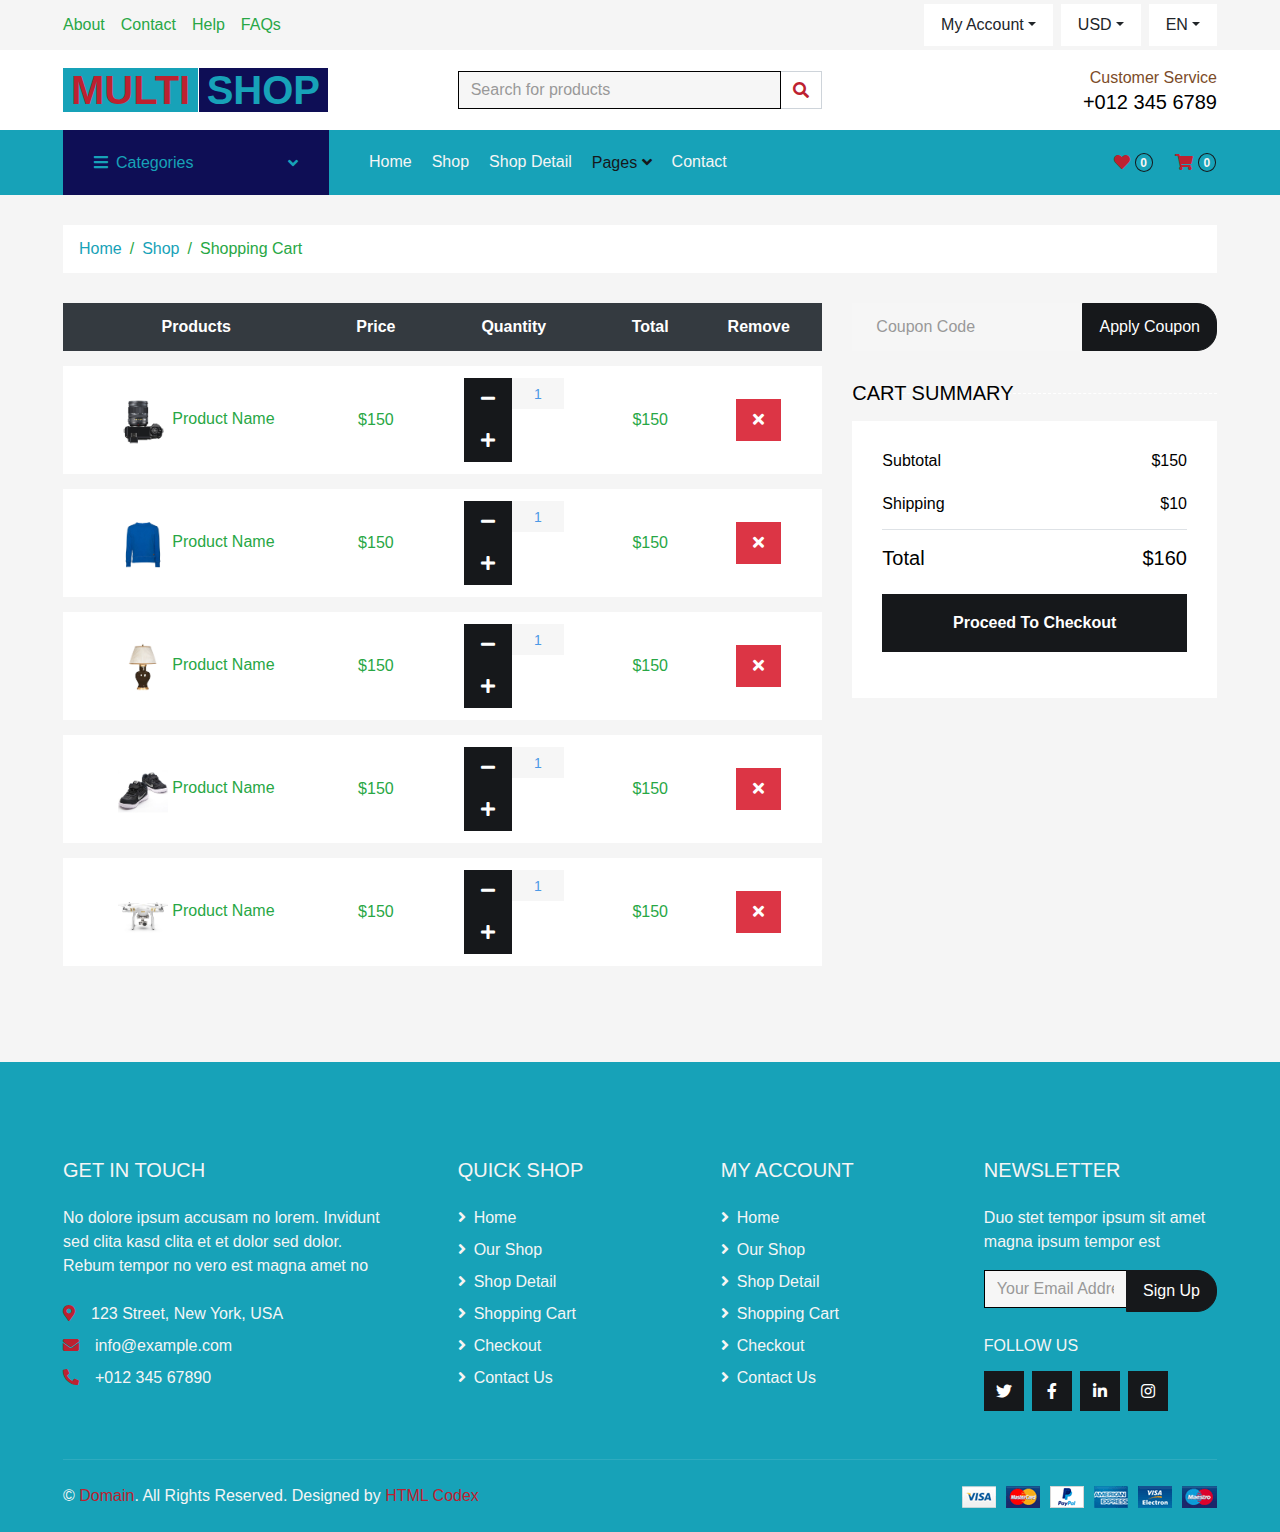
<file: cart.html>
<!DOCTYPE html>
<html lang="en">

<head>
    <meta charset="utf-8">
    <title>MultiShop - Online Shop Website Template</title>
    <meta content="width=device-width, initial-scale=1.0" name="viewport">
    <meta content="Free HTML Templates" name="keywords">
    <meta content="Free HTML Templates" name="description">

    <!-- Favicon -->
    <link href="img/favicon.ico" rel="icon">

    <!-- Google Web Fonts -->
    <link rel="preconnect" href="https://fonts.gstatic.com">
    <link href="https://fonts.googleapis.com/css2?family=Roboto:wght@400;500;700&display=swap" rel="stylesheet">  

    <!-- Font Awesome -->
    <link href="https://cdnjs.cloudflare.com/ajax/libs/font-awesome/5.10.0/css/all.min.css" rel="stylesheet">

    <!-- Libraries Stylesheet -->
    <link href="lib/animate/animate.min.css" rel="stylesheet">
    <link href="lib/owlcarousel/assets/owl.carousel.min.css" rel="stylesheet">

    <!-- Customized Bootstrap Stylesheet -->
    <link href="css/style.css" rel="stylesheet">
</head>

<body>
    <!-- Topbar Start -->
    <div class="container-fluid">
        <div class="row bg-secondary py-1 px-xl-5">
            <div class="col-lg-6 d-none d-lg-block">
                <div class="d-inline-flex align-items-center h-100">
                    <a class="text-body mr-3" href="">About</a>
                    <a class="text-body mr-3" href="">Contact</a>
                    <a class="text-body mr-3" href="">Help</a>
                    <a class="text-body mr-3" href="">FAQs</a>
                </div>
            </div>
            <div class="col-lg-6 text-center text-lg-right">
                <div class="d-inline-flex align-items-center">
                    <div class="btn-group">
                        <button type="button" class="btn btn-sm btn-light dropdown-toggle" data-toggle="dropdown">My Account</button>
                        <div class="dropdown-menu dropdown-menu-right">
                            <button class="dropdown-item" type="button">Sign in</button>
                            <button class="dropdown-item" type="button">Sign up</button>
                        </div>
                    </div>
                    <div class="btn-group mx-2">
                        <button type="button" class="btn btn-sm btn-light dropdown-toggle" data-toggle="dropdown">USD</button>
                        <div class="dropdown-menu dropdown-menu-right">
                            <button class="dropdown-item" type="button">EUR</button>
                            <button class="dropdown-item" type="button">GBP</button>
                            <button class="dropdown-item" type="button">CAD</button>
                        </div>
                    </div>
                    <div class="btn-group">
                        <button type="button" class="btn btn-sm btn-light dropdown-toggle" data-toggle="dropdown">EN</button>
                        <div class="dropdown-menu dropdown-menu-right">
                            <button class="dropdown-item" type="button">FR</button>
                            <button class="dropdown-item" type="button">AR</button>
                            <button class="dropdown-item" type="button">RU</button>
                        </div>
                    </div>
                </div>
                <div class="d-inline-flex align-items-center d-block d-lg-none">
                    <a href="" class="btn px-0 ml-2">
                        <i class="fas fa-heart text-dark"></i>
                        <span class="badge text-dark border border-dark rounded-circle" style="padding-bottom: 2px;">0</span>
                    </a>
                    <a href="" class="btn px-0 ml-2">
                        <i class="fas fa-shopping-cart text-dark"></i>
                        <span class="badge text-dark border border-dark rounded-circle" style="padding-bottom: 2px;">0</span>
                    </a>
                </div>
            </div>
        </div>
        <div class="row align-items-center bg-light py-3 px-xl-5 d-none d-lg-flex">
            <div class="col-lg-4">
                <a href="" class="text-decoration-none">
                    <span class="h1 text-uppercase text-primary bg-dark px-2">Multi</span>
                    <span class="h1 text-uppercase text-dark bg-primary px-2 ml-n1">Shop</span>
                </a>
            </div>
            <div class="col-lg-4 col-6 text-left">
                <form action="">
                    <div class="input-group">
                        <input type="text" class="form-control" placeholder="Search for products">
                        <div class="input-group-append">
                            <span class="input-group-text bg-transparent text-primary">
                                <i class="fa fa-search"></i>
                            </span>
                        </div>
                    </div>
                </form>
            </div>
            <div class="col-lg-4 col-6 text-right">
                <p class="m-0">Customer Service</p>
                <h5 class="m-0">+012 345 6789</h5>
            </div>
        </div>
    </div>
    <!-- Topbar End -->


    <!-- Navbar Start -->
    <div class="container-fluid bg-dark mb-30">
        <div class="row px-xl-5">
            <div class="col-lg-3 d-none d-lg-block">
                <a class="btn d-flex align-items-center justify-content-between bg-primary w-100" data-toggle="collapse" href="#navbar-vertical" style="height: 65px; padding: 0 30px;">
                    <h6 class="text-dark m-0"><i class="fa fa-bars mr-2"></i>Categories</h6>
                    <i class="fa fa-angle-down text-dark"></i>
                </a>
                <nav class="collapse position-absolute navbar navbar-vertical navbar-light align-items-start p-0 bg-light" id="navbar-vertical" style="width: calc(100% - 30px); z-index: 999;">
                    <div class="navbar-nav w-100">
                        <div class="nav-item dropdown dropright">
                            <a href="#" class="nav-link dropdown-toggle" data-toggle="dropdown">Dresses <i class="fa fa-angle-right float-right mt-1"></i></a>
                            <div class="dropdown-menu position-absolute rounded-0 border-0 m-0">
                                <a href="" class="dropdown-item">Men's Dresses</a>
                                <a href="" class="dropdown-item">Women's Dresses</a>
                                <a href="" class="dropdown-item">Baby's Dresses</a>
                            </div>
                        </div>
                        <a href="" class="nav-item nav-link">Shirts</a>
                        <a href="" class="nav-item nav-link">Jeans</a>
                        <a href="" class="nav-item nav-link">Swimwear</a>
                        <a href="" class="nav-item nav-link">Sleepwear</a>
                        <a href="" class="nav-item nav-link">Sportswear</a>
                        <a href="" class="nav-item nav-link">Jumpsuits</a>
                        <a href="" class="nav-item nav-link">Blazers</a>
                        <a href="" class="nav-item nav-link">Jackets</a>
                        <a href="" class="nav-item nav-link">Shoes</a>
                    </div>
                </nav>
            </div>
            <div class="col-lg-9">
                <nav class="navbar navbar-expand-lg bg-dark navbar-dark py-3 py-lg-0 px-0">
                    <a href="" class="text-decoration-none d-block d-lg-none">
                        <span class="h1 text-uppercase text-dark bg-light px-2">Multi</span>
                        <span class="h1 text-uppercase text-light bg-primary px-2 ml-n1">Shop</span>
                    </a>
                    <button type="button" class="navbar-toggler" data-toggle="collapse" data-target="#navbarCollapse">
                        <span class="navbar-toggler-icon"></span>
                    </button>
                    <div class="collapse navbar-collapse justify-content-between" id="navbarCollapse">
                        <div class="navbar-nav mr-auto py-0">
                            <a href="index.html" class="nav-item nav-link">Home</a>
                            <a href="shop.html" class="nav-item nav-link">Shop</a>
                            <a href="detail.html" class="nav-item nav-link">Shop Detail</a>
                            <div class="nav-item dropdown">
                                <a href="#" class="nav-link dropdown-toggle active" data-toggle="dropdown">Pages <i class="fa fa-angle-down mt-1"></i></a>
                                <div class="dropdown-menu bg-primary rounded-0 border-0 m-0">
                                    <a href="cart.html" class="dropdown-item active">Shopping Cart</a>
                                    <a href="checkout.html" class="dropdown-item">Checkout</a>
                                </div>
                            </div>
                            <a href="contact.html" class="nav-item nav-link">Contact</a>
                        </div>
                        <div class="navbar-nav ml-auto py-0 d-none d-lg-block">
                            <a href="" class="btn px-0">
                                <i class="fas fa-heart text-primary"></i>
                                <span class="badge text-secondary border border-secondary rounded-circle" style="padding-bottom: 2px;">0</span>
                            </a>
                            <a href="" class="btn px-0 ml-3">
                                <i class="fas fa-shopping-cart text-primary"></i>
                                <span class="badge text-secondary border border-secondary rounded-circle" style="padding-bottom: 2px;">0</span>
                            </a>
                        </div>
                    </div>
                </nav>
            </div>
        </div>
    </div>
    <!-- Navbar End -->


    <!-- Breadcrumb Start -->
    <div class="container-fluid">
        <div class="row px-xl-5">
            <div class="col-12">
                <nav class="breadcrumb bg-light mb-30">
                    <a class="breadcrumb-item text-dark" href="#">Home</a>
                    <a class="breadcrumb-item text-dark" href="#">Shop</a>
                    <span class="breadcrumb-item active">Shopping Cart</span>
                </nav>
            </div>
        </div>
    </div>
    <!-- Breadcrumb End -->


    <!-- Cart Start -->
    <div class="container-fluid">
        <div class="row px-xl-5">
            <div class="col-lg-8 table-responsive mb-5">
                <table class="table table-light table-borderless table-hover text-center mb-0">
                    <thead class="thead-dark">
                        <tr>
                            <th>Products</th>
                            <th>Price</th>
                            <th>Quantity</th>
                            <th>Total</th>
                            <th>Remove</th>
                        </tr>
                    </thead>
                    <tbody class="align-middle">
                        <tr>
                            <td class="align-middle"><img src="img/product-1.jpg" alt="" style="width: 50px;"> Product Name</td>
                            <td class="align-middle">$150</td>
                            <td class="align-middle">
                                <div class="input-group quantity mx-auto" style="width: 100px;">
                                    <div class="input-group-btn">
                                        <button class="btn btn-sm btn-primary btn-minus" >
                                        <i class="fa fa-minus"></i>
                                        </button>
                                    </div>
                                    <input type="text" class="form-control form-control-sm bg-secondary border-0 text-center" value="1">
                                    <div class="input-group-btn">
                                        <button class="btn btn-sm btn-primary btn-plus">
                                            <i class="fa fa-plus"></i>
                                        </button>
                                    </div>
                                </div>
                            </td>
                            <td class="align-middle">$150</td>
                            <td class="align-middle"><button class="btn btn-sm btn-danger"><i class="fa fa-times"></i></button></td>
                        </tr>
                        <tr>
                            <td class="align-middle"><img src="img/product-2.jpg" alt="" style="width: 50px;"> Product Name</td>
                            <td class="align-middle">$150</td>
                            <td class="align-middle">
                                <div class="input-group quantity mx-auto" style="width: 100px;">
                                    <div class="input-group-btn">
                                        <button class="btn btn-sm btn-primary btn-minus" >
                                        <i class="fa fa-minus"></i>
                                        </button>
                                    </div>
                                    <input type="text" class="form-control form-control-sm bg-secondary border-0 text-center" value="1">
                                    <div class="input-group-btn">
                                        <button class="btn btn-sm btn-primary btn-plus">
                                            <i class="fa fa-plus"></i>
                                        </button>
                                    </div>
                                </div>
                            </td>
                            <td class="align-middle">$150</td>
                            <td class="align-middle"><button class="btn btn-sm btn-danger"><i class="fa fa-times"></i></button></td>
                        </tr>
                        <tr>
                            <td class="align-middle"><img src="img/product-3.jpg" alt="" style="width: 50px;"> Product Name</td>
                            <td class="align-middle">$150</td>
                            <td class="align-middle">
                                <div class="input-group quantity mx-auto" style="width: 100px;">
                                    <div class="input-group-btn">
                                        <button class="btn btn-sm btn-primary btn-minus" >
                                        <i class="fa fa-minus"></i>
                                        </button>
                                    </div>
                                    <input type="text" class="form-control form-control-sm bg-secondary border-0 text-center" value="1">
                                    <div class="input-group-btn">
                                        <button class="btn btn-sm btn-primary btn-plus">
                                            <i class="fa fa-plus"></i>
                                        </button>
                                    </div>
                                </div>
                            </td>
                            <td class="align-middle">$150</td>
                            <td class="align-middle"><button class="btn btn-sm btn-danger"><i class="fa fa-times"></i></button></td>
                        </tr>
                        <tr>
                            <td class="align-middle"><img src="img/product-4.jpg" alt="" style="width: 50px;"> Product Name</td>
                            <td class="align-middle">$150</td>
                            <td class="align-middle">
                                <div class="input-group quantity mx-auto" style="width: 100px;">
                                    <div class="input-group-btn">
                                        <button class="btn btn-sm btn-primary btn-minus" >
                                        <i class="fa fa-minus"></i>
                                        </button>
                                    </div>
                                    <input type="text" class="form-control form-control-sm bg-secondary border-0 text-center" value="1">
                                    <div class="input-group-btn">
                                        <button class="btn btn-sm btn-primary btn-plus">
                                            <i class="fa fa-plus"></i>
                                        </button>
                                    </div>
                                </div>
                            </td>
                            <td class="align-middle">$150</td>
                            <td class="align-middle"><button class="btn btn-sm btn-danger"><i class="fa fa-times"></i></button></td>
                        </tr>
                        <tr>
                            <td class="align-middle"><img src="img/product-5.jpg" alt="" style="width: 50px;"> Product Name</td>
                            <td class="align-middle">$150</td>
                            <td class="align-middle">
                                <div class="input-group quantity mx-auto" style="width: 100px;">
                                    <div class="input-group-btn">
                                        <button class="btn btn-sm btn-primary btn-minus" >
                                        <i class="fa fa-minus"></i>
                                        </button>
                                    </div>
                                    <input type="text" class="form-control form-control-sm bg-secondary border-0 text-center" value="1">
                                    <div class="input-group-btn">
                                        <button class="btn btn-sm btn-primary btn-plus">
                                            <i class="fa fa-plus"></i>
                                        </button>
                                    </div>
                                </div>
                            </td>
                            <td class="align-middle">$150</td>
                            <td class="align-middle"><button class="btn btn-sm btn-danger"><i class="fa fa-times"></i></button></td>
                        </tr>
                    </tbody>
                </table>
            </div>
            <div class="col-lg-4">
                <form class="mb-30" action="">
                    <div class="input-group">
                        <input type="text" class="form-control border-0 p-4" placeholder="Coupon Code">
                        <div class="input-group-append">
                            <button class="btn btn-primary">Apply Coupon</button>
                        </div>
                    </div>
                </form>
                <h5 class="section-title position-relative text-uppercase mb-3"><span class="bg-secondary pr-3">Cart Summary</span></h5>
                <div class="bg-light p-30 mb-5">
                    <div class="border-bottom pb-2">
                        <div class="d-flex justify-content-between mb-3">
                            <h6>Subtotal</h6>
                            <h6>$150</h6>
                        </div>
                        <div class="d-flex justify-content-between">
                            <h6 class="font-weight-medium">Shipping</h6>
                            <h6 class="font-weight-medium">$10</h6>
                        </div>
                    </div>
                    <div class="pt-2">
                        <div class="d-flex justify-content-between mt-2">
                            <h5>Total</h5>
                            <h5>$160</h5>
                        </div>
                        <button class="btn btn-block btn-primary font-weight-bold my-3 py-3">Proceed To Checkout</button>
                    </div>
                </div>
            </div>
        </div>
    </div>
    <!-- Cart End -->


    <!-- Footer Start -->
    <div class="container-fluid bg-dark text-secondary mt-5 pt-5">
        <div class="row px-xl-5 pt-5">
            <div class="col-lg-4 col-md-12 mb-5 pr-3 pr-xl-5">
                <h5 class="text-secondary text-uppercase mb-4">Get In Touch</h5>
                <p class="mb-4">No dolore ipsum accusam no lorem. Invidunt sed clita kasd clita et et dolor sed dolor. Rebum tempor no vero est magna amet no</p>
                <p class="mb-2"><i class="fa fa-map-marker-alt text-primary mr-3"></i>123 Street, New York, USA</p>
                <p class="mb-2"><i class="fa fa-envelope text-primary mr-3"></i>info@example.com</p>
                <p class="mb-0"><i class="fa fa-phone-alt text-primary mr-3"></i>+012 345 67890</p>
            </div>
            <div class="col-lg-8 col-md-12">
                <div class="row">
                    <div class="col-md-4 mb-5">
                        <h5 class="text-secondary text-uppercase mb-4">Quick Shop</h5>
                        <div class="d-flex flex-column justify-content-start">
                            <a class="text-secondary mb-2" href="#"><i class="fa fa-angle-right mr-2"></i>Home</a>
                            <a class="text-secondary mb-2" href="#"><i class="fa fa-angle-right mr-2"></i>Our Shop</a>
                            <a class="text-secondary mb-2" href="#"><i class="fa fa-angle-right mr-2"></i>Shop Detail</a>
                            <a class="text-secondary mb-2" href="#"><i class="fa fa-angle-right mr-2"></i>Shopping Cart</a>
                            <a class="text-secondary mb-2" href="#"><i class="fa fa-angle-right mr-2"></i>Checkout</a>
                            <a class="text-secondary" href="#"><i class="fa fa-angle-right mr-2"></i>Contact Us</a>
                        </div>
                    </div>
                    <div class="col-md-4 mb-5">
                        <h5 class="text-secondary text-uppercase mb-4">My Account</h5>
                        <div class="d-flex flex-column justify-content-start">
                            <a class="text-secondary mb-2" href="#"><i class="fa fa-angle-right mr-2"></i>Home</a>
                            <a class="text-secondary mb-2" href="#"><i class="fa fa-angle-right mr-2"></i>Our Shop</a>
                            <a class="text-secondary mb-2" href="#"><i class="fa fa-angle-right mr-2"></i>Shop Detail</a>
                            <a class="text-secondary mb-2" href="#"><i class="fa fa-angle-right mr-2"></i>Shopping Cart</a>
                            <a class="text-secondary mb-2" href="#"><i class="fa fa-angle-right mr-2"></i>Checkout</a>
                            <a class="text-secondary" href="#"><i class="fa fa-angle-right mr-2"></i>Contact Us</a>
                        </div>
                    </div>
                    <div class="col-md-4 mb-5">
                        <h5 class="text-secondary text-uppercase mb-4">Newsletter</h5>
                        <p>Duo stet tempor ipsum sit amet magna ipsum tempor est</p>
                        <form action="">
                            <div class="input-group">
                                <input type="text" class="form-control" placeholder="Your Email Address">
                                <div class="input-group-append">
                                    <button class="btn btn-primary">Sign Up</button>
                                </div>
                            </div>
                        </form>
                        <h6 class="text-secondary text-uppercase mt-4 mb-3">Follow Us</h6>
                        <div class="d-flex">
                            <a class="btn btn-primary btn-square mr-2" href="#"><i class="fab fa-twitter"></i></a>
                            <a class="btn btn-primary btn-square mr-2" href="#"><i class="fab fa-facebook-f"></i></a>
                            <a class="btn btn-primary btn-square mr-2" href="#"><i class="fab fa-linkedin-in"></i></a>
                            <a class="btn btn-primary btn-square" href="#"><i class="fab fa-instagram"></i></a>
                        </div>
                    </div>
                </div>
            </div>
        </div>
        <div class="row border-top mx-xl-5 py-4" style="border-color: rgba(256, 256, 256, .1) !important;">
            <div class="col-md-6 px-xl-0">
                <p class="mb-md-0 text-center text-md-left text-secondary">
                    &copy; <a class="text-primary" href="#">Domain</a>. All Rights Reserved. Designed
                    by
                    <a class="text-primary" href="https://htmlcodex.com">HTML Codex</a>
                </p>
            </div>
            <div class="col-md-6 px-xl-0 text-center text-md-right">
                <img class="img-fluid" src="img/payments.png" alt="">
            </div>
        </div>
    </div>
    <!-- Footer End -->


    <!-- Back to Top -->
    <a href="#" class="btn btn-primary back-to-top"><i class="fa fa-angle-double-up"></i></a>


    <!-- JavaScript Libraries -->
    <script src="https://code.jquery.com/jquery-3.4.1.min.js"></script>
    <script src="https://stackpath.bootstrapcdn.com/bootstrap/4.4.1/js/bootstrap.bundle.min.js"></script>
    <script src="lib/easing/easing.min.js"></script>
    <script src="lib/owlcarousel/owl.carousel.min.js"></script>

    <!-- Contact Javascript File -->
    <script src="mail/jqBootstrapValidation.min.js"></script>
    <script src="mail/contact.js"></script>

    <!-- Template Javascript -->
    <script src="js/main.js"></script>
</body>

</html>
</file>
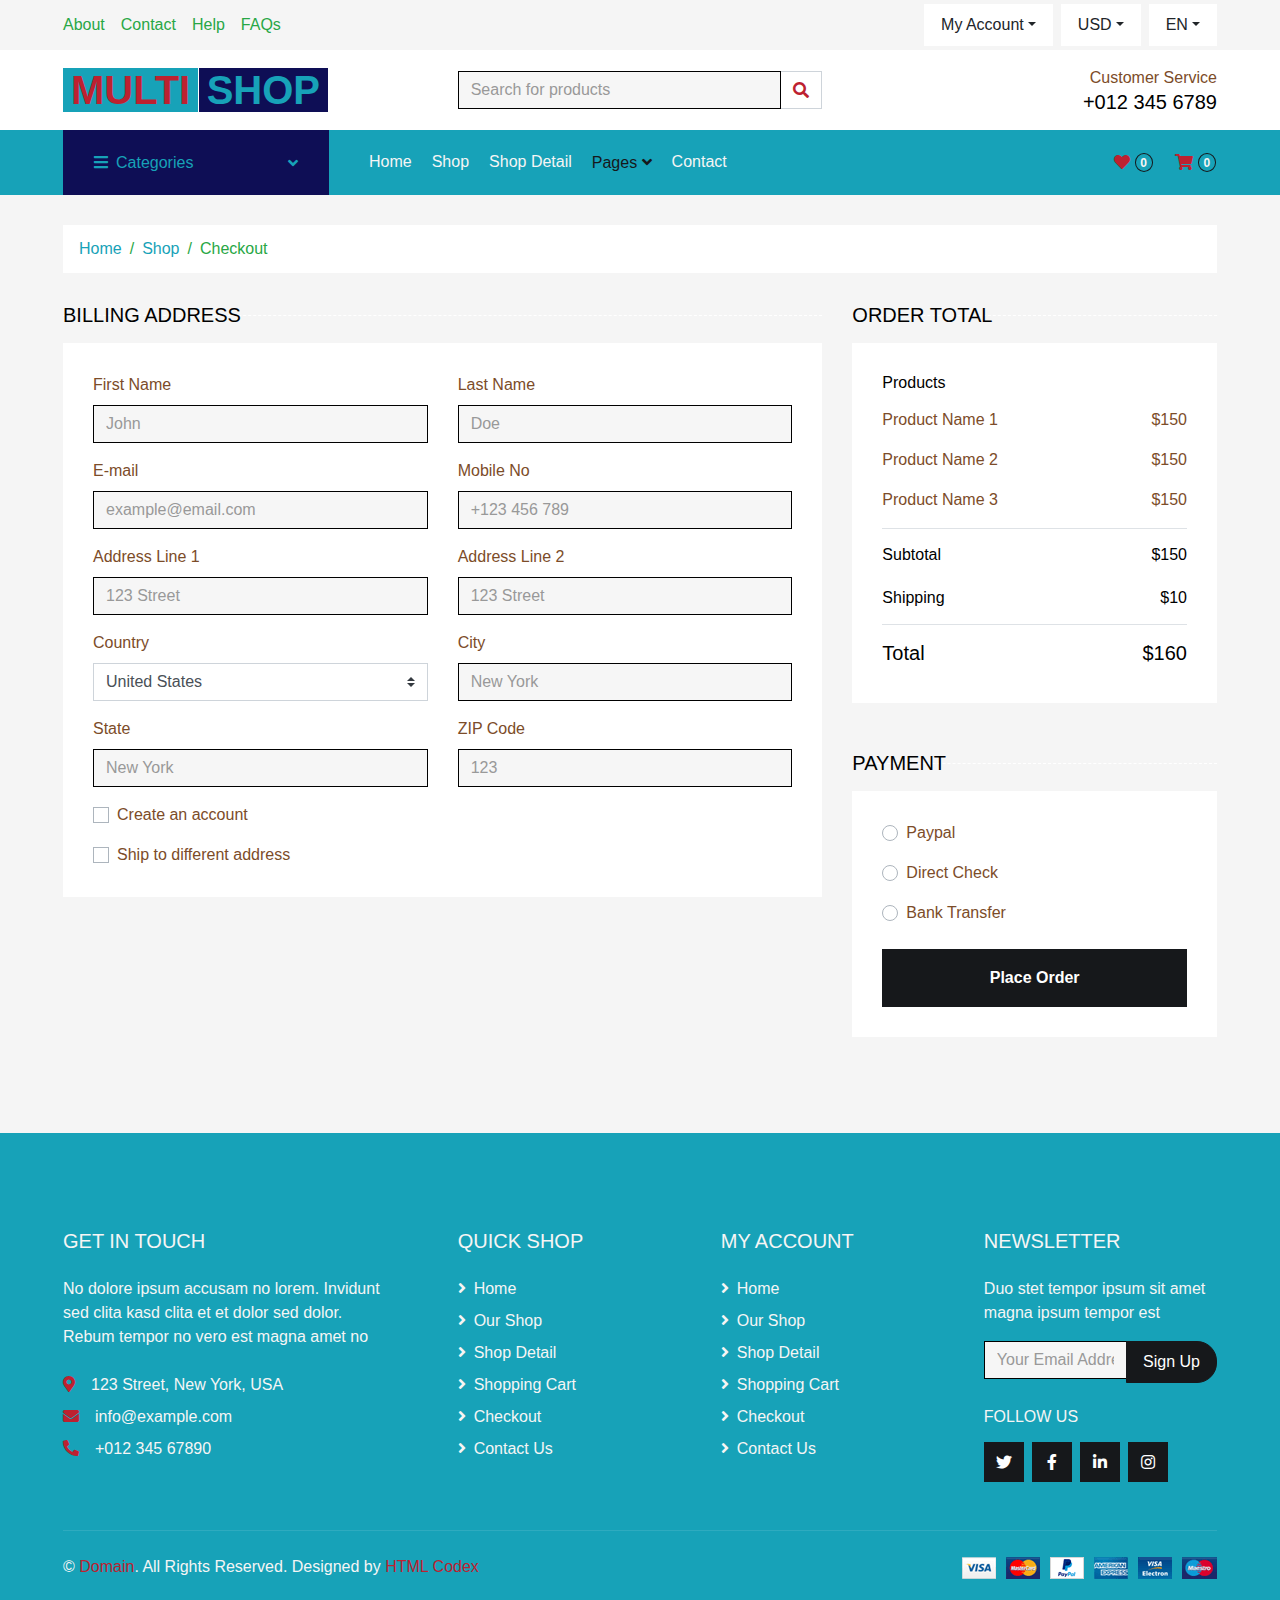
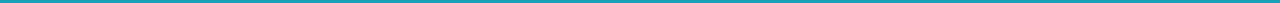
<file: checkout.html>
<!DOCTYPE html>
<html lang="en">

<head>
    <meta charset="utf-8">
    <title>MultiShop - Online Shop Website Template</title>
    <meta content="width=device-width, initial-scale=1.0" name="viewport">
    <meta content="Free HTML Templates" name="keywords">
    <meta content="Free HTML Templates" name="description">

    <!-- Favicon -->
    <link href="img/favicon.ico" rel="icon">

    <!-- Google Web Fonts -->
    <link rel="preconnect" href="https://fonts.gstatic.com">
    <link href="https://fonts.googleapis.com/css2?family=Roboto:wght@400;500;700&display=swap" rel="stylesheet">  

    <!-- Font Awesome -->
    <link href="https://cdnjs.cloudflare.com/ajax/libs/font-awesome/5.10.0/css/all.min.css" rel="stylesheet">

    <!-- Libraries Stylesheet -->
    <link href="lib/animate/animate.min.css" rel="stylesheet">
    <link href="lib/owlcarousel/assets/owl.carousel.min.css" rel="stylesheet">

    <!-- Customized Bootstrap Stylesheet -->
    <link href="css/style.css" rel="stylesheet">
</head>

<body>
    <!-- Topbar Start -->
    <div class="container-fluid">
        <div class="row bg-secondary py-1 px-xl-5">
            <div class="col-lg-6 d-none d-lg-block">
                <div class="d-inline-flex align-items-center h-100">
                    <a class="text-body mr-3" href="">About</a>
                    <a class="text-body mr-3" href="">Contact</a>
                    <a class="text-body mr-3" href="">Help</a>
                    <a class="text-body mr-3" href="">FAQs</a>
                </div>
            </div>
            <div class="col-lg-6 text-center text-lg-right">
                <div class="d-inline-flex align-items-center">
                    <div class="btn-group">
                        <button type="button" class="btn btn-sm btn-light dropdown-toggle" data-toggle="dropdown">My Account</button>
                        <div class="dropdown-menu dropdown-menu-right">
                            <button class="dropdown-item" type="button">Sign in</button>
                            <button class="dropdown-item" type="button">Sign up</button>
                        </div>
                    </div>
                    <div class="btn-group mx-2">
                        <button type="button" class="btn btn-sm btn-light dropdown-toggle" data-toggle="dropdown">USD</button>
                        <div class="dropdown-menu dropdown-menu-right">
                            <button class="dropdown-item" type="button">EUR</button>
                            <button class="dropdown-item" type="button">GBP</button>
                            <button class="dropdown-item" type="button">CAD</button>
                        </div>
                    </div>
                    <div class="btn-group">
                        <button type="button" class="btn btn-sm btn-light dropdown-toggle" data-toggle="dropdown">EN</button>
                        <div class="dropdown-menu dropdown-menu-right">
                            <button class="dropdown-item" type="button">FR</button>
                            <button class="dropdown-item" type="button">AR</button>
                            <button class="dropdown-item" type="button">RU</button>
                        </div>
                    </div>
                </div>
                <div class="d-inline-flex align-items-center d-block d-lg-none">
                    <a href="" class="btn px-0 ml-2">
                        <i class="fas fa-heart text-dark"></i>
                        <span class="badge text-dark border border-dark rounded-circle" style="padding-bottom: 2px;">0</span>
                    </a>
                    <a href="" class="btn px-0 ml-2">
                        <i class="fas fa-shopping-cart text-dark"></i>
                        <span class="badge text-dark border border-dark rounded-circle" style="padding-bottom: 2px;">0</span>
                    </a>
                </div>
            </div>
        </div>
        <div class="row align-items-center bg-light py-3 px-xl-5 d-none d-lg-flex">
            <div class="col-lg-4">
                <a href="" class="text-decoration-none">
                    <span class="h1 text-uppercase text-primary bg-dark px-2">Multi</span>
                    <span class="h1 text-uppercase text-dark bg-primary px-2 ml-n1">Shop</span>
                </a>
            </div>
            <div class="col-lg-4 col-6 text-left">
                <form action="">
                    <div class="input-group">
                        <input type="text" class="form-control" placeholder="Search for products">
                        <div class="input-group-append">
                            <span class="input-group-text bg-transparent text-primary">
                                <i class="fa fa-search"></i>
                            </span>
                        </div>
                    </div>
                </form>
            </div>
            <div class="col-lg-4 col-6 text-right">
                <p class="m-0">Customer Service</p>
                <h5 class="m-0">+012 345 6789</h5>
            </div>
        </div>
    </div>
    <!-- Topbar End -->


    <!-- Navbar Start -->
    <div class="container-fluid bg-dark mb-30">
        <div class="row px-xl-5">
            <div class="col-lg-3 d-none d-lg-block">
                <a class="btn d-flex align-items-center justify-content-between bg-primary w-100" data-toggle="collapse" href="#navbar-vertical" style="height: 65px; padding: 0 30px;">
                    <h6 class="text-dark m-0"><i class="fa fa-bars mr-2"></i>Categories</h6>
                    <i class="fa fa-angle-down text-dark"></i>
                </a>
                <nav class="collapse position-absolute navbar navbar-vertical navbar-light align-items-start p-0 bg-light" id="navbar-vertical" style="width: calc(100% - 30px); z-index: 999;">
                    <div class="navbar-nav w-100">
                        <div class="nav-item dropdown dropright">
                            <a href="#" class="nav-link dropdown-toggle" data-toggle="dropdown">Dresses <i class="fa fa-angle-right float-right mt-1"></i></a>
                            <div class="dropdown-menu position-absolute rounded-0 border-0 m-0">
                                <a href="" class="dropdown-item">Men's Dresses</a>
                                <a href="" class="dropdown-item">Women's Dresses</a>
                                <a href="" class="dropdown-item">Baby's Dresses</a>
                            </div>
                        </div>
                        <a href="" class="nav-item nav-link">Shirts</a>
                        <a href="" class="nav-item nav-link">Jeans</a>
                        <a href="" class="nav-item nav-link">Swimwear</a>
                        <a href="" class="nav-item nav-link">Sleepwear</a>
                        <a href="" class="nav-item nav-link">Sportswear</a>
                        <a href="" class="nav-item nav-link">Jumpsuits</a>
                        <a href="" class="nav-item nav-link">Blazers</a>
                        <a href="" class="nav-item nav-link">Jackets</a>
                        <a href="" class="nav-item nav-link">Shoes</a>
                    </div>
                </nav>
            </div>
            <div class="col-lg-9">
                <nav class="navbar navbar-expand-lg bg-dark navbar-dark py-3 py-lg-0 px-0">
                    <a href="" class="text-decoration-none d-block d-lg-none">
                        <span class="h1 text-uppercase text-dark bg-light px-2">Multi</span>
                        <span class="h1 text-uppercase text-light bg-primary px-2 ml-n1">Shop</span>
                    </a>
                    <button type="button" class="navbar-toggler" data-toggle="collapse" data-target="#navbarCollapse">
                        <span class="navbar-toggler-icon"></span>
                    </button>
                    <div class="collapse navbar-collapse justify-content-between" id="navbarCollapse">
                        <div class="navbar-nav mr-auto py-0">
                            <a href="index.html" class="nav-item nav-link">Home</a>
                            <a href="shop.html" class="nav-item nav-link">Shop</a>
                            <a href="detail.html" class="nav-item nav-link">Shop Detail</a>
                            <div class="nav-item dropdown">
                                <a href="#" class="nav-link dropdown-toggle active" data-toggle="dropdown">Pages <i class="fa fa-angle-down mt-1"></i></a>
                                <div class="dropdown-menu bg-primary rounded-0 border-0 m-0">
                                    <a href="cart.html" class="dropdown-item">Shopping Cart</a>
                                    <a href="checkout.html" class="dropdown-item active">Checkout</a>
                                </div>
                            </div>
                            <a href="contact.html" class="nav-item nav-link">Contact</a>
                        </div>
                        <div class="navbar-nav ml-auto py-0 d-none d-lg-block">
                            <a href="" class="btn px-0">
                                <i class="fas fa-heart text-primary"></i>
                                <span class="badge text-secondary border border-secondary rounded-circle" style="padding-bottom: 2px;">0</span>
                            </a>
                            <a href="" class="btn px-0 ml-3">
                                <i class="fas fa-shopping-cart text-primary"></i>
                                <span class="badge text-secondary border border-secondary rounded-circle" style="padding-bottom: 2px;">0</span>
                            </a>
                        </div>
                    </div>
                </nav>
            </div>
        </div>
    </div>
    <!-- Navbar End -->


    <!-- Breadcrumb Start -->
    <div class="container-fluid">
        <div class="row px-xl-5">
            <div class="col-12">
                <nav class="breadcrumb bg-light mb-30">
                    <a class="breadcrumb-item text-dark" href="#">Home</a>
                    <a class="breadcrumb-item text-dark" href="#">Shop</a>
                    <span class="breadcrumb-item active">Checkout</span>
                </nav>
            </div>
        </div>
    </div>
    <!-- Breadcrumb End -->


    <!-- Checkout Start -->
    <div class="container-fluid">
        <div class="row px-xl-5">
            <div class="col-lg-8">
                <h5 class="section-title position-relative text-uppercase mb-3"><span class="bg-secondary pr-3">Billing Address</span></h5>
                <div class="bg-light p-30 mb-5">
                    <div class="row">
                        <div class="col-md-6 form-group">
                            <label>First Name</label>
                            <input class="form-control" type="text" placeholder="John">
                        </div>
                        <div class="col-md-6 form-group">
                            <label>Last Name</label>
                            <input class="form-control" type="text" placeholder="Doe">
                        </div>
                        <div class="col-md-6 form-group">
                            <label>E-mail</label>
                            <input class="form-control" type="text" placeholder="example@email.com">
                        </div>
                        <div class="col-md-6 form-group">
                            <label>Mobile No</label>
                            <input class="form-control" type="text" placeholder="+123 456 789">
                        </div>
                        <div class="col-md-6 form-group">
                            <label>Address Line 1</label>
                            <input class="form-control" type="text" placeholder="123 Street">
                        </div>
                        <div class="col-md-6 form-group">
                            <label>Address Line 2</label>
                            <input class="form-control" type="text" placeholder="123 Street">
                        </div>
                        <div class="col-md-6 form-group">
                            <label>Country</label>
                            <select class="custom-select">
                                <option selected>United States</option>
                                <option>Afghanistan</option>
                                <option>Albania</option>
                                <option>Algeria</option>
                            </select>
                        </div>
                        <div class="col-md-6 form-group">
                            <label>City</label>
                            <input class="form-control" type="text" placeholder="New York">
                        </div>
                        <div class="col-md-6 form-group">
                            <label>State</label>
                            <input class="form-control" type="text" placeholder="New York">
                        </div>
                        <div class="col-md-6 form-group">
                            <label>ZIP Code</label>
                            <input class="form-control" type="text" placeholder="123">
                        </div>
                        <div class="col-md-12 form-group">
                            <div class="custom-control custom-checkbox">
                                <input type="checkbox" class="custom-control-input" id="newaccount">
                                <label class="custom-control-label" for="newaccount">Create an account</label>
                            </div>
                        </div>
                        <div class="col-md-12">
                            <div class="custom-control custom-checkbox">
                                <input type="checkbox" class="custom-control-input" id="shipto">
                                <label class="custom-control-label" for="shipto"  data-toggle="collapse" data-target="#shipping-address">Ship to different address</label>
                            </div>
                        </div>
                    </div>
                </div>
                <div class="collapse mb-5" id="shipping-address">
                    <h5 class="section-title position-relative text-uppercase mb-3"><span class="bg-secondary pr-3">Shipping Address</span></h5>
                    <div class="bg-light p-30">
                        <div class="row">
                            <div class="col-md-6 form-group">
                                <label>First Name</label>
                                <input class="form-control" type="text" placeholder="John">
                            </div>
                            <div class="col-md-6 form-group">
                                <label>Last Name</label>
                                <input class="form-control" type="text" placeholder="Doe">
                            </div>
                            <div class="col-md-6 form-group">
                                <label>E-mail</label>
                                <input class="form-control" type="text" placeholder="example@email.com">
                            </div>
                            <div class="col-md-6 form-group">
                                <label>Mobile No</label>
                                <input class="form-control" type="text" placeholder="+123 456 789">
                            </div>
                            <div class="col-md-6 form-group">
                                <label>Address Line 1</label>
                                <input class="form-control" type="text" placeholder="123 Street">
                            </div>
                            <div class="col-md-6 form-group">
                                <label>Address Line 2</label>
                                <input class="form-control" type="text" placeholder="123 Street">
                            </div>
                            <div class="col-md-6 form-group">
                                <label>Country</label>
                                <select class="custom-select">
                                    <option selected>United States</option>
                                    <option>Afghanistan</option>
                                    <option>Albania</option>
                                    <option>Algeria</option>
                                </select>
                            </div>
                            <div class="col-md-6 form-group">
                                <label>City</label>
                                <input class="form-control" type="text" placeholder="New York">
                            </div>
                            <div class="col-md-6 form-group">
                                <label>State</label>
                                <input class="form-control" type="text" placeholder="New York">
                            </div>
                            <div class="col-md-6 form-group">
                                <label>ZIP Code</label>
                                <input class="form-control" type="text" placeholder="123">
                            </div>
                        </div>
                    </div>
                </div>
            </div>
            <div class="col-lg-4">
                <h5 class="section-title position-relative text-uppercase mb-3"><span class="bg-secondary pr-3">Order Total</span></h5>
                <div class="bg-light p-30 mb-5">
                    <div class="border-bottom">
                        <h6 class="mb-3">Products</h6>
                        <div class="d-flex justify-content-between">
                            <p>Product Name 1</p>
                            <p>$150</p>
                        </div>
                        <div class="d-flex justify-content-between">
                            <p>Product Name 2</p>
                            <p>$150</p>
                        </div>
                        <div class="d-flex justify-content-between">
                            <p>Product Name 3</p>
                            <p>$150</p>
                        </div>
                    </div>
                    <div class="border-bottom pt-3 pb-2">
                        <div class="d-flex justify-content-between mb-3">
                            <h6>Subtotal</h6>
                            <h6>$150</h6>
                        </div>
                        <div class="d-flex justify-content-between">
                            <h6 class="font-weight-medium">Shipping</h6>
                            <h6 class="font-weight-medium">$10</h6>
                        </div>
                    </div>
                    <div class="pt-2">
                        <div class="d-flex justify-content-between mt-2">
                            <h5>Total</h5>
                            <h5>$160</h5>
                        </div>
                    </div>
                </div>
                <div class="mb-5">
                    <h5 class="section-title position-relative text-uppercase mb-3"><span class="bg-secondary pr-3">Payment</span></h5>
                    <div class="bg-light p-30">
                        <div class="form-group">
                            <div class="custom-control custom-radio">
                                <input type="radio" class="custom-control-input" name="payment" id="paypal">
                                <label class="custom-control-label" for="paypal">Paypal</label>
                            </div>
                        </div>
                        <div class="form-group">
                            <div class="custom-control custom-radio">
                                <input type="radio" class="custom-control-input" name="payment" id="directcheck">
                                <label class="custom-control-label" for="directcheck">Direct Check</label>
                            </div>
                        </div>
                        <div class="form-group mb-4">
                            <div class="custom-control custom-radio">
                                <input type="radio" class="custom-control-input" name="payment" id="banktransfer">
                                <label class="custom-control-label" for="banktransfer">Bank Transfer</label>
                            </div>
                        </div>
                        <button class="btn btn-block btn-primary font-weight-bold py-3">Place Order</button>
                    </div>
                </div>
            </div>
        </div>
    </div>
    <!-- Checkout End -->


    <!-- Footer Start -->
    <div class="container-fluid bg-dark text-secondary mt-5 pt-5">
        <div class="row px-xl-5 pt-5">
            <div class="col-lg-4 col-md-12 mb-5 pr-3 pr-xl-5">
                <h5 class="text-secondary text-uppercase mb-4">Get In Touch</h5>
                <p class="mb-4">No dolore ipsum accusam no lorem. Invidunt sed clita kasd clita et et dolor sed dolor. Rebum tempor no vero est magna amet no</p>
                <p class="mb-2"><i class="fa fa-map-marker-alt text-primary mr-3"></i>123 Street, New York, USA</p>
                <p class="mb-2"><i class="fa fa-envelope text-primary mr-3"></i>info@example.com</p>
                <p class="mb-0"><i class="fa fa-phone-alt text-primary mr-3"></i>+012 345 67890</p>
            </div>
            <div class="col-lg-8 col-md-12">
                <div class="row">
                    <div class="col-md-4 mb-5">
                        <h5 class="text-secondary text-uppercase mb-4">Quick Shop</h5>
                        <div class="d-flex flex-column justify-content-start">
                            <a class="text-secondary mb-2" href="#"><i class="fa fa-angle-right mr-2"></i>Home</a>
                            <a class="text-secondary mb-2" href="#"><i class="fa fa-angle-right mr-2"></i>Our Shop</a>
                            <a class="text-secondary mb-2" href="#"><i class="fa fa-angle-right mr-2"></i>Shop Detail</a>
                            <a class="text-secondary mb-2" href="#"><i class="fa fa-angle-right mr-2"></i>Shopping Cart</a>
                            <a class="text-secondary mb-2" href="#"><i class="fa fa-angle-right mr-2"></i>Checkout</a>
                            <a class="text-secondary" href="#"><i class="fa fa-angle-right mr-2"></i>Contact Us</a>
                        </div>
                    </div>
                    <div class="col-md-4 mb-5">
                        <h5 class="text-secondary text-uppercase mb-4">My Account</h5>
                        <div class="d-flex flex-column justify-content-start">
                            <a class="text-secondary mb-2" href="#"><i class="fa fa-angle-right mr-2"></i>Home</a>
                            <a class="text-secondary mb-2" href="#"><i class="fa fa-angle-right mr-2"></i>Our Shop</a>
                            <a class="text-secondary mb-2" href="#"><i class="fa fa-angle-right mr-2"></i>Shop Detail</a>
                            <a class="text-secondary mb-2" href="#"><i class="fa fa-angle-right mr-2"></i>Shopping Cart</a>
                            <a class="text-secondary mb-2" href="#"><i class="fa fa-angle-right mr-2"></i>Checkout</a>
                            <a class="text-secondary" href="#"><i class="fa fa-angle-right mr-2"></i>Contact Us</a>
                        </div>
                    </div>
                    <div class="col-md-4 mb-5">
                        <h5 class="text-secondary text-uppercase mb-4">Newsletter</h5>
                        <p>Duo stet tempor ipsum sit amet magna ipsum tempor est</p>
                        <form action="">
                            <div class="input-group">
                                <input type="text" class="form-control" placeholder="Your Email Address">
                                <div class="input-group-append">
                                    <button class="btn btn-primary">Sign Up</button>
                                </div>
                            </div>
                        </form>
                        <h6 class="text-secondary text-uppercase mt-4 mb-3">Follow Us</h6>
                        <div class="d-flex">
                            <a class="btn btn-primary btn-square mr-2" href="#"><i class="fab fa-twitter"></i></a>
                            <a class="btn btn-primary btn-square mr-2" href="#"><i class="fab fa-facebook-f"></i></a>
                            <a class="btn btn-primary btn-square mr-2" href="#"><i class="fab fa-linkedin-in"></i></a>
                            <a class="btn btn-primary btn-square" href="#"><i class="fab fa-instagram"></i></a>
                        </div>
                    </div>
                </div>
            </div>
        </div>
        <div class="row border-top mx-xl-5 py-4" style="border-color: rgba(256, 256, 256, .1) !important;">
            <div class="col-md-6 px-xl-0">
                <p class="mb-md-0 text-center text-md-left text-secondary">
                    &copy; <a class="text-primary" href="#">Domain</a>. All Rights Reserved. Designed
                    by
                    <a class="text-primary" href="https://htmlcodex.com">HTML Codex</a>
                </p>
            </div>
            <div class="col-md-6 px-xl-0 text-center text-md-right">
                <img class="img-fluid" src="img/payments.png" alt="">
            </div>
        </div>
    </div>
    <!-- Footer End -->


    <!-- Back to Top -->
    <a href="#" class="btn btn-primary back-to-top"><i class="fa fa-angle-double-up"></i></a>


    <!-- JavaScript Libraries -->
    <script src="https://code.jquery.com/jquery-3.4.1.min.js"></script>
    <script src="https://stackpath.bootstrapcdn.com/bootstrap/4.4.1/js/bootstrap.bundle.min.js"></script>
    <script src="lib/easing/easing.min.js"></script>
    <script src="lib/owlcarousel/owl.carousel.min.js"></script>

    <!-- Contact Javascript File -->
    <script src="mail/jqBootstrapValidation.min.js"></script>
    <script src="mail/contact.js"></script>

    <!-- Template Javascript -->
    <script src="js/main.js"></script>
</body>

</html>
</file>
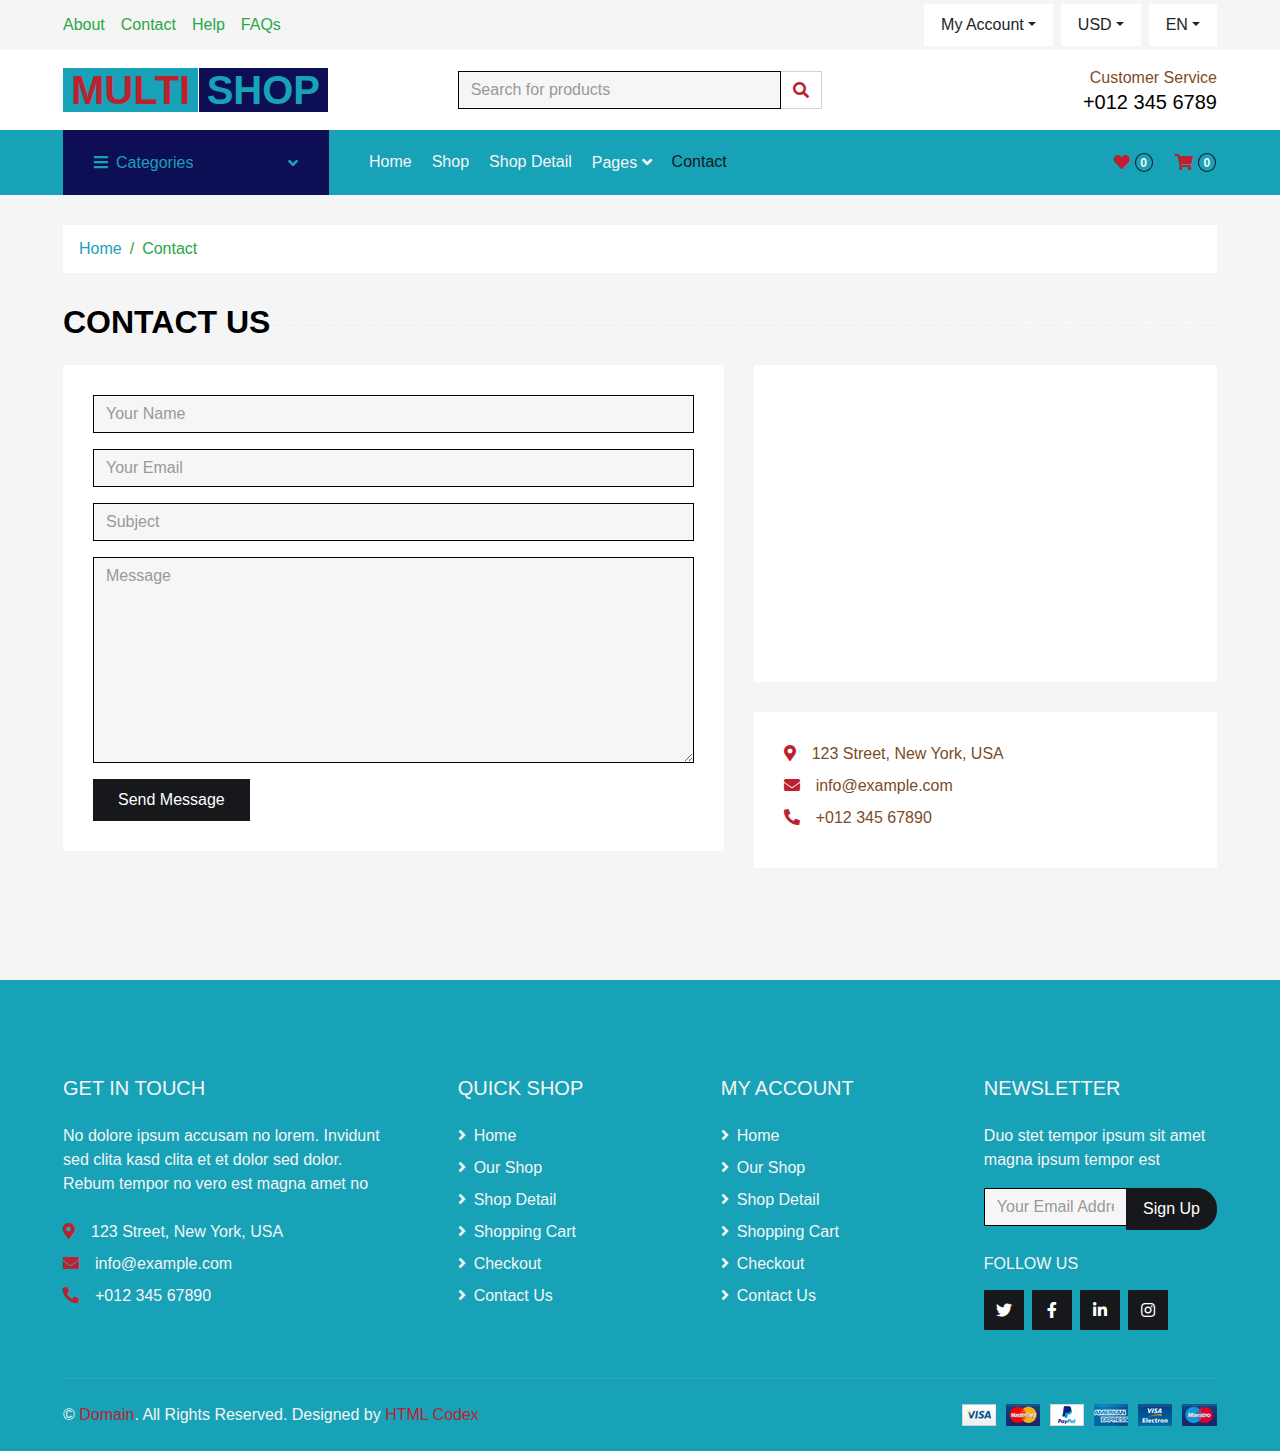
<file: contact.html>
<!DOCTYPE html>
<html lang="en">

<head>
    <meta charset="utf-8">
    <title>MultiShop - Online Shop Website Template</title>
    <meta content="width=device-width, initial-scale=1.0" name="viewport">
    <meta content="Free HTML Templates" name="keywords">
    <meta content="Free HTML Templates" name="description">

    <!-- Favicon -->
    <link href="img/favicon.ico" rel="icon">

    <!-- Google Web Fonts -->
    <link rel="preconnect" href="https://fonts.gstatic.com">
    <link href="https://fonts.googleapis.com/css2?family=Roboto:wght@400;500;700&display=swap" rel="stylesheet">  

    <!-- Font Awesome -->
    <link href="https://cdnjs.cloudflare.com/ajax/libs/font-awesome/5.10.0/css/all.min.css" rel="stylesheet">

    <!-- Libraries Stylesheet -->
    <link href="lib/animate/animate.min.css" rel="stylesheet">
    <link href="lib/owlcarousel/assets/owl.carousel.min.css" rel="stylesheet">

    <!-- Customized Bootstrap Stylesheet -->
    <link href="css/style.css" rel="stylesheet">
</head>

<body>
    <!-- Topbar Start -->
    <div class="container-fluid">
        <div class="row bg-secondary py-1 px-xl-5">
            <div class="col-lg-6 d-none d-lg-block">
                <div class="d-inline-flex align-items-center h-100">
                    <a class="text-body mr-3" href="">About</a>
                    <a class="text-body mr-3" href="">Contact</a>
                    <a class="text-body mr-3" href="">Help</a>
                    <a class="text-body mr-3" href="">FAQs</a>
                </div>
            </div>
            <div class="col-lg-6 text-center text-lg-right">
                <div class="d-inline-flex align-items-center">
                    <div class="btn-group">
                        <button type="button" class="btn btn-sm btn-light dropdown-toggle" data-toggle="dropdown">My Account</button>
                        <div class="dropdown-menu dropdown-menu-right">
                            <button class="dropdown-item" type="button">Sign in</button>
                            <button class="dropdown-item" type="button">Sign up</button>
                        </div>
                    </div>
                    <div class="btn-group mx-2">
                        <button type="button" class="btn btn-sm btn-light dropdown-toggle" data-toggle="dropdown">USD</button>
                        <div class="dropdown-menu dropdown-menu-right">
                            <button class="dropdown-item" type="button">EUR</button>
                            <button class="dropdown-item" type="button">GBP</button>
                            <button class="dropdown-item" type="button">CAD</button>
                        </div>
                    </div>
                    <div class="btn-group">
                        <button type="button" class="btn btn-sm btn-light dropdown-toggle" data-toggle="dropdown">EN</button>
                        <div class="dropdown-menu dropdown-menu-right">
                            <button class="dropdown-item" type="button">FR</button>
                            <button class="dropdown-item" type="button">AR</button>
                            <button class="dropdown-item" type="button">RU</button>
                        </div>
                    </div>
                </div>
                <div class="d-inline-flex align-items-center d-block d-lg-none">
                    <a href="" class="btn px-0 ml-2">
                        <i class="fas fa-heart text-dark"></i>
                        <span class="badge text-dark border border-dark rounded-circle" style="padding-bottom: 2px;">0</span>
                    </a>
                    <a href="" class="btn px-0 ml-2">
                        <i class="fas fa-shopping-cart text-dark"></i>
                        <span class="badge text-dark border border-dark rounded-circle" style="padding-bottom: 2px;">0</span>
                    </a>
                </div>
            </div>
        </div>
        <div class="row align-items-center bg-light py-3 px-xl-5 d-none d-lg-flex">
            <div class="col-lg-4">
                <a href="" class="text-decoration-none">
                    <span class="h1 text-uppercase text-primary bg-dark px-2">Multi</span>
                    <span class="h1 text-uppercase text-dark bg-primary px-2 ml-n1">Shop</span>
                </a>
            </div>
            <div class="col-lg-4 col-6 text-left">
                <form action="">
                    <div class="input-group">
                        <input type="text" class="form-control" placeholder="Search for products">
                        <div class="input-group-append">
                            <span class="input-group-text bg-transparent text-primary">
                                <i class="fa fa-search"></i>
                            </span>
                        </div>
                    </div>
                </form>
            </div>
            <div class="col-lg-4 col-6 text-right">
                <p class="m-0">Customer Service</p>
                <h5 class="m-0">+012 345 6789</h5>
            </div>
        </div>
    </div>
    <!-- Topbar End -->


    <!-- Navbar Start -->
    <div class="container-fluid bg-dark mb-30">
        <div class="row px-xl-5">
            <div class="col-lg-3 d-none d-lg-block">
                <a class="btn d-flex align-items-center justify-content-between bg-primary w-100" data-toggle="collapse" href="#navbar-vertical" style="height: 65px; padding: 0 30px;">
                    <h6 class="text-dark m-0"><i class="fa fa-bars mr-2"></i>Categories</h6>
                    <i class="fa fa-angle-down text-dark"></i>
                </a>
                <nav class="collapse position-absolute navbar navbar-vertical navbar-light align-items-start p-0 bg-light" id="navbar-vertical" style="width: calc(100% - 30px); z-index: 999;">
                    <div class="navbar-nav w-100">
                        <div class="nav-item dropdown dropright">
                            <a href="#" class="nav-link dropdown-toggle" data-toggle="dropdown">Dresses <i class="fa fa-angle-right float-right mt-1"></i></a>
                            <div class="dropdown-menu position-absolute rounded-0 border-0 m-0">
                                <a href="" class="dropdown-item">Men's Dresses</a>
                                <a href="" class="dropdown-item">Women's Dresses</a>
                                <a href="" class="dropdown-item">Baby's Dresses</a>
                            </div>
                        </div>
                        <a href="" class="nav-item nav-link">Shirts</a>
                        <a href="" class="nav-item nav-link">Jeans</a>
                        <a href="" class="nav-item nav-link">Swimwear</a>
                        <a href="" class="nav-item nav-link">Sleepwear</a>
                        <a href="" class="nav-item nav-link">Sportswear</a>
                        <a href="" class="nav-item nav-link">Jumpsuits</a>
                        <a href="" class="nav-item nav-link">Blazers</a>
                        <a href="" class="nav-item nav-link">Jackets</a>
                        <a href="" class="nav-item nav-link">Shoes</a>
                    </div>
                </nav>
            </div>
            <div class="col-lg-9">
                <nav class="navbar navbar-expand-lg bg-dark navbar-dark py-3 py-lg-0 px-0">
                    <a href="" class="text-decoration-none d-block d-lg-none">
                        <span class="h1 text-uppercase text-dark bg-light px-2">Multi</span>
                        <span class="h1 text-uppercase text-light bg-primary px-2 ml-n1">Shop</span>
                    </a>
                    <button type="button" class="navbar-toggler" data-toggle="collapse" data-target="#navbarCollapse">
                        <span class="navbar-toggler-icon"></span>
                    </button>
                    <div class="collapse navbar-collapse justify-content-between" id="navbarCollapse">
                        <div class="navbar-nav mr-auto py-0">
                            <a href="index.html" class="nav-item nav-link">Home</a>
                            <a href="shop.html" class="nav-item nav-link">Shop</a>
                            <a href="detail.html" class="nav-item nav-link">Shop Detail</a>
                            <div class="nav-item dropdown">
                                <a href="#" class="nav-link dropdown-toggle" data-toggle="dropdown">Pages <i class="fa fa-angle-down mt-1"></i></a>
                                <div class="dropdown-menu bg-primary rounded-0 border-0 m-0">
                                    <a href="cart.html" class="dropdown-item">Shopping Cart</a>
                                    <a href="checkout.html" class="dropdown-item">Checkout</a>
                                </div>
                            </div>
                            <a href="contact.html" class="nav-item nav-link active">Contact</a>
                        </div>
                        <div class="navbar-nav ml-auto py-0 d-none d-lg-block">
                            <a href="" class="btn px-0">
                                <i class="fas fa-heart text-primary"></i>
                                <span class="badge text-secondary border border-secondary rounded-circle" style="padding-bottom: 2px;">0</span>
                            </a>
                            <a href="" class="btn px-0 ml-3">
                                <i class="fas fa-shopping-cart text-primary"></i>
                                <span class="badge text-secondary border border-secondary rounded-circle" style="padding-bottom: 2px;">0</span>
                            </a>
                        </div>
                    </div>
                </nav>
            </div>
        </div>
    </div>
    <!-- Navbar End -->


    <!-- Breadcrumb Start -->
    <div class="container-fluid">
        <div class="row px-xl-5">
            <div class="col-12">
                <nav class="breadcrumb bg-light mb-30">
                    <a class="breadcrumb-item text-dark" href="#">Home</a>
                    <span class="breadcrumb-item active">Contact</span>
                </nav>
            </div>
        </div>
    </div>
    <!-- Breadcrumb End -->


    <!-- Contact Start -->
    <div class="container-fluid">
        <h2 class="section-title position-relative text-uppercase mx-xl-5 mb-4"><span class="bg-secondary pr-3">Contact Us</span></h2>
        <div class="row px-xl-5">
            <div class="col-lg-7 mb-5">
                <div class="contact-form bg-light p-30">
                    <div id="success"></div>
                    <form name="sentMessage" id="contactForm" novalidate="novalidate">
                        <div class="control-group">
                            <input type="text" class="form-control" id="name" placeholder="Your Name"
                                required="required" data-validation-required-message="Please enter your name" />
                            <p class="help-block text-danger"></p>
                        </div>
                        <div class="control-group">
                            <input type="email" class="form-control" id="email" placeholder="Your Email"
                                required="required" data-validation-required-message="Please enter your email" />
                            <p class="help-block text-danger"></p>
                        </div>
                        <div class="control-group">
                            <input type="text" class="form-control" id="subject" placeholder="Subject"
                                required="required" data-validation-required-message="Please enter a subject" />
                            <p class="help-block text-danger"></p>
                        </div>
                        <div class="control-group">
                            <textarea class="form-control" rows="8" id="message" placeholder="Message"
                                required="required"
                                data-validation-required-message="Please enter your message"></textarea>
                            <p class="help-block text-danger"></p>
                        </div>
                        <div>
                            <button class="btn btn-primary py-2 px-4" type="submit" id="sendMessageButton">Send
                                Message</button>
                        </div>
                    </form>
                </div>
            </div>
            <div class="col-lg-5 mb-5">
                <div class="bg-light p-30 mb-30">
                    <iframe style="width: 100%; height: 250px;"
                    src="https://www.google.com/maps/embed?pb=!1m18!1m12!1m3!1d3001156.4288297426!2d-78.01371936852176!3d42.72876761954724!2m3!1f0!2f0!3f0!3m2!1i1024!2i768!4f13.1!3m3!1m2!1s0x4ccc4bf0f123a5a9%3A0xddcfc6c1de189567!2sNew%20York%2C%20USA!5e0!3m2!1sen!2sbd!4v1603794290143!5m2!1sen!2sbd"
                    frameborder="0" style="border:0;" allowfullscreen="" aria-hidden="false" tabindex="0"></iframe>
                </div>
                <div class="bg-light p-30 mb-3">
                    <p class="mb-2"><i class="fa fa-map-marker-alt text-primary mr-3"></i>123 Street, New York, USA</p>
                    <p class="mb-2"><i class="fa fa-envelope text-primary mr-3"></i>info@example.com</p>
                    <p class="mb-2"><i class="fa fa-phone-alt text-primary mr-3"></i>+012 345 67890</p>
                </div>
            </div>
        </div>
    </div>
    <!-- Contact End -->


    <!-- Footer Start -->
    <div class="container-fluid bg-dark text-secondary mt-5 pt-5">
        <div class="row px-xl-5 pt-5">
            <div class="col-lg-4 col-md-12 mb-5 pr-3 pr-xl-5">
                <h5 class="text-secondary text-uppercase mb-4">Get In Touch</h5>
                <p class="mb-4">No dolore ipsum accusam no lorem. Invidunt sed clita kasd clita et et dolor sed dolor. Rebum tempor no vero est magna amet no</p>
                <p class="mb-2"><i class="fa fa-map-marker-alt text-primary mr-3"></i>123 Street, New York, USA</p>
                <p class="mb-2"><i class="fa fa-envelope text-primary mr-3"></i>info@example.com</p>
                <p class="mb-0"><i class="fa fa-phone-alt text-primary mr-3"></i>+012 345 67890</p>
            </div>
            <div class="col-lg-8 col-md-12">
                <div class="row">
                    <div class="col-md-4 mb-5">
                        <h5 class="text-secondary text-uppercase mb-4">Quick Shop</h5>
                        <div class="d-flex flex-column justify-content-start">
                            <a class="text-secondary mb-2" href="#"><i class="fa fa-angle-right mr-2"></i>Home</a>
                            <a class="text-secondary mb-2" href="#"><i class="fa fa-angle-right mr-2"></i>Our Shop</a>
                            <a class="text-secondary mb-2" href="#"><i class="fa fa-angle-right mr-2"></i>Shop Detail</a>
                            <a class="text-secondary mb-2" href="#"><i class="fa fa-angle-right mr-2"></i>Shopping Cart</a>
                            <a class="text-secondary mb-2" href="#"><i class="fa fa-angle-right mr-2"></i>Checkout</a>
                            <a class="text-secondary" href="#"><i class="fa fa-angle-right mr-2"></i>Contact Us</a>
                        </div>
                    </div>
                    <div class="col-md-4 mb-5">
                        <h5 class="text-secondary text-uppercase mb-4">My Account</h5>
                        <div class="d-flex flex-column justify-content-start">
                            <a class="text-secondary mb-2" href="#"><i class="fa fa-angle-right mr-2"></i>Home</a>
                            <a class="text-secondary mb-2" href="#"><i class="fa fa-angle-right mr-2"></i>Our Shop</a>
                            <a class="text-secondary mb-2" href="#"><i class="fa fa-angle-right mr-2"></i>Shop Detail</a>
                            <a class="text-secondary mb-2" href="#"><i class="fa fa-angle-right mr-2"></i>Shopping Cart</a>
                            <a class="text-secondary mb-2" href="#"><i class="fa fa-angle-right mr-2"></i>Checkout</a>
                            <a class="text-secondary" href="#"><i class="fa fa-angle-right mr-2"></i>Contact Us</a>
                        </div>
                    </div>
                    <div class="col-md-4 mb-5">
                        <h5 class="text-secondary text-uppercase mb-4">Newsletter</h5>
                        <p>Duo stet tempor ipsum sit amet magna ipsum tempor est</p>
                        <form action="">
                            <div class="input-group">
                                <input type="text" class="form-control" placeholder="Your Email Address">
                                <div class="input-group-append">
                                    <button class="btn btn-primary">Sign Up</button>
                                </div>
                            </div>
                        </form>
                        <h6 class="text-secondary text-uppercase mt-4 mb-3">Follow Us</h6>
                        <div class="d-flex">
                            <a class="btn btn-primary btn-square mr-2" href="#"><i class="fab fa-twitter"></i></a>
                            <a class="btn btn-primary btn-square mr-2" href="#"><i class="fab fa-facebook-f"></i></a>
                            <a class="btn btn-primary btn-square mr-2" href="#"><i class="fab fa-linkedin-in"></i></a>
                            <a class="btn btn-primary btn-square" href="#"><i class="fab fa-instagram"></i></a>
                        </div>
                    </div>
                </div>
            </div>
        </div>
        <div class="row border-top mx-xl-5 py-4" style="border-color: rgba(256, 256, 256, .1) !important;">
            <div class="col-md-6 px-xl-0">
                <p class="mb-md-0 text-center text-md-left text-secondary">
                    &copy; <a class="text-primary" href="#">Domain</a>. All Rights Reserved. Designed
                    by
                    <a class="text-primary" href="https://htmlcodex.com">HTML Codex</a>
                </p>
            </div>
            <div class="col-md-6 px-xl-0 text-center text-md-right">
                <img class="img-fluid" src="img/payments.png" alt="">
            </div>
        </div>
    </div>
    <!-- Footer End -->


    <!-- Back to Top -->
    <a href="#" class="btn btn-primary back-to-top"><i class="fa fa-angle-double-up"></i></a>


    <!-- JavaScript Libraries -->
    <script src="https://code.jquery.com/jquery-3.4.1.min.js"></script>
    <script src="https://stackpath.bootstrapcdn.com/bootstrap/4.4.1/js/bootstrap.bundle.min.js"></script>
    <script src="lib/easing/easing.min.js"></script>
    <script src="lib/owlcarousel/owl.carousel.min.js"></script>

    <!-- Contact Javascript File -->
    <script src="mail/jqBootstrapValidation.min.js"></script>
    <script src="mail/contact.js"></script>

    <!-- Template Javascript -->
    <script src="js/main.js"></script>
</body>

</html>
</file>
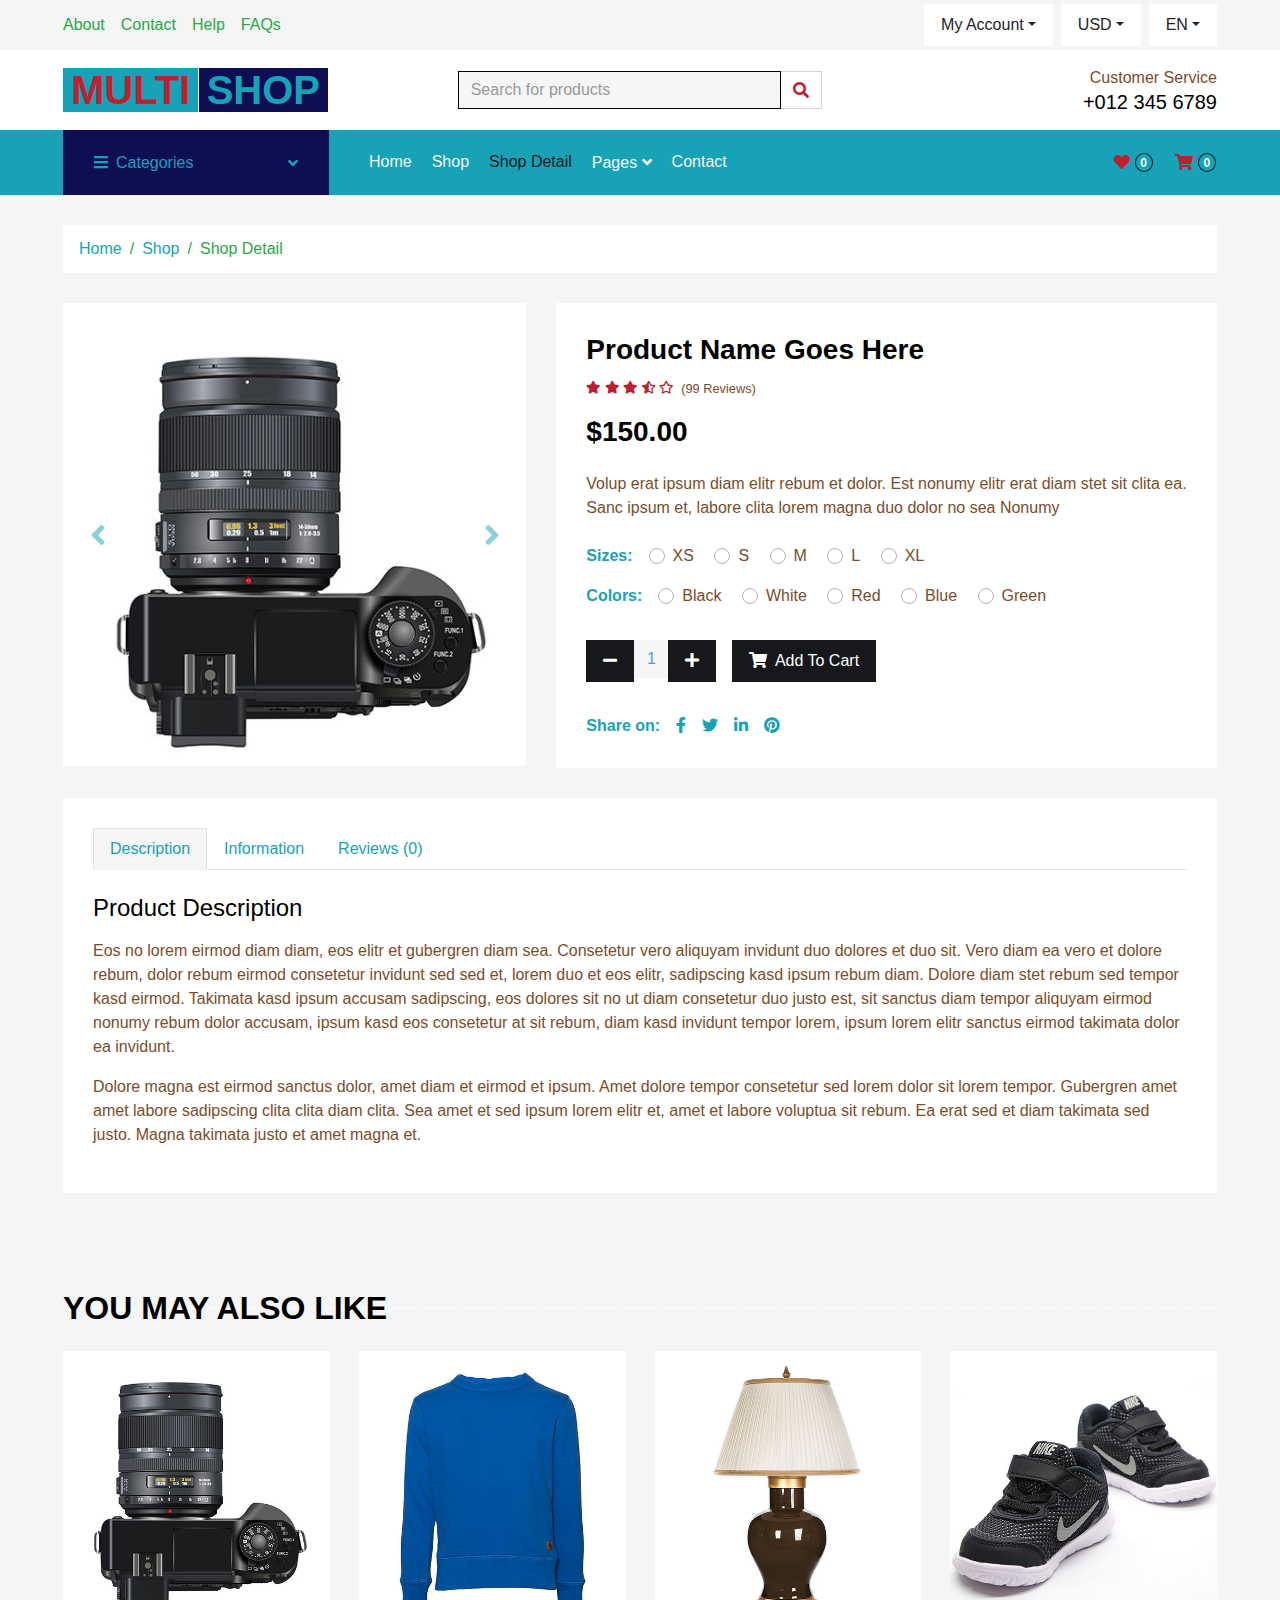
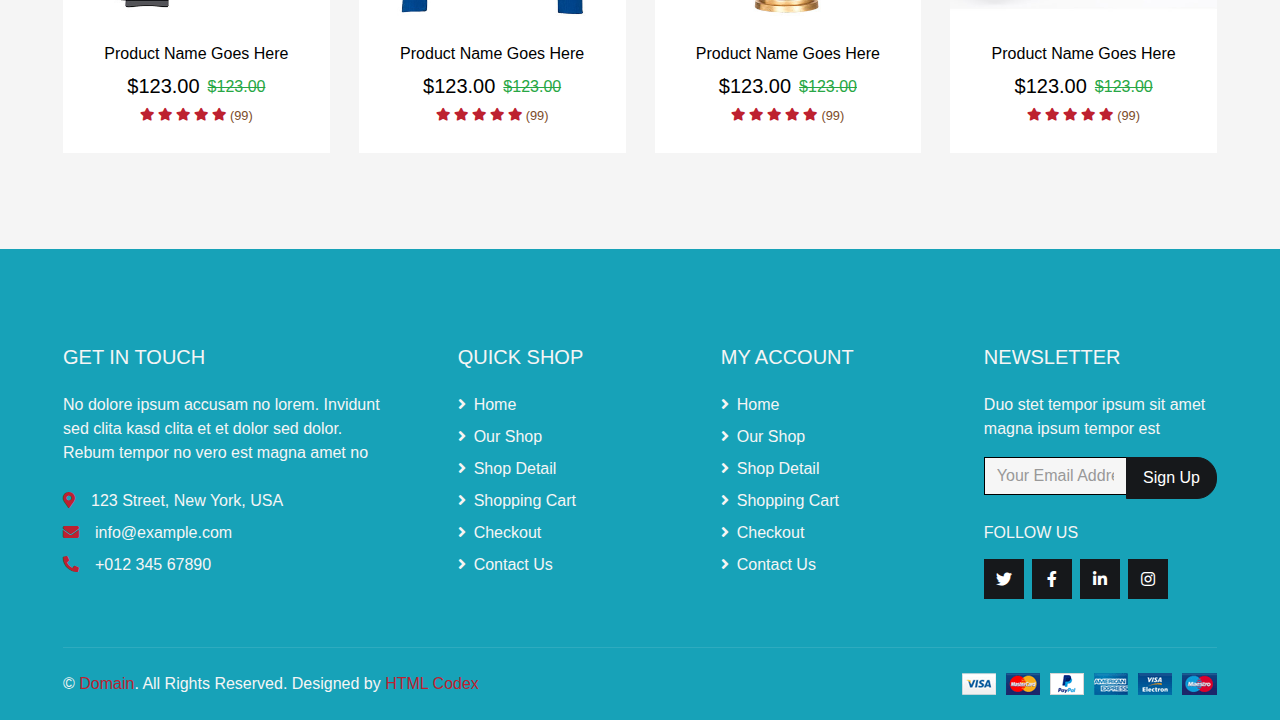
<file: detail.html>
<!DOCTYPE html>
<html lang="en">

<head>
    <meta charset="utf-8">
    <title>MultiShop - Online Shop Website Template</title>
    <meta content="width=device-width, initial-scale=1.0" name="viewport">
    <meta content="Free HTML Templates" name="keywords">
    <meta content="Free HTML Templates" name="description">

    <!-- Favicon -->
    <link href="img/favicon.ico" rel="icon">

    <!-- Google Web Fonts -->
    <link rel="preconnect" href="https://fonts.gstatic.com">
    <link href="https://fonts.googleapis.com/css2?family=Roboto:wght@400;500;700&display=swap" rel="stylesheet">  

    <!-- Font Awesome -->
    <link href="https://cdnjs.cloudflare.com/ajax/libs/font-awesome/5.10.0/css/all.min.css" rel="stylesheet">

    <!-- Libraries Stylesheet -->
    <link href="lib/animate/animate.min.css" rel="stylesheet">
    <link href="lib/owlcarousel/assets/owl.carousel.min.css" rel="stylesheet">

    <!-- Customized Bootstrap Stylesheet -->
    <link href="css/style.css" rel="stylesheet">
</head>

<body>
    <!-- Topbar Start -->
    <div class="container-fluid">
        <div class="row bg-secondary py-1 px-xl-5">
            <div class="col-lg-6 d-none d-lg-block">
                <div class="d-inline-flex align-items-center h-100">
                    <a class="text-body mr-3" href="">About</a>
                    <a class="text-body mr-3" href="">Contact</a>
                    <a class="text-body mr-3" href="">Help</a>
                    <a class="text-body mr-3" href="">FAQs</a>
                </div>
            </div>
            <div class="col-lg-6 text-center text-lg-right">
                <div class="d-inline-flex align-items-center">
                    <div class="btn-group">
                        <button type="button" class="btn btn-sm btn-light dropdown-toggle" data-toggle="dropdown">My Account</button>
                        <div class="dropdown-menu dropdown-menu-right">
                            <button class="dropdown-item" type="button">Sign in</button>
                            <button class="dropdown-item" type="button">Sign up</button>
                        </div>
                    </div>
                    <div class="btn-group mx-2">
                        <button type="button" class="btn btn-sm btn-light dropdown-toggle" data-toggle="dropdown">USD</button>
                        <div class="dropdown-menu dropdown-menu-right">
                            <button class="dropdown-item" type="button">EUR</button>
                            <button class="dropdown-item" type="button">GBP</button>
                            <button class="dropdown-item" type="button">CAD</button>
                        </div>
                    </div>
                    <div class="btn-group">
                        <button type="button" class="btn btn-sm btn-light dropdown-toggle" data-toggle="dropdown">EN</button>
                        <div class="dropdown-menu dropdown-menu-right">
                            <button class="dropdown-item" type="button">FR</button>
                            <button class="dropdown-item" type="button">AR</button>
                            <button class="dropdown-item" type="button">RU</button>
                        </div>
                    </div>
                </div>
                <div class="d-inline-flex align-items-center d-block d-lg-none">
                    <a href="" class="btn px-0 ml-2">
                        <i class="fas fa-heart text-dark"></i>
                        <span class="badge text-dark border border-dark rounded-circle" style="padding-bottom: 2px;">0</span>
                    </a>
                    <a href="" class="btn px-0 ml-2">
                        <i class="fas fa-shopping-cart text-dark"></i>
                        <span class="badge text-dark border border-dark rounded-circle" style="padding-bottom: 2px;">0</span>
                    </a>
                </div>
            </div>
        </div>
        <div class="row align-items-center bg-light py-3 px-xl-5 d-none d-lg-flex">
            <div class="col-lg-4">
                <a href="" class="text-decoration-none">
                    <span class="h1 text-uppercase text-primary bg-dark px-2">Multi</span>
                    <span class="h1 text-uppercase text-dark bg-primary px-2 ml-n1">Shop</span>
                </a>
            </div>
            <div class="col-lg-4 col-6 text-left">
                <form action="">
                    <div class="input-group">
                        <input type="text" class="form-control" placeholder="Search for products">
                        <div class="input-group-append">
                            <span class="input-group-text bg-transparent text-primary">
                                <i class="fa fa-search"></i>
                            </span>
                        </div>
                    </div>
                </form>
            </div>
            <div class="col-lg-4 col-6 text-right">
                <p class="m-0">Customer Service</p>
                <h5 class="m-0">+012 345 6789</h5>
            </div>
        </div>
    </div>
    <!-- Topbar End -->


    <!-- Navbar Start -->
    <div class="container-fluid bg-dark mb-30">
        <div class="row px-xl-5">
            <div class="col-lg-3 d-none d-lg-block">
                <a class="btn d-flex align-items-center justify-content-between bg-primary w-100" data-toggle="collapse" href="#navbar-vertical" style="height: 65px; padding: 0 30px;">
                    <h6 class="text-dark m-0"><i class="fa fa-bars mr-2"></i>Categories</h6>
                    <i class="fa fa-angle-down text-dark"></i>
                </a>
                <nav class="collapse position-absolute navbar navbar-vertical navbar-light align-items-start p-0 bg-light" id="navbar-vertical" style="width: calc(100% - 30px); z-index: 999;">
                    <div class="navbar-nav w-100">
                        <div class="nav-item dropdown dropright">
                            <a href="#" class="nav-link dropdown-toggle" data-toggle="dropdown">Dresses <i class="fa fa-angle-right float-right mt-1"></i></a>
                            <div class="dropdown-menu position-absolute rounded-0 border-0 m-0">
                                <a href="" class="dropdown-item">Men's Dresses</a>
                                <a href="" class="dropdown-item">Women's Dresses</a>
                                <a href="" class="dropdown-item">Baby's Dresses</a>
                            </div>
                        </div>
                        <a href="" class="nav-item nav-link">Shirts</a>
                        <a href="" class="nav-item nav-link">Jeans</a>
                        <a href="" class="nav-item nav-link">Swimwear</a>
                        <a href="" class="nav-item nav-link">Sleepwear</a>
                        <a href="" class="nav-item nav-link">Sportswear</a>
                        <a href="" class="nav-item nav-link">Jumpsuits</a>
                        <a href="" class="nav-item nav-link">Blazers</a>
                        <a href="" class="nav-item nav-link">Jackets</a>
                        <a href="" class="nav-item nav-link">Shoes</a>
                    </div>
                </nav>
            </div>
            <div class="col-lg-9">
                <nav class="navbar navbar-expand-lg bg-dark navbar-dark py-3 py-lg-0 px-0">
                    <a href="" class="text-decoration-none d-block d-lg-none">
                        <span class="h1 text-uppercase text-dark bg-light px-2">Multi</span>
                        <span class="h1 text-uppercase text-light bg-primary px-2 ml-n1">Shop</span>
                    </a>
                    <button type="button" class="navbar-toggler" data-toggle="collapse" data-target="#navbarCollapse">
                        <span class="navbar-toggler-icon"></span>
                    </button>
                    <div class="collapse navbar-collapse justify-content-between" id="navbarCollapse">
                        <div class="navbar-nav mr-auto py-0">
                            <a href="index.html" class="nav-item nav-link">Home</a>
                            <a href="shop.html" class="nav-item nav-link">Shop</a>
                            <a href="detail.html" class="nav-item nav-link active">Shop Detail</a>
                            <div class="nav-item dropdown">
                                <a href="#" class="nav-link dropdown-toggle" data-toggle="dropdown">Pages <i class="fa fa-angle-down mt-1"></i></a>
                                <div class="dropdown-menu bg-primary rounded-0 border-0 m-0">
                                    <a href="cart.html" class="dropdown-item">Shopping Cart</a>
                                    <a href="checkout.html" class="dropdown-item">Checkout</a>
                                </div>
                            </div>
                            <a href="contact.html" class="nav-item nav-link">Contact</a>
                        </div>
                        <div class="navbar-nav ml-auto py-0 d-none d-lg-block">
                            <a href="" class="btn px-0">
                                <i class="fas fa-heart text-primary"></i>
                                <span class="badge text-secondary border border-secondary rounded-circle" style="padding-bottom: 2px;">0</span>
                            </a>
                            <a href="" class="btn px-0 ml-3">
                                <i class="fas fa-shopping-cart text-primary"></i>
                                <span class="badge text-secondary border border-secondary rounded-circle" style="padding-bottom: 2px;">0</span>
                            </a>
                        </div>
                    </div>
                </nav>
            </div>
        </div>
    </div>
    <!-- Navbar End -->


    <!-- Breadcrumb Start -->
    <div class="container-fluid">
        <div class="row px-xl-5">
            <div class="col-12">
                <nav class="breadcrumb bg-light mb-30">
                    <a class="breadcrumb-item text-dark" href="#">Home</a>
                    <a class="breadcrumb-item text-dark" href="#">Shop</a>
                    <span class="breadcrumb-item active">Shop Detail</span>
                </nav>
            </div>
        </div>
    </div>
    <!-- Breadcrumb End -->


    <!-- Shop Detail Start -->
    <div class="container-fluid pb-5">
        <div class="row px-xl-5">
            <div class="col-lg-5 mb-30">
                <div id="product-carousel" class="carousel slide" data-ride="carousel">
                    <div class="carousel-inner bg-light">
                        <div class="carousel-item active">
                            <img class="w-100 h-100" src="img/product-1.jpg" alt="Image">
                        </div>
                        <div class="carousel-item">
                            <img class="w-100 h-100" src="img/product-2.jpg" alt="Image">
                        </div>
                        <div class="carousel-item">
                            <img class="w-100 h-100" src="img/product-3.jpg" alt="Image">
                        </div>
                        <div class="carousel-item">
                            <img class="w-100 h-100" src="img/product-4.jpg" alt="Image">
                        </div>
                    </div>
                    <a class="carousel-control-prev" href="#product-carousel" data-slide="prev">
                        <i class="fa fa-2x fa-angle-left text-dark"></i>
                    </a>
                    <a class="carousel-control-next" href="#product-carousel" data-slide="next">
                        <i class="fa fa-2x fa-angle-right text-dark"></i>
                    </a>
                </div>
            </div>

            <div class="col-lg-7 h-auto mb-30">
                <div class="h-100 bg-light p-30">
                    <h3>Product Name Goes Here</h3>
                    <div class="d-flex mb-3">
                        <div class="text-primary mr-2">
                            <small class="fas fa-star"></small>
                            <small class="fas fa-star"></small>
                            <small class="fas fa-star"></small>
                            <small class="fas fa-star-half-alt"></small>
                            <small class="far fa-star"></small>
                        </div>
                        <small class="pt-1">(99 Reviews)</small>
                    </div>
                    <h3 class="font-weight-semi-bold mb-4">$150.00</h3>
                    <p class="mb-4">Volup erat ipsum diam elitr rebum et dolor. Est nonumy elitr erat diam stet sit
                        clita ea. Sanc ipsum et, labore clita lorem magna duo dolor no sea
                        Nonumy</p>
                    <div class="d-flex mb-3">
                        <strong class="text-dark mr-3">Sizes:</strong>
                        <form>
                            <div class="custom-control custom-radio custom-control-inline">
                                <input type="radio" class="custom-control-input" id="size-1" name="size">
                                <label class="custom-control-label" for="size-1">XS</label>
                            </div>
                            <div class="custom-control custom-radio custom-control-inline">
                                <input type="radio" class="custom-control-input" id="size-2" name="size">
                                <label class="custom-control-label" for="size-2">S</label>
                            </div>
                            <div class="custom-control custom-radio custom-control-inline">
                                <input type="radio" class="custom-control-input" id="size-3" name="size">
                                <label class="custom-control-label" for="size-3">M</label>
                            </div>
                            <div class="custom-control custom-radio custom-control-inline">
                                <input type="radio" class="custom-control-input" id="size-4" name="size">
                                <label class="custom-control-label" for="size-4">L</label>
                            </div>
                            <div class="custom-control custom-radio custom-control-inline">
                                <input type="radio" class="custom-control-input" id="size-5" name="size">
                                <label class="custom-control-label" for="size-5">XL</label>
                            </div>
                        </form>
                    </div>
                    <div class="d-flex mb-4">
                        <strong class="text-dark mr-3">Colors:</strong>
                        <form>
                            <div class="custom-control custom-radio custom-control-inline">
                                <input type="radio" class="custom-control-input" id="color-1" name="color">
                                <label class="custom-control-label" for="color-1">Black</label>
                            </div>
                            <div class="custom-control custom-radio custom-control-inline">
                                <input type="radio" class="custom-control-input" id="color-2" name="color">
                                <label class="custom-control-label" for="color-2">White</label>
                            </div>
                            <div class="custom-control custom-radio custom-control-inline">
                                <input type="radio" class="custom-control-input" id="color-3" name="color">
                                <label class="custom-control-label" for="color-3">Red</label>
                            </div>
                            <div class="custom-control custom-radio custom-control-inline">
                                <input type="radio" class="custom-control-input" id="color-4" name="color">
                                <label class="custom-control-label" for="color-4">Blue</label>
                            </div>
                            <div class="custom-control custom-radio custom-control-inline">
                                <input type="radio" class="custom-control-input" id="color-5" name="color">
                                <label class="custom-control-label" for="color-5">Green</label>
                            </div>
                        </form>
                    </div>
                    <div class="d-flex align-items-center mb-4 pt-2">
                        <div class="input-group quantity mr-3" style="width: 130px;">
                            <div class="input-group-btn">
                                <button class="btn btn-primary btn-minus">
                                    <i class="fa fa-minus"></i>
                                </button>
                            </div>
                            <input type="text" class="form-control bg-secondary border-0 text-center" value="1">
                            <div class="input-group-btn">
                                <button class="btn btn-primary btn-plus">
                                    <i class="fa fa-plus"></i>
                                </button>
                            </div>
                        </div>
                        <button class="btn btn-primary px-3"><i class="fa fa-shopping-cart mr-1"></i> Add To
                            Cart</button>
                    </div>
                    <div class="d-flex pt-2">
                        <strong class="text-dark mr-2">Share on:</strong>
                        <div class="d-inline-flex">
                            <a class="text-dark px-2" href="">
                                <i class="fab fa-facebook-f"></i>
                            </a>
                            <a class="text-dark px-2" href="">
                                <i class="fab fa-twitter"></i>
                            </a>
                            <a class="text-dark px-2" href="">
                                <i class="fab fa-linkedin-in"></i>
                            </a>
                            <a class="text-dark px-2" href="">
                                <i class="fab fa-pinterest"></i>
                            </a>
                        </div>
                    </div>
                </div>
            </div>
        </div>
        <div class="row px-xl-5">
            <div class="col">
                <div class="bg-light p-30">
                    <div class="nav nav-tabs mb-4">
                        <a class="nav-item nav-link text-dark active" data-toggle="tab" href="#tab-pane-1">Description</a>
                        <a class="nav-item nav-link text-dark" data-toggle="tab" href="#tab-pane-2">Information</a>
                        <a class="nav-item nav-link text-dark" data-toggle="tab" href="#tab-pane-3">Reviews (0)</a>
                    </div>
                    <div class="tab-content">
                        <div class="tab-pane fade show active" id="tab-pane-1">
                            <h4 class="mb-3">Product Description</h4>
                            <p>Eos no lorem eirmod diam diam, eos elitr et gubergren diam sea. Consetetur vero aliquyam invidunt duo dolores et duo sit. Vero diam ea vero et dolore rebum, dolor rebum eirmod consetetur invidunt sed sed et, lorem duo et eos elitr, sadipscing kasd ipsum rebum diam. Dolore diam stet rebum sed tempor kasd eirmod. Takimata kasd ipsum accusam sadipscing, eos dolores sit no ut diam consetetur duo justo est, sit sanctus diam tempor aliquyam eirmod nonumy rebum dolor accusam, ipsum kasd eos consetetur at sit rebum, diam kasd invidunt tempor lorem, ipsum lorem elitr sanctus eirmod takimata dolor ea invidunt.</p>
                            <p>Dolore magna est eirmod sanctus dolor, amet diam et eirmod et ipsum. Amet dolore tempor consetetur sed lorem dolor sit lorem tempor. Gubergren amet amet labore sadipscing clita clita diam clita. Sea amet et sed ipsum lorem elitr et, amet et labore voluptua sit rebum. Ea erat sed et diam takimata sed justo. Magna takimata justo et amet magna et.</p>
                        </div>
                        <div class="tab-pane fade" id="tab-pane-2">
                            <h4 class="mb-3">Additional Information</h4>
                            <p>Eos no lorem eirmod diam diam, eos elitr et gubergren diam sea. Consetetur vero aliquyam invidunt duo dolores et duo sit. Vero diam ea vero et dolore rebum, dolor rebum eirmod consetetur invidunt sed sed et, lorem duo et eos elitr, sadipscing kasd ipsum rebum diam. Dolore diam stet rebum sed tempor kasd eirmod. Takimata kasd ipsum accusam sadipscing, eos dolores sit no ut diam consetetur duo justo est, sit sanctus diam tempor aliquyam eirmod nonumy rebum dolor accusam, ipsum kasd eos consetetur at sit rebum, diam kasd invidunt tempor lorem, ipsum lorem elitr sanctus eirmod takimata dolor ea invidunt.</p>
                            <div class="row">
                                <div class="col-md-6">
                                    <ul class="list-group list-group-flush">
                                        <li class="list-group-item px-0">
                                            Sit erat duo lorem duo ea consetetur, et eirmod takimata.
                                        </li>
                                        <li class="list-group-item px-0">
                                            Amet kasd gubergren sit sanctus et lorem eos sadipscing at.
                                        </li>
                                        <li class="list-group-item px-0">
                                            Duo amet accusam eirmod nonumy stet et et stet eirmod.
                                        </li>
                                        <li class="list-group-item px-0">
                                            Takimata ea clita labore amet ipsum erat justo voluptua. Nonumy.
                                        </li>
                                      </ul> 
                                </div>
                                <div class="col-md-6">
                                    <ul class="list-group list-group-flush">
                                        <li class="list-group-item px-0">
                                            Sit erat duo lorem duo ea consetetur, et eirmod takimata.
                                        </li>
                                        <li class="list-group-item px-0">
                                            Amet kasd gubergren sit sanctus et lorem eos sadipscing at.
                                        </li>
                                        <li class="list-group-item px-0">
                                            Duo amet accusam eirmod nonumy stet et et stet eirmod.
                                        </li>
                                        <li class="list-group-item px-0">
                                            Takimata ea clita labore amet ipsum erat justo voluptua. Nonumy.
                                        </li>
                                      </ul> 
                                </div>
                            </div>
                        </div>
                        <div class="tab-pane fade" id="tab-pane-3">
                            <div class="row">
                                <div class="col-md-6">
                                    <h4 class="mb-4">1 review for "Product Name"</h4>
                                    <div class="media mb-4">
                                        <img src="img/user.jpg" alt="Image" class="img-fluid mr-3 mt-1" style="width: 45px;">
                                        <div class="media-body">
                                            <h6>John Doe<small> - <i>01 Jan 2045</i></small></h6>
                                            <div class="text-primary mb-2">
                                                <i class="fas fa-star"></i>
                                                <i class="fas fa-star"></i>
                                                <i class="fas fa-star"></i>
                                                <i class="fas fa-star-half-alt"></i>
                                                <i class="far fa-star"></i>
                                            </div>
                                            <p>Diam amet duo labore stet elitr ea clita ipsum, tempor labore accusam ipsum et no at. Kasd diam tempor rebum magna dolores sed sed eirmod ipsum.</p>
                                        </div>
                                    </div>
                                </div>
                                <div class="col-md-6">
                                    <h4 class="mb-4">Leave a review</h4>
                                    <small>Your email address will not be published. Required fields are marked *</small>
                                    <div class="d-flex my-3">
                                        <p class="mb-0 mr-2">Your Rating * :</p>
                                        <div class="text-primary">
                                            <i class="far fa-star"></i>
                                            <i class="far fa-star"></i>
                                            <i class="far fa-star"></i>
                                            <i class="far fa-star"></i>
                                            <i class="far fa-star"></i>
                                        </div>
                                    </div>
                                    <form>
                                        <div class="form-group">
                                            <label for="message">Your Review *</label>
                                            <textarea id="message" cols="30" rows="5" class="form-control"></textarea>
                                        </div>
                                        <div class="form-group">
                                            <label for="name">Your Name *</label>
                                            <input type="text" class="form-control" id="name">
                                        </div>
                                        <div class="form-group">
                                            <label for="email">Your Email *</label>
                                            <input type="email" class="form-control" id="email">
                                        </div>
                                        <div class="form-group mb-0">
                                            <input type="submit" value="Leave Your Review" class="btn btn-primary px-3">
                                        </div>
                                    </form>
                                </div>
                            </div>
                        </div>
                    </div>
                </div>
            </div>
        </div>
    </div>
    <!-- Shop Detail End -->


    <!-- Products Start -->
    <div class="container-fluid py-5">
        <h2 class="section-title position-relative text-uppercase mx-xl-5 mb-4"><span class="bg-secondary pr-3">You May Also Like</span></h2>
        <div class="row px-xl-5">
            <div class="col">
                <div class="owl-carousel related-carousel">
                    <div class="product-item bg-light">
                        <div class="product-img position-relative overflow-hidden">
                            <img class="img-fluid w-100" src="img/product-1.jpg" alt="">
                            <div class="product-action">
                                <a class="btn btn-outline-dark btn-square" href=""><i class="fa fa-shopping-cart"></i></a>
                                <a class="btn btn-outline-dark btn-square" href=""><i class="far fa-heart"></i></a>
                                <a class="btn btn-outline-dark btn-square" href=""><i class="fa fa-sync-alt"></i></a>
                                <a class="btn btn-outline-dark btn-square" href=""><i class="fa fa-search"></i></a>
                            </div>
                        </div>
                        <div class="text-center py-4">
                            <a class="h6 text-decoration-none text-truncate" href="">Product Name Goes Here</a>
                            <div class="d-flex align-items-center justify-content-center mt-2">
                                <h5>$123.00</h5><h6 class="text-muted ml-2"><del>$123.00</del></h6>
                            </div>
                            <div class="d-flex align-items-center justify-content-center mb-1">
                                <small class="fa fa-star text-primary mr-1"></small>
                                <small class="fa fa-star text-primary mr-1"></small>
                                <small class="fa fa-star text-primary mr-1"></small>
                                <small class="fa fa-star text-primary mr-1"></small>
                                <small class="fa fa-star text-primary mr-1"></small>
                                <small>(99)</small>
                            </div>
                        </div>
                    </div>
                    <div class="product-item bg-light">
                        <div class="product-img position-relative overflow-hidden">
                            <img class="img-fluid w-100" src="img/product-2.jpg" alt="">
                            <div class="product-action">
                                <a class="btn btn-outline-dark btn-square" href=""><i class="fa fa-shopping-cart"></i></a>
                                <a class="btn btn-outline-dark btn-square" href=""><i class="far fa-heart"></i></a>
                                <a class="btn btn-outline-dark btn-square" href=""><i class="fa fa-sync-alt"></i></a>
                                <a class="btn btn-outline-dark btn-square" href=""><i class="fa fa-search"></i></a>
                            </div>
                        </div>
                        <div class="text-center py-4">
                            <a class="h6 text-decoration-none text-truncate" href="">Product Name Goes Here</a>
                            <div class="d-flex align-items-center justify-content-center mt-2">
                                <h5>$123.00</h5><h6 class="text-muted ml-2"><del>$123.00</del></h6>
                            </div>
                            <div class="d-flex align-items-center justify-content-center mb-1">
                                <small class="fa fa-star text-primary mr-1"></small>
                                <small class="fa fa-star text-primary mr-1"></small>
                                <small class="fa fa-star text-primary mr-1"></small>
                                <small class="fa fa-star text-primary mr-1"></small>
                                <small class="fa fa-star text-primary mr-1"></small>
                                <small>(99)</small>
                            </div>
                        </div>
                    </div>
                    <div class="product-item bg-light">
                        <div class="product-img position-relative overflow-hidden">
                            <img class="img-fluid w-100" src="img/product-3.jpg" alt="">
                            <div class="product-action">
                                <a class="btn btn-outline-dark btn-square" href=""><i class="fa fa-shopping-cart"></i></a>
                                <a class="btn btn-outline-dark btn-square" href=""><i class="far fa-heart"></i></a>
                                <a class="btn btn-outline-dark btn-square" href=""><i class="fa fa-sync-alt"></i></a>
                                <a class="btn btn-outline-dark btn-square" href=""><i class="fa fa-search"></i></a>
                            </div>
                        </div>
                        <div class="text-center py-4">
                            <a class="h6 text-decoration-none text-truncate" href="">Product Name Goes Here</a>
                            <div class="d-flex align-items-center justify-content-center mt-2">
                                <h5>$123.00</h5><h6 class="text-muted ml-2"><del>$123.00</del></h6>
                            </div>
                            <div class="d-flex align-items-center justify-content-center mb-1">
                                <small class="fa fa-star text-primary mr-1"></small>
                                <small class="fa fa-star text-primary mr-1"></small>
                                <small class="fa fa-star text-primary mr-1"></small>
                                <small class="fa fa-star text-primary mr-1"></small>
                                <small class="fa fa-star text-primary mr-1"></small>
                                <small>(99)</small>
                            </div>
                        </div>
                    </div>
                    <div class="product-item bg-light">
                        <div class="product-img position-relative overflow-hidden">
                            <img class="img-fluid w-100" src="img/product-4.jpg" alt="">
                            <div class="product-action">
                                <a class="btn btn-outline-dark btn-square" href=""><i class="fa fa-shopping-cart"></i></a>
                                <a class="btn btn-outline-dark btn-square" href=""><i class="far fa-heart"></i></a>
                                <a class="btn btn-outline-dark btn-square" href=""><i class="fa fa-sync-alt"></i></a>
                                <a class="btn btn-outline-dark btn-square" href=""><i class="fa fa-search"></i></a>
                            </div>
                        </div>
                        <div class="text-center py-4">
                            <a class="h6 text-decoration-none text-truncate" href="">Product Name Goes Here</a>
                            <div class="d-flex align-items-center justify-content-center mt-2">
                                <h5>$123.00</h5><h6 class="text-muted ml-2"><del>$123.00</del></h6>
                            </div>
                            <div class="d-flex align-items-center justify-content-center mb-1">
                                <small class="fa fa-star text-primary mr-1"></small>
                                <small class="fa fa-star text-primary mr-1"></small>
                                <small class="fa fa-star text-primary mr-1"></small>
                                <small class="fa fa-star text-primary mr-1"></small>
                                <small class="fa fa-star text-primary mr-1"></small>
                                <small>(99)</small>
                            </div>
                        </div>
                    </div>
                    <div class="product-item bg-light">
                        <div class="product-img position-relative overflow-hidden">
                            <img class="img-fluid w-100" src="img/product-5.jpg" alt="">
                            <div class="product-action">
                                <a class="btn btn-outline-dark btn-square" href=""><i class="fa fa-shopping-cart"></i></a>
                                <a class="btn btn-outline-dark btn-square" href=""><i class="far fa-heart"></i></a>
                                <a class="btn btn-outline-dark btn-square" href=""><i class="fa fa-sync-alt"></i></a>
                                <a class="btn btn-outline-dark btn-square" href=""><i class="fa fa-search"></i></a>
                            </div>
                        </div>
                        <div class="text-center py-4">
                            <a class="h6 text-decoration-none text-truncate" href="">Product Name Goes Here</a>
                            <div class="d-flex align-items-center justify-content-center mt-2">
                                <h5>$123.00</h5><h6 class="text-muted ml-2"><del>$123.00</del></h6>
                            </div>
                            <div class="d-flex align-items-center justify-content-center mb-1">
                                <small class="fa fa-star text-primary mr-1"></small>
                                <small class="fa fa-star text-primary mr-1"></small>
                                <small class="fa fa-star text-primary mr-1"></small>
                                <small class="fa fa-star text-primary mr-1"></small>
                                <small class="fa fa-star text-primary mr-1"></small>
                                <small>(99)</small>
                            </div>
                        </div>
                    </div>
                </div>
            </div>
        </div>
    </div>
    <!-- Products End -->


    <!-- Footer Start -->
    <div class="container-fluid bg-dark text-secondary mt-5 pt-5">
        <div class="row px-xl-5 pt-5">
            <div class="col-lg-4 col-md-12 mb-5 pr-3 pr-xl-5">
                <h5 class="text-secondary text-uppercase mb-4">Get In Touch</h5>
                <p class="mb-4">No dolore ipsum accusam no lorem. Invidunt sed clita kasd clita et et dolor sed dolor. Rebum tempor no vero est magna amet no</p>
                <p class="mb-2"><i class="fa fa-map-marker-alt text-primary mr-3"></i>123 Street, New York, USA</p>
                <p class="mb-2"><i class="fa fa-envelope text-primary mr-3"></i>info@example.com</p>
                <p class="mb-0"><i class="fa fa-phone-alt text-primary mr-3"></i>+012 345 67890</p>
            </div>
            <div class="col-lg-8 col-md-12">
                <div class="row">
                    <div class="col-md-4 mb-5">
                        <h5 class="text-secondary text-uppercase mb-4">Quick Shop</h5>
                        <div class="d-flex flex-column justify-content-start">
                            <a class="text-secondary mb-2" href="#"><i class="fa fa-angle-right mr-2"></i>Home</a>
                            <a class="text-secondary mb-2" href="#"><i class="fa fa-angle-right mr-2"></i>Our Shop</a>
                            <a class="text-secondary mb-2" href="#"><i class="fa fa-angle-right mr-2"></i>Shop Detail</a>
                            <a class="text-secondary mb-2" href="#"><i class="fa fa-angle-right mr-2"></i>Shopping Cart</a>
                            <a class="text-secondary mb-2" href="#"><i class="fa fa-angle-right mr-2"></i>Checkout</a>
                            <a class="text-secondary" href="#"><i class="fa fa-angle-right mr-2"></i>Contact Us</a>
                        </div>
                    </div>
                    <div class="col-md-4 mb-5">
                        <h5 class="text-secondary text-uppercase mb-4">My Account</h5>
                        <div class="d-flex flex-column justify-content-start">
                            <a class="text-secondary mb-2" href="#"><i class="fa fa-angle-right mr-2"></i>Home</a>
                            <a class="text-secondary mb-2" href="#"><i class="fa fa-angle-right mr-2"></i>Our Shop</a>
                            <a class="text-secondary mb-2" href="#"><i class="fa fa-angle-right mr-2"></i>Shop Detail</a>
                            <a class="text-secondary mb-2" href="#"><i class="fa fa-angle-right mr-2"></i>Shopping Cart</a>
                            <a class="text-secondary mb-2" href="#"><i class="fa fa-angle-right mr-2"></i>Checkout</a>
                            <a class="text-secondary" href="#"><i class="fa fa-angle-right mr-2"></i>Contact Us</a>
                        </div>
                    </div>
                    <div class="col-md-4 mb-5">
                        <h5 class="text-secondary text-uppercase mb-4">Newsletter</h5>
                        <p>Duo stet tempor ipsum sit amet magna ipsum tempor est</p>
                        <form action="">
                            <div class="input-group">
                                <input type="text" class="form-control" placeholder="Your Email Address">
                                <div class="input-group-append">
                                    <button class="btn btn-primary">Sign Up</button>
                                </div>
                            </div>
                        </form>
                        <h6 class="text-secondary text-uppercase mt-4 mb-3">Follow Us</h6>
                        <div class="d-flex">
                            <a class="btn btn-primary btn-square mr-2" href="#"><i class="fab fa-twitter"></i></a>
                            <a class="btn btn-primary btn-square mr-2" href="#"><i class="fab fa-facebook-f"></i></a>
                            <a class="btn btn-primary btn-square mr-2" href="#"><i class="fab fa-linkedin-in"></i></a>
                            <a class="btn btn-primary btn-square" href="#"><i class="fab fa-instagram"></i></a>
                        </div>
                    </div>
                </div>
            </div>
        </div>
        <div class="row border-top mx-xl-5 py-4" style="border-color: rgba(256, 256, 256, .1) !important;">
            <div class="col-md-6 px-xl-0">
                <p class="mb-md-0 text-center text-md-left text-secondary">
                    &copy; <a class="text-primary" href="#">Domain</a>. All Rights Reserved. Designed
                    by
                    <a class="text-primary" href="https://htmlcodex.com">HTML Codex</a>
                </p>
            </div>
            <div class="col-md-6 px-xl-0 text-center text-md-right">
                <img class="img-fluid" src="img/payments.png" alt="">
            </div>
        </div>
    </div>
    <!-- Footer End -->


    <!-- Back to Top -->
    <a href="#" class="btn btn-primary back-to-top"><i class="fa fa-angle-double-up"></i></a>


    <!-- JavaScript Libraries -->
    <script src="https://code.jquery.com/jquery-3.4.1.min.js"></script>
    <script src="https://stackpath.bootstrapcdn.com/bootstrap/4.4.1/js/bootstrap.bundle.min.js"></script>
    <script src="lib/easing/easing.min.js"></script>
    <script src="lib/owlcarousel/owl.carousel.min.js"></script>

    <!-- Contact Javascript File -->
    <script src="mail/jqBootstrapValidation.min.js"></script>
    <script src="mail/contact.js"></script>

    <!-- Template Javascript -->
    <script src="js/main.js"></script>
</body>

</html>
</file>
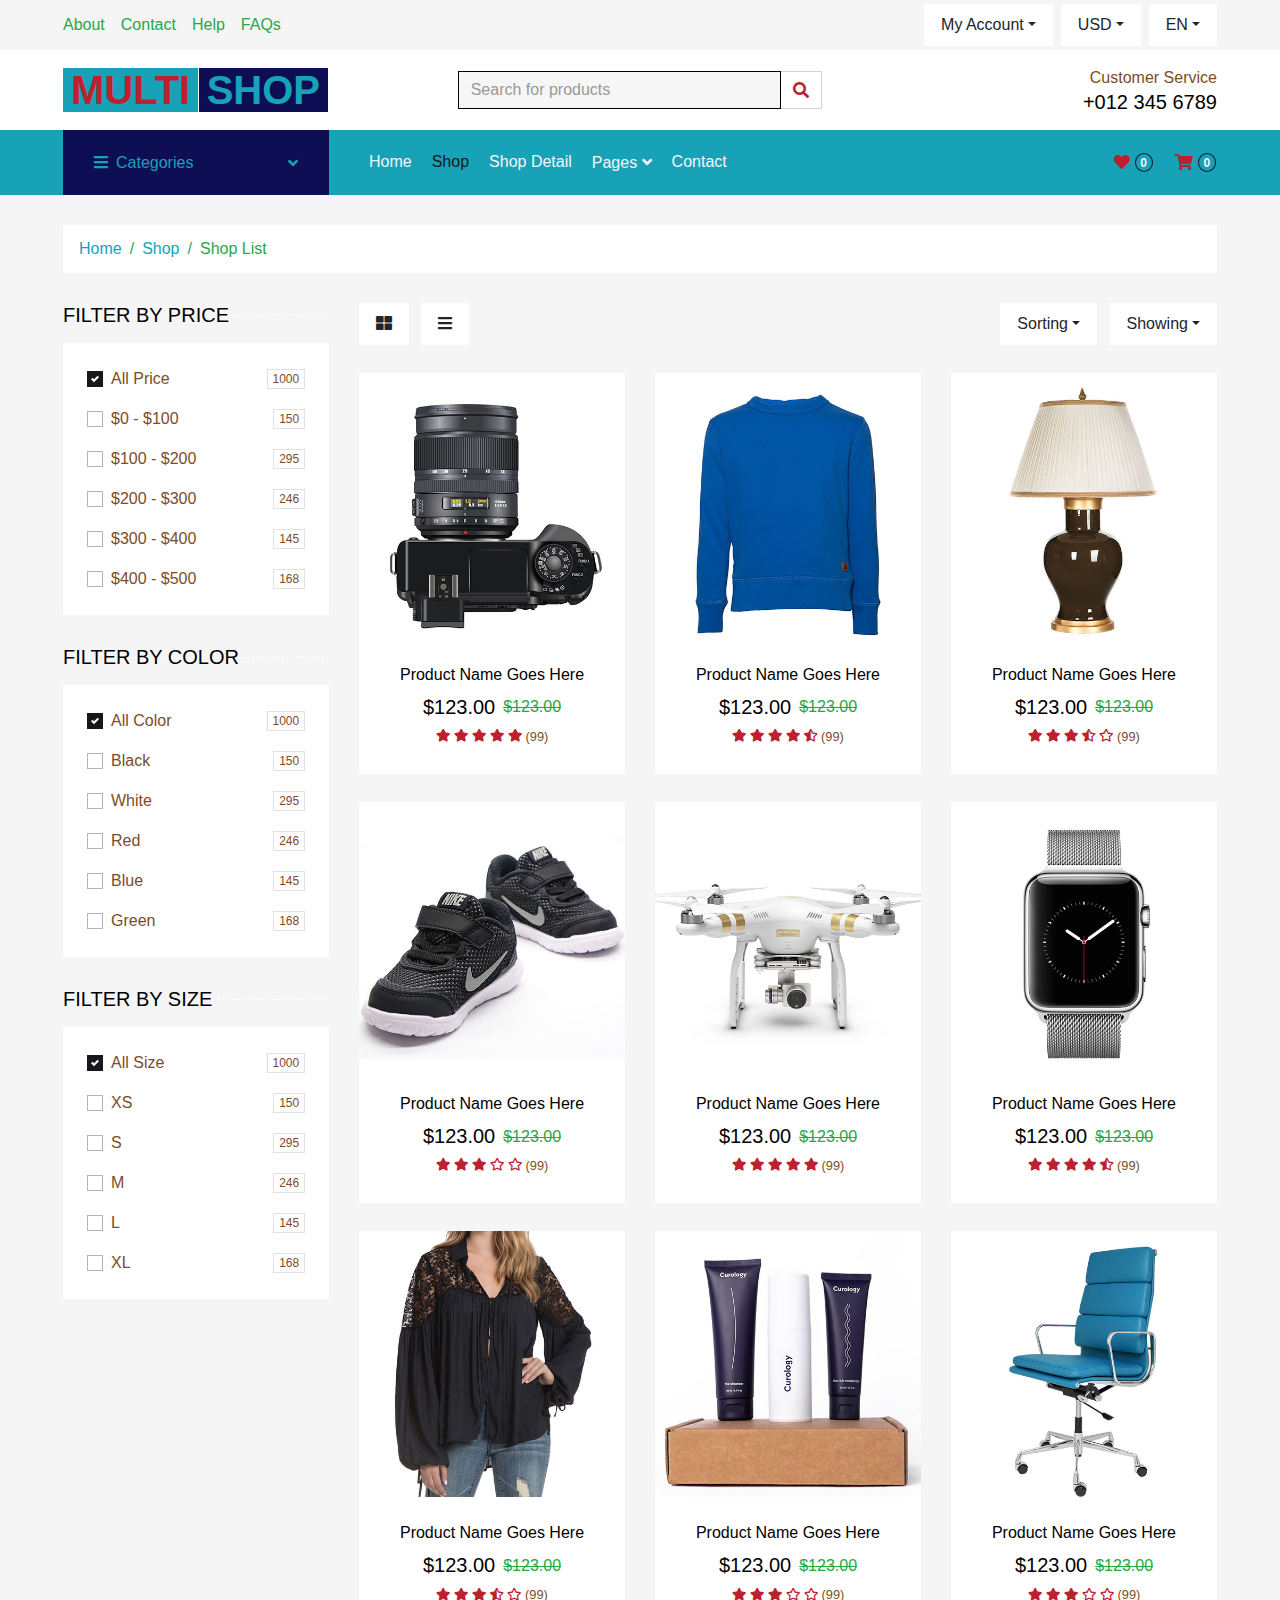
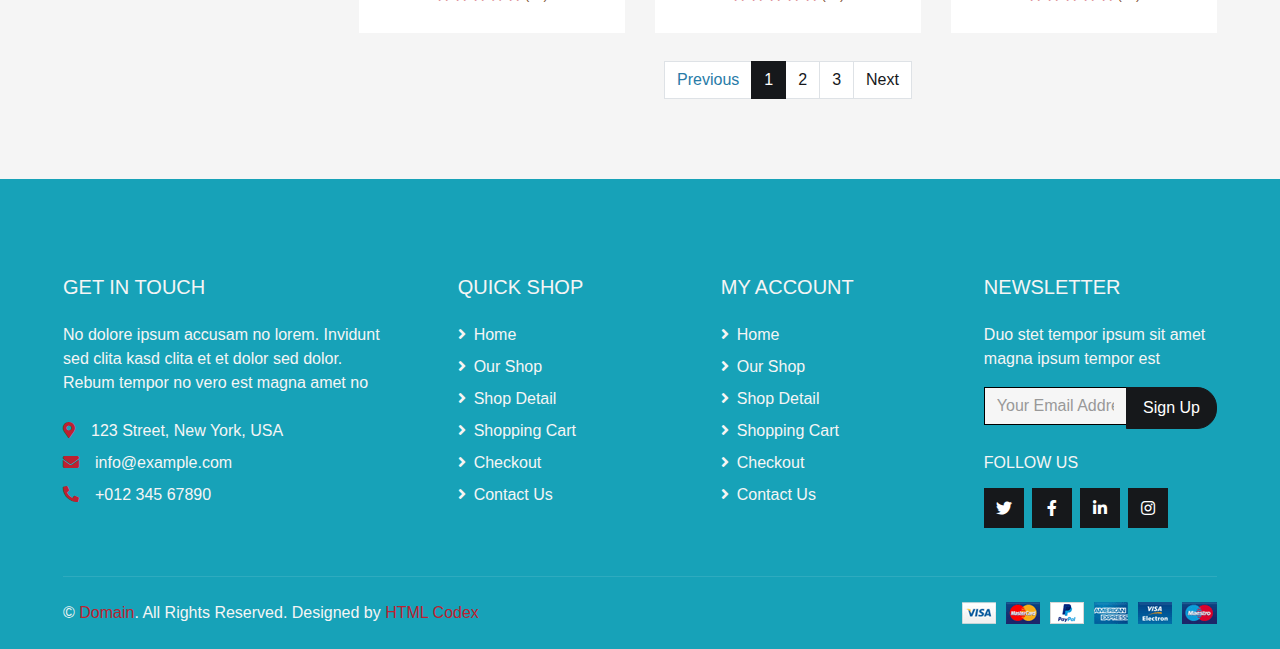
<file: shop.html>
<!DOCTYPE html>
<html lang="en">

<head>
    <meta charset="utf-8">
    <title>MultiShop - Online Shop Website Template</title>
    <meta content="width=device-width, initial-scale=1.0" name="viewport">
    <meta content="Free HTML Templates" name="keywords">
    <meta content="Free HTML Templates" name="description">

    <!-- Favicon -->
    <link href="img/favicon.ico" rel="icon">

    <!-- Google Web Fonts -->
    <link rel="preconnect" href="https://fonts.gstatic.com">
    <link href="https://fonts.googleapis.com/css2?family=Roboto:wght@400;500;700&display=swap" rel="stylesheet">  

    <!-- Font Awesome -->
    <link href="https://cdnjs.cloudflare.com/ajax/libs/font-awesome/5.10.0/css/all.min.css" rel="stylesheet">

    <!-- Libraries Stylesheet -->
    <link href="lib/animate/animate.min.css" rel="stylesheet">
    <link href="lib/owlcarousel/assets/owl.carousel.min.css" rel="stylesheet">

    <!-- Customized Bootstrap Stylesheet -->
    <link href="css/style.css" rel="stylesheet">
</head>

<body>
    <!-- Topbar Start -->
    <div class="container-fluid">
        <div class="row bg-secondary py-1 px-xl-5">
            <div class="col-lg-6 d-none d-lg-block">
                <div class="d-inline-flex align-items-center h-100">
                    <a class="text-body mr-3" href="">About</a>
                    <a class="text-body mr-3" href="">Contact</a>
                    <a class="text-body mr-3" href="">Help</a>
                    <a class="text-body mr-3" href="">FAQs</a>
                </div>
            </div>
            <div class="col-lg-6 text-center text-lg-right">
                <div class="d-inline-flex align-items-center">
                    <div class="btn-group">
                        <button type="button" class="btn btn-sm btn-light dropdown-toggle" data-toggle="dropdown">My Account</button>
                        <div class="dropdown-menu dropdown-menu-right">
                            <button class="dropdown-item" type="button">Sign in</button>
                            <button class="dropdown-item" type="button">Sign up</button>
                        </div>
                    </div>
                    <div class="btn-group mx-2">
                        <button type="button" class="btn btn-sm btn-light dropdown-toggle" data-toggle="dropdown">USD</button>
                        <div class="dropdown-menu dropdown-menu-right">
                            <button class="dropdown-item" type="button">EUR</button>
                            <button class="dropdown-item" type="button">GBP</button>
                            <button class="dropdown-item" type="button">CAD</button>
                        </div>
                    </div>
                    <div class="btn-group">
                        <button type="button" class="btn btn-sm btn-light dropdown-toggle" data-toggle="dropdown">EN</button>
                        <div class="dropdown-menu dropdown-menu-right">
                            <button class="dropdown-item" type="button">FR</button>
                            <button class="dropdown-item" type="button">AR</button>
                            <button class="dropdown-item" type="button">RU</button>
                        </div>
                    </div>
                </div>
                <div class="d-inline-flex align-items-center d-block d-lg-none">
                    <a href="" class="btn px-0 ml-2">
                        <i class="fas fa-heart text-dark"></i>
                        <span class="badge text-dark border border-dark rounded-circle" style="padding-bottom: 2px;">0</span>
                    </a>
                    <a href="" class="btn px-0 ml-2">
                        <i class="fas fa-shopping-cart text-dark"></i>
                        <span class="badge text-dark border border-dark rounded-circle" style="padding-bottom: 2px;">0</span>
                    </a>
                </div>
            </div>
        </div>
        <div class="row align-items-center bg-light py-3 px-xl-5 d-none d-lg-flex">
            <div class="col-lg-4">
                <a href="" class="text-decoration-none">
                    <span class="h1 text-uppercase text-primary bg-dark px-2">Multi</span>
                    <span class="h1 text-uppercase text-dark bg-primary px-2 ml-n1">Shop</span>
                </a>
            </div>
            <div class="col-lg-4 col-6 text-left">
                <form action="">
                    <div class="input-group">
                        <input type="text" class="form-control" placeholder="Search for products">
                        <div class="input-group-append">
                            <span class="input-group-text bg-transparent text-primary">
                                <i class="fa fa-search"></i>
                            </span>
                        </div>
                    </div>
                </form>
            </div>
            <div class="col-lg-4 col-6 text-right">
                <p class="m-0">Customer Service</p>
                <h5 class="m-0">+012 345 6789</h5>
            </div>
        </div>
    </div>
    <!-- Topbar End -->


    <!-- Navbar Start -->
    <div class="container-fluid bg-dark mb-30">
        <div class="row px-xl-5">
            <div class="col-lg-3 d-none d-lg-block">
                <a class="btn d-flex align-items-center justify-content-between bg-primary w-100" data-toggle="collapse" href="#navbar-vertical" style="height: 65px; padding: 0 30px;">
                    <h6 class="text-dark m-0"><i class="fa fa-bars mr-2"></i>Categories</h6>
                    <i class="fa fa-angle-down text-dark"></i>
                </a>
                <nav class="collapse position-absolute navbar navbar-vertical navbar-light align-items-start p-0 bg-light" id="navbar-vertical" style="width: calc(100% - 30px); z-index: 999;">
                    <div class="navbar-nav w-100">
                        <div class="nav-item dropdown dropright">
                            <a href="#" class="nav-link dropdown-toggle" data-toggle="dropdown">Dresses <i class="fa fa-angle-right float-right mt-1"></i></a>
                            <div class="dropdown-menu position-absolute rounded-0 border-0 m-0">
                                <a href="" class="dropdown-item">Men's Dresses</a>
                                <a href="" class="dropdown-item">Women's Dresses</a>
                                <a href="" class="dropdown-item">Baby's Dresses</a>
                            </div>
                        </div>
                        <a href="" class="nav-item nav-link">Shirts</a>
                        <a href="" class="nav-item nav-link">Jeans</a>
                        <a href="" class="nav-item nav-link">Swimwear</a>
                        <a href="" class="nav-item nav-link">Sleepwear</a>
                        <a href="" class="nav-item nav-link">Sportswear</a>
                        <a href="" class="nav-item nav-link">Jumpsuits</a>
                        <a href="" class="nav-item nav-link">Blazers</a>
                        <a href="" class="nav-item nav-link">Jackets</a>
                        <a href="" class="nav-item nav-link">Shoes</a>
                    </div>
                </nav>
            </div>
            <div class="col-lg-9">
                <nav class="navbar navbar-expand-lg bg-dark navbar-dark py-3 py-lg-0 px-0">
                    <a href="" class="text-decoration-none d-block d-lg-none">
                        <span class="h1 text-uppercase text-dark bg-light px-2">Multi</span>
                        <span class="h1 text-uppercase text-light bg-primary px-2 ml-n1">Shop</span>
                    </a>
                    <button type="button" class="navbar-toggler" data-toggle="collapse" data-target="#navbarCollapse">
                        <span class="navbar-toggler-icon"></span>
                    </button>
                    <div class="collapse navbar-collapse justify-content-between" id="navbarCollapse">
                        <div class="navbar-nav mr-auto py-0">
                            <a href="index.html" class="nav-item nav-link">Home</a>
                            <a href="shop.html" class="nav-item nav-link active">Shop</a>
                            <a href="detail.html" class="nav-item nav-link">Shop Detail</a>
                            <div class="nav-item dropdown">
                                <a href="#" class="nav-link dropdown-toggle" data-toggle="dropdown">Pages <i class="fa fa-angle-down mt-1"></i></a>
                                <div class="dropdown-menu bg-primary rounded-0 border-0 m-0">
                                    <a href="cart.html" class="dropdown-item">Shopping Cart</a>
                                    <a href="checkout.html" class="dropdown-item">Checkout</a>
                                </div>
                            </div>
                            <a href="contact.html" class="nav-item nav-link">Contact</a>
                        </div>
                        <div class="navbar-nav ml-auto py-0 d-none d-lg-block">
                            <a href="" class="btn px-0">
                                <i class="fas fa-heart text-primary"></i>
                                <span class="badge text-secondary border border-secondary rounded-circle" style="padding-bottom: 2px;">0</span>
                            </a>
                            <a href="" class="btn px-0 ml-3">
                                <i class="fas fa-shopping-cart text-primary"></i>
                                <span class="badge text-secondary border border-secondary rounded-circle" style="padding-bottom: 2px;">0</span>
                            </a>
                        </div>
                    </div>
                </nav>
            </div>
        </div>
    </div>
    <!-- Navbar End -->


    <!-- Breadcrumb Start -->
    <div class="container-fluid">
        <div class="row px-xl-5">
            <div class="col-12">
                <nav class="breadcrumb bg-light mb-30">
                    <a class="breadcrumb-item text-dark" href="#">Home</a>
                    <a class="breadcrumb-item text-dark" href="#">Shop</a>
                    <span class="breadcrumb-item active">Shop List</span>
                </nav>
            </div>
        </div>
    </div>
    <!-- Breadcrumb End -->


    <!-- Shop Start -->
    <div class="container-fluid">
        <div class="row px-xl-5">
            <!-- Shop Sidebar Start -->
            <div class="col-lg-3 col-md-4">
                <!-- Price Start -->
                <h5 class="section-title position-relative text-uppercase mb-3"><span class="bg-secondary pr-3">Filter by price</span></h5>
                <div class="bg-light p-4 mb-30">
                    <form>
                        <div class="custom-control custom-checkbox d-flex align-items-center justify-content-between mb-3">
                            <input type="checkbox" class="custom-control-input" checked id="price-all">
                            <label class="custom-control-label" for="price-all">All Price</label>
                            <span class="badge border font-weight-normal">1000</span>
                        </div>
                        <div class="custom-control custom-checkbox d-flex align-items-center justify-content-between mb-3">
                            <input type="checkbox" class="custom-control-input" id="price-1">
                            <label class="custom-control-label" for="price-1">$0 - $100</label>
                            <span class="badge border font-weight-normal">150</span>
                        </div>
                        <div class="custom-control custom-checkbox d-flex align-items-center justify-content-between mb-3">
                            <input type="checkbox" class="custom-control-input" id="price-2">
                            <label class="custom-control-label" for="price-2">$100 - $200</label>
                            <span class="badge border font-weight-normal">295</span>
                        </div>
                        <div class="custom-control custom-checkbox d-flex align-items-center justify-content-between mb-3">
                            <input type="checkbox" class="custom-control-input" id="price-3">
                            <label class="custom-control-label" for="price-3">$200 - $300</label>
                            <span class="badge border font-weight-normal">246</span>
                        </div>
                        <div class="custom-control custom-checkbox d-flex align-items-center justify-content-between mb-3">
                            <input type="checkbox" class="custom-control-input" id="price-4">
                            <label class="custom-control-label" for="price-4">$300 - $400</label>
                            <span class="badge border font-weight-normal">145</span>
                        </div>
                        <div class="custom-control custom-checkbox d-flex align-items-center justify-content-between">
                            <input type="checkbox" class="custom-control-input" id="price-5">
                            <label class="custom-control-label" for="price-5">$400 - $500</label>
                            <span class="badge border font-weight-normal">168</span>
                        </div>
                    </form>
                </div>
                <!-- Price End -->
                
                <!-- Color Start -->
                <h5 class="section-title position-relative text-uppercase mb-3"><span class="bg-secondary pr-3">Filter by color</span></h5>
                <div class="bg-light p-4 mb-30">
                    <form>
                        <div class="custom-control custom-checkbox d-flex align-items-center justify-content-between mb-3">
                            <input type="checkbox" class="custom-control-input" checked id="color-all">
                            <label class="custom-control-label" for="price-all">All Color</label>
                            <span class="badge border font-weight-normal">1000</span>
                        </div>
                        <div class="custom-control custom-checkbox d-flex align-items-center justify-content-between mb-3">
                            <input type="checkbox" class="custom-control-input" id="color-1">
                            <label class="custom-control-label" for="color-1">Black</label>
                            <span class="badge border font-weight-normal">150</span>
                        </div>
                        <div class="custom-control custom-checkbox d-flex align-items-center justify-content-between mb-3">
                            <input type="checkbox" class="custom-control-input" id="color-2">
                            <label class="custom-control-label" for="color-2">White</label>
                            <span class="badge border font-weight-normal">295</span>
                        </div>
                        <div class="custom-control custom-checkbox d-flex align-items-center justify-content-between mb-3">
                            <input type="checkbox" class="custom-control-input" id="color-3">
                            <label class="custom-control-label" for="color-3">Red</label>
                            <span class="badge border font-weight-normal">246</span>
                        </div>
                        <div class="custom-control custom-checkbox d-flex align-items-center justify-content-between mb-3">
                            <input type="checkbox" class="custom-control-input" id="color-4">
                            <label class="custom-control-label" for="color-4">Blue</label>
                            <span class="badge border font-weight-normal">145</span>
                        </div>
                        <div class="custom-control custom-checkbox d-flex align-items-center justify-content-between">
                            <input type="checkbox" class="custom-control-input" id="color-5">
                            <label class="custom-control-label" for="color-5">Green</label>
                            <span class="badge border font-weight-normal">168</span>
                        </div>
                    </form>
                </div>
                <!-- Color End -->

                <!-- Size Start -->
                <h5 class="section-title position-relative text-uppercase mb-3"><span class="bg-secondary pr-3">Filter by size</span></h5>
                <div class="bg-light p-4 mb-30">
                    <form>
                        <div class="custom-control custom-checkbox d-flex align-items-center justify-content-between mb-3">
                            <input type="checkbox" class="custom-control-input" checked id="size-all">
                            <label class="custom-control-label" for="size-all">All Size</label>
                            <span class="badge border font-weight-normal">1000</span>
                        </div>
                        <div class="custom-control custom-checkbox d-flex align-items-center justify-content-between mb-3">
                            <input type="checkbox" class="custom-control-input" id="size-1">
                            <label class="custom-control-label" for="size-1">XS</label>
                            <span class="badge border font-weight-normal">150</span>
                        </div>
                        <div class="custom-control custom-checkbox d-flex align-items-center justify-content-between mb-3">
                            <input type="checkbox" class="custom-control-input" id="size-2">
                            <label class="custom-control-label" for="size-2">S</label>
                            <span class="badge border font-weight-normal">295</span>
                        </div>
                        <div class="custom-control custom-checkbox d-flex align-items-center justify-content-between mb-3">
                            <input type="checkbox" class="custom-control-input" id="size-3">
                            <label class="custom-control-label" for="size-3">M</label>
                            <span class="badge border font-weight-normal">246</span>
                        </div>
                        <div class="custom-control custom-checkbox d-flex align-items-center justify-content-between mb-3">
                            <input type="checkbox" class="custom-control-input" id="size-4">
                            <label class="custom-control-label" for="size-4">L</label>
                            <span class="badge border font-weight-normal">145</span>
                        </div>
                        <div class="custom-control custom-checkbox d-flex align-items-center justify-content-between">
                            <input type="checkbox" class="custom-control-input" id="size-5">
                            <label class="custom-control-label" for="size-5">XL</label>
                            <span class="badge border font-weight-normal">168</span>
                        </div>
                    </form>
                </div>
                <!-- Size End -->
            </div>
            <!-- Shop Sidebar End -->


            <!-- Shop Product Start -->
            <div class="col-lg-9 col-md-8">
                <div class="row pb-3">
                    <div class="col-12 pb-1">
                        <div class="d-flex align-items-center justify-content-between mb-4">
                            <div>
                                <button class="btn btn-sm btn-light"><i class="fa fa-th-large"></i></button>
                                <button class="btn btn-sm btn-light ml-2"><i class="fa fa-bars"></i></button>
                            </div>
                            <div class="ml-2">
                                <div class="btn-group">
                                    <button type="button" class="btn btn-sm btn-light dropdown-toggle" data-toggle="dropdown">Sorting</button>
                                    <div class="dropdown-menu dropdown-menu-right">
                                        <a class="dropdown-item" href="#">Latest</a>
                                        <a class="dropdown-item" href="#">Popularity</a>
                                        <a class="dropdown-item" href="#">Best Rating</a>
                                    </div>
                                </div>
                                <div class="btn-group ml-2">
                                    <button type="button" class="btn btn-sm btn-light dropdown-toggle" data-toggle="dropdown">Showing</button>
                                    <div class="dropdown-menu dropdown-menu-right">
                                        <a class="dropdown-item" href="#">10</a>
                                        <a class="dropdown-item" href="#">20</a>
                                        <a class="dropdown-item" href="#">30</a>
                                    </div>
                                </div>
                            </div>
                        </div>
                    </div>
                    <div class="col-lg-4 col-md-6 col-sm-6 pb-1">
                        <div class="product-item bg-light mb-4">
                            <div class="product-img position-relative overflow-hidden">
                                <img class="img-fluid w-100" src="img/product-1.jpg" alt="">
                                <div class="product-action">
                                    <a class="btn btn-outline-dark btn-square" href=""><i class="fa fa-shopping-cart"></i></a>
                                    <a class="btn btn-outline-dark btn-square" href=""><i class="far fa-heart"></i></a>
                                    <a class="btn btn-outline-dark btn-square" href=""><i class="fa fa-sync-alt"></i></a>
                                    <a class="btn btn-outline-dark btn-square" href=""><i class="fa fa-search"></i></a>
                                </div>
                            </div>
                            <div class="text-center py-4">
                                <a class="h6 text-decoration-none text-truncate" href="">Product Name Goes Here</a>
                                <div class="d-flex align-items-center justify-content-center mt-2">
                                    <h5>$123.00</h5><h6 class="text-muted ml-2"><del>$123.00</del></h6>
                                </div>
                                <div class="d-flex align-items-center justify-content-center mb-1">
                                    <small class="fa fa-star text-primary mr-1"></small>
                                    <small class="fa fa-star text-primary mr-1"></small>
                                    <small class="fa fa-star text-primary mr-1"></small>
                                    <small class="fa fa-star text-primary mr-1"></small>
                                    <small class="fa fa-star text-primary mr-1"></small>
                                    <small>(99)</small>
                                </div>
                            </div>
                        </div>
                    </div>
                    <div class="col-lg-4 col-md-6 col-sm-6 pb-1">
                        <div class="product-item bg-light mb-4">
                            <div class="product-img position-relative overflow-hidden">
                                <img class="img-fluid w-100" src="img/product-2.jpg" alt="">
                                <div class="product-action">
                                    <a class="btn btn-outline-dark btn-square" href=""><i class="fa fa-shopping-cart"></i></a>
                                    <a class="btn btn-outline-dark btn-square" href=""><i class="far fa-heart"></i></a>
                                    <a class="btn btn-outline-dark btn-square" href=""><i class="fa fa-sync-alt"></i></a>
                                    <a class="btn btn-outline-dark btn-square" href=""><i class="fa fa-search"></i></a>
                                </div>
                            </div>
                            <div class="text-center py-4">
                                <a class="h6 text-decoration-none text-truncate" href="">Product Name Goes Here</a>
                                <div class="d-flex align-items-center justify-content-center mt-2">
                                    <h5>$123.00</h5><h6 class="text-muted ml-2"><del>$123.00</del></h6>
                                </div>
                                <div class="d-flex align-items-center justify-content-center mb-1">
                                    <small class="fa fa-star text-primary mr-1"></small>
                                    <small class="fa fa-star text-primary mr-1"></small>
                                    <small class="fa fa-star text-primary mr-1"></small>
                                    <small class="fa fa-star text-primary mr-1"></small>
                                    <small class="fa fa-star-half-alt text-primary mr-1"></small>
                                    <small>(99)</small>
                                </div>
                            </div>
                        </div>
                    </div>
                    <div class="col-lg-4 col-md-6 col-sm-6 pb-1">
                        <div class="product-item bg-light mb-4">
                            <div class="product-img position-relative overflow-hidden">
                                <img class="img-fluid w-100" src="img/product-3.jpg" alt="">
                                <div class="product-action">
                                    <a class="btn btn-outline-dark btn-square" href=""><i class="fa fa-shopping-cart"></i></a>
                                    <a class="btn btn-outline-dark btn-square" href=""><i class="far fa-heart"></i></a>
                                    <a class="btn btn-outline-dark btn-square" href=""><i class="fa fa-sync-alt"></i></a>
                                    <a class="btn btn-outline-dark btn-square" href=""><i class="fa fa-search"></i></a>
                                </div>
                            </div>
                            <div class="text-center py-4">
                                <a class="h6 text-decoration-none text-truncate" href="">Product Name Goes Here</a>
                                <div class="d-flex align-items-center justify-content-center mt-2">
                                    <h5>$123.00</h5><h6 class="text-muted ml-2"><del>$123.00</del></h6>
                                </div>
                                <div class="d-flex align-items-center justify-content-center mb-1">
                                    <small class="fa fa-star text-primary mr-1"></small>
                                    <small class="fa fa-star text-primary mr-1"></small>
                                    <small class="fa fa-star text-primary mr-1"></small>
                                    <small class="fa fa-star-half-alt text-primary mr-1"></small>
                                    <small class="far fa-star text-primary mr-1"></small>
                                    <small>(99)</small>
                                </div>
                            </div>
                        </div>
                    </div>
                    <div class="col-lg-4 col-md-6 col-sm-6 pb-1">
                        <div class="product-item bg-light mb-4">
                            <div class="product-img position-relative overflow-hidden">
                                <img class="img-fluid w-100" src="img/product-4.jpg" alt="">
                                <div class="product-action">
                                    <a class="btn btn-outline-dark btn-square" href=""><i class="fa fa-shopping-cart"></i></a>
                                    <a class="btn btn-outline-dark btn-square" href=""><i class="far fa-heart"></i></a>
                                    <a class="btn btn-outline-dark btn-square" href=""><i class="fa fa-sync-alt"></i></a>
                                    <a class="btn btn-outline-dark btn-square" href=""><i class="fa fa-search"></i></a>
                                </div>
                            </div>
                            <div class="text-center py-4">
                                <a class="h6 text-decoration-none text-truncate" href="">Product Name Goes Here</a>
                                <div class="d-flex align-items-center justify-content-center mt-2">
                                    <h5>$123.00</h5><h6 class="text-muted ml-2"><del>$123.00</del></h6>
                                </div>
                                <div class="d-flex align-items-center justify-content-center mb-1">
                                    <small class="fa fa-star text-primary mr-1"></small>
                                    <small class="fa fa-star text-primary mr-1"></small>
                                    <small class="fa fa-star text-primary mr-1"></small>
                                    <small class="far fa-star text-primary mr-1"></small>
                                    <small class="far fa-star text-primary mr-1"></small>
                                    <small>(99)</small>
                                </div>
                            </div>
                        </div>
                    </div>
                    <div class="col-lg-4 col-md-6 col-sm-6 pb-1">
                        <div class="product-item bg-light mb-4">
                            <div class="product-img position-relative overflow-hidden">
                                <img class="img-fluid w-100" src="img/product-5.jpg" alt="">
                                <div class="product-action">
                                    <a class="btn btn-outline-dark btn-square" href=""><i class="fa fa-shopping-cart"></i></a>
                                    <a class="btn btn-outline-dark btn-square" href=""><i class="far fa-heart"></i></a>
                                    <a class="btn btn-outline-dark btn-square" href=""><i class="fa fa-sync-alt"></i></a>
                                    <a class="btn btn-outline-dark btn-square" href=""><i class="fa fa-search"></i></a>
                                </div>
                            </div>
                            <div class="text-center py-4">
                                <a class="h6 text-decoration-none text-truncate" href="">Product Name Goes Here</a>
                                <div class="d-flex align-items-center justify-content-center mt-2">
                                    <h5>$123.00</h5><h6 class="text-muted ml-2"><del>$123.00</del></h6>
                                </div>
                                <div class="d-flex align-items-center justify-content-center mb-1">
                                    <small class="fa fa-star text-primary mr-1"></small>
                                    <small class="fa fa-star text-primary mr-1"></small>
                                    <small class="fa fa-star text-primary mr-1"></small>
                                    <small class="fa fa-star text-primary mr-1"></small>
                                    <small class="fa fa-star text-primary mr-1"></small>
                                    <small>(99)</small>
                                </div>
                            </div>
                        </div>
                    </div>
                    <div class="col-lg-4 col-md-6 col-sm-6 pb-1">
                        <div class="product-item bg-light mb-4">
                            <div class="product-img position-relative overflow-hidden">
                                <img class="img-fluid w-100" src="img/product-6.jpg" alt="">
                                <div class="product-action">
                                    <a class="btn btn-outline-dark btn-square" href=""><i class="fa fa-shopping-cart"></i></a>
                                    <a class="btn btn-outline-dark btn-square" href=""><i class="far fa-heart"></i></a>
                                    <a class="btn btn-outline-dark btn-square" href=""><i class="fa fa-sync-alt"></i></a>
                                    <a class="btn btn-outline-dark btn-square" href=""><i class="fa fa-search"></i></a>
                                </div>
                            </div>
                            <div class="text-center py-4">
                                <a class="h6 text-decoration-none text-truncate" href="">Product Name Goes Here</a>
                                <div class="d-flex align-items-center justify-content-center mt-2">
                                    <h5>$123.00</h5><h6 class="text-muted ml-2"><del>$123.00</del></h6>
                                </div>
                                <div class="d-flex align-items-center justify-content-center mb-1">
                                    <small class="fa fa-star text-primary mr-1"></small>
                                    <small class="fa fa-star text-primary mr-1"></small>
                                    <small class="fa fa-star text-primary mr-1"></small>
                                    <small class="fa fa-star text-primary mr-1"></small>
                                    <small class="fa fa-star-half-alt text-primary mr-1"></small>
                                    <small>(99)</small>
                                </div>
                            </div>
                        </div>
                    </div>
                    <div class="col-lg-4 col-md-6 col-sm-6 pb-1">
                        <div class="product-item bg-light mb-4">
                            <div class="product-img position-relative overflow-hidden">
                                <img class="img-fluid w-100" src="img/product-7.jpg" alt="">
                                <div class="product-action">
                                    <a class="btn btn-outline-dark btn-square" href=""><i class="fa fa-shopping-cart"></i></a>
                                    <a class="btn btn-outline-dark btn-square" href=""><i class="far fa-heart"></i></a>
                                    <a class="btn btn-outline-dark btn-square" href=""><i class="fa fa-sync-alt"></i></a>
                                    <a class="btn btn-outline-dark btn-square" href=""><i class="fa fa-search"></i></a>
                                </div>
                            </div>
                            <div class="text-center py-4">
                                <a class="h6 text-decoration-none text-truncate" href="">Product Name Goes Here</a>
                                <div class="d-flex align-items-center justify-content-center mt-2">
                                    <h5>$123.00</h5><h6 class="text-muted ml-2"><del>$123.00</del></h6>
                                </div>
                                <div class="d-flex align-items-center justify-content-center mb-1">
                                    <small class="fa fa-star text-primary mr-1"></small>
                                    <small class="fa fa-star text-primary mr-1"></small>
                                    <small class="fa fa-star text-primary mr-1"></small>
                                    <small class="fa fa-star-half-alt text-primary mr-1"></small>
                                    <small class="far fa-star text-primary mr-1"></small>
                                    <small>(99)</small>
                                </div>
                            </div>
                        </div>
                    </div>
                    <div class="col-lg-4 col-md-6 col-sm-6 pb-1">
                        <div class="product-item bg-light mb-4">
                            <div class="product-img position-relative overflow-hidden">
                                <img class="img-fluid w-100" src="img/product-8.jpg" alt="">
                                <div class="product-action">
                                    <a class="btn btn-outline-dark btn-square" href=""><i class="fa fa-shopping-cart"></i></a>
                                    <a class="btn btn-outline-dark btn-square" href=""><i class="far fa-heart"></i></a>
                                    <a class="btn btn-outline-dark btn-square" href=""><i class="fa fa-sync-alt"></i></a>
                                    <a class="btn btn-outline-dark btn-square" href=""><i class="fa fa-search"></i></a>
                                </div>
                            </div>
                            <div class="text-center py-4">
                                <a class="h6 text-decoration-none text-truncate" href="">Product Name Goes Here</a>
                                <div class="d-flex align-items-center justify-content-center mt-2">
                                    <h5>$123.00</h5><h6 class="text-muted ml-2"><del>$123.00</del></h6>
                                </div>
                                <div class="d-flex align-items-center justify-content-center mb-1">
                                    <small class="fa fa-star text-primary mr-1"></small>
                                    <small class="fa fa-star text-primary mr-1"></small>
                                    <small class="fa fa-star text-primary mr-1"></small>
                                    <small class="far fa-star text-primary mr-1"></small>
                                    <small class="far fa-star text-primary mr-1"></small>
                                    <small>(99)</small>
                                </div>
                            </div>
                        </div>
                    </div>
                    <div class="col-lg-4 col-md-6 col-sm-6 pb-1">
                        <div class="product-item bg-light mb-4">
                            <div class="product-img position-relative overflow-hidden">
                                <img class="img-fluid w-100" src="img/product-9.jpg" alt="">
                                <div class="product-action">
                                    <a class="btn btn-outline-dark btn-square" href=""><i class="fa fa-shopping-cart"></i></a>
                                    <a class="btn btn-outline-dark btn-square" href=""><i class="far fa-heart"></i></a>
                                    <a class="btn btn-outline-dark btn-square" href=""><i class="fa fa-sync-alt"></i></a>
                                    <a class="btn btn-outline-dark btn-square" href=""><i class="fa fa-search"></i></a>
                                </div>
                            </div>
                            <div class="text-center py-4">
                                <a class="h6 text-decoration-none text-truncate" href="">Product Name Goes Here</a>
                                <div class="d-flex align-items-center justify-content-center mt-2">
                                    <h5>$123.00</h5><h6 class="text-muted ml-2"><del>$123.00</del></h6>
                                </div>
                                <div class="d-flex align-items-center justify-content-center mb-1">
                                    <small class="fa fa-star text-primary mr-1"></small>
                                    <small class="fa fa-star text-primary mr-1"></small>
                                    <small class="fa fa-star text-primary mr-1"></small>
                                    <small class="far fa-star text-primary mr-1"></small>
                                    <small class="far fa-star text-primary mr-1"></small>
                                    <small>(99)</small>
                                </div>
                            </div>
                        </div>
                    </div>
                    <div class="col-12">
                        <nav>
                          <ul class="pagination justify-content-center">
                            <li class="page-item disabled"><a class="page-link" href="#">Previous</span></a></li>
                            <li class="page-item active"><a class="page-link" href="#">1</a></li>
                            <li class="page-item"><a class="page-link" href="#">2</a></li>
                            <li class="page-item"><a class="page-link" href="#">3</a></li>
                            <li class="page-item"><a class="page-link" href="#">Next</a></li>
                          </ul>
                        </nav>
                    </div>
                </div>
            </div>
            <!-- Shop Product End -->
        </div>
    </div>
    <!-- Shop End -->


    <!-- Footer Start -->
    <div class="container-fluid bg-dark text-secondary mt-5 pt-5">
        <div class="row px-xl-5 pt-5">
            <div class="col-lg-4 col-md-12 mb-5 pr-3 pr-xl-5">
                <h5 class="text-secondary text-uppercase mb-4">Get In Touch</h5>
                <p class="mb-4">No dolore ipsum accusam no lorem. Invidunt sed clita kasd clita et et dolor sed dolor. Rebum tempor no vero est magna amet no</p>
                <p class="mb-2"><i class="fa fa-map-marker-alt text-primary mr-3"></i>123 Street, New York, USA</p>
                <p class="mb-2"><i class="fa fa-envelope text-primary mr-3"></i>info@example.com</p>
                <p class="mb-0"><i class="fa fa-phone-alt text-primary mr-3"></i>+012 345 67890</p>
            </div>
            <div class="col-lg-8 col-md-12">
                <div class="row">
                    <div class="col-md-4 mb-5">
                        <h5 class="text-secondary text-uppercase mb-4">Quick Shop</h5>
                        <div class="d-flex flex-column justify-content-start">
                            <a class="text-secondary mb-2" href="#"><i class="fa fa-angle-right mr-2"></i>Home</a>
                            <a class="text-secondary mb-2" href="#"><i class="fa fa-angle-right mr-2"></i>Our Shop</a>
                            <a class="text-secondary mb-2" href="#"><i class="fa fa-angle-right mr-2"></i>Shop Detail</a>
                            <a class="text-secondary mb-2" href="#"><i class="fa fa-angle-right mr-2"></i>Shopping Cart</a>
                            <a class="text-secondary mb-2" href="#"><i class="fa fa-angle-right mr-2"></i>Checkout</a>
                            <a class="text-secondary" href="#"><i class="fa fa-angle-right mr-2"></i>Contact Us</a>
                        </div>
                    </div>
                    <div class="col-md-4 mb-5">
                        <h5 class="text-secondary text-uppercase mb-4">My Account</h5>
                        <div class="d-flex flex-column justify-content-start">
                            <a class="text-secondary mb-2" href="#"><i class="fa fa-angle-right mr-2"></i>Home</a>
                            <a class="text-secondary mb-2" href="#"><i class="fa fa-angle-right mr-2"></i>Our Shop</a>
                            <a class="text-secondary mb-2" href="#"><i class="fa fa-angle-right mr-2"></i>Shop Detail</a>
                            <a class="text-secondary mb-2" href="#"><i class="fa fa-angle-right mr-2"></i>Shopping Cart</a>
                            <a class="text-secondary mb-2" href="#"><i class="fa fa-angle-right mr-2"></i>Checkout</a>
                            <a class="text-secondary" href="#"><i class="fa fa-angle-right mr-2"></i>Contact Us</a>
                        </div>
                    </div>
                    <div class="col-md-4 mb-5">
                        <h5 class="text-secondary text-uppercase mb-4">Newsletter</h5>
                        <p>Duo stet tempor ipsum sit amet magna ipsum tempor est</p>
                        <form action="">
                            <div class="input-group">
                                <input type="text" class="form-control" placeholder="Your Email Address">
                                <div class="input-group-append">
                                    <button class="btn btn-primary">Sign Up</button>
                                </div>
                            </div>
                        </form>
                        <h6 class="text-secondary text-uppercase mt-4 mb-3">Follow Us</h6>
                        <div class="d-flex">
                            <a class="btn btn-primary btn-square mr-2" href="#"><i class="fab fa-twitter"></i></a>
                            <a class="btn btn-primary btn-square mr-2" href="#"><i class="fab fa-facebook-f"></i></a>
                            <a class="btn btn-primary btn-square mr-2" href="#"><i class="fab fa-linkedin-in"></i></a>
                            <a class="btn btn-primary btn-square" href="#"><i class="fab fa-instagram"></i></a>
                        </div>
                    </div>
                </div>
            </div>
        </div>
        <div class="row border-top mx-xl-5 py-4" style="border-color: rgba(256, 256, 256, .1) !important;">
            <div class="col-md-6 px-xl-0">
                <p class="mb-md-0 text-center text-md-left text-secondary">
                    &copy; <a class="text-primary" href="#">Domain</a>. All Rights Reserved. Designed
                    by
                    <a class="text-primary" href="https://htmlcodex.com">HTML Codex</a>
                </p>
            </div>
            <div class="col-md-6 px-xl-0 text-center text-md-right">
                <img class="img-fluid" src="img/payments.png" alt="">
            </div>
        </div>
    </div>
    <!-- Footer End -->


    <!-- Back to Top -->
    <a href="#" class="btn btn-primary back-to-top"><i class="fa fa-angle-double-up"></i></a>


    <!-- JavaScript Libraries -->
    <script src="https://code.jquery.com/jquery-3.4.1.min.js"></script>
    <script src="https://stackpath.bootstrapcdn.com/bootstrap/4.4.1/js/bootstrap.bundle.min.js"></script>
    <script src="lib/easing/easing.min.js"></script>
    <script src="lib/owlcarousel/owl.carousel.min.js"></script>

    <!-- Contact Javascript File -->
    <script src="mail/jqBootstrapValidation.min.js"></script>
    <script src="mail/contact.js"></script>

    <!-- Template Javascript -->
    <script src="js/main.js"></script>
</body>

</html>
</file>
<file: css/style.css>
/******* Bootstrap Theming ********/
/*!
 * Bootstrap v4.5.3 (https://getbootstrap.com/)
 * Copyright 2011-2020 The Bootstrap Authors
 * Copyright 2011-2020 Twitter, Inc.
 * Licensed under MIT (https://github.com/twbs/bootstrap/blob/main/LICENSE)
 */
:root {
  --blue: #007bff;
  --indigo: #6610f2;
  --purple: #6f42c1;
  --pink: #e83e8c;
  --red: #dc3545;
  --orange: #fd7e14;
  --yellow: #42a047;
  --green: #28a745;
  --teal: #20c997;
  --cyan: #17a2b8;
  --white: #fff;
  --gray: #28a745;
  --gray-dark: #343a40;
  --primary: #F58220;
  --secondary: #F5F5F5;
  --success: #28a745;
  --info: #17a2b8;
  --warning: #F58220;
  --danger: #dc3545;
  --light: #FFFFFF;
  --dark: #3D464D;
  --breakpoint-xs: 0;
  --breakpoint-sm: 576px;
  --breakpoint-md: 768px;
  --breakpoint-lg: 992px;
  --breakpoint-xl: 1200px;
  --font-family-sans-serif: "Roboto", sans-serif;
  --font-family-monospace: SFMono-Regular, Menlo, Monaco, Consolas, "Liberation Mono", "Courier New", monospace;
}

*,
*::before,
*::after {
  box-sizing: border-box;
}

html {
  font-family: sans-serif;
  line-height: 1.15;
  -webkit-text-size-adjust: 100%;
  -webkit-tap-highlight-color: rgba(0, 0, 0, 0);
}

article, aside, figcaption, figure, footer, header, hgroup, main, nav, section {
  display: block;
}

body {
  margin: 0;
  font-family: "Roboto", sans-serif;
  font-size: 1rem;
  font-weight: 400;
  line-height: 1.5;
  color: #7c4c29;
  text-align: left;
  background-color: #F5F5F5;
}

[tabindex="-1"]:focus:not(:focus-visible) {
  outline: 0 !important;
}

hr {
  box-sizing: content-box;
  height: 0;
  overflow: visible;
}

h1, h2, h3, h4, h5, h6 {
  margin-top: 0;
  margin-bottom: 0.5rem;
}

p {
  margin-top: 0;
  margin-bottom: 1rem;
}

abbr[title],
abbr[data-original-title] {
  text-decoration: underline;
  text-decoration: underline dotted;
  cursor: help;
  border-bottom: 0;
  text-decoration-skip-ink: none;
}

address {
  margin-bottom: 1rem;
  font-style: normal;
  line-height: inherit;
}

ol,
ul,
dl {
  margin-top: 0;
  margin-bottom: 1rem;
}

ol ol,
ul ul,
ol ul,
ul ol {
  margin-bottom: 0;
}

dt {
  font-weight: 700;
}

dd {
  margin-bottom: .5rem;
  margin-left: 0;
}

blockquote {
  margin: 0 0 1rem;
}

b,
strong {
  font-weight: bolder;
}

small {
  font-size: 80%;
}

sub,
sup {
  position: relative;
  font-size: 75%;
  line-height: 0;
  vertical-align: baseline;
}

sub {
  bottom: -.25em;
}

sup {
  top: -.5em;
}

a {
  color: #ffffff;
  text-decoration: none;
  background-color: transparent;
}

a:hover {
  color: #f6f3f2;
  text-decoration: underline;
}

a:not([href]):not([class]) {
  color: inherit;
  text-decoration: none;
}

a:not([href]):not([class]):hover {
  color: inherit;
  text-decoration: none;
}

pre,
code,
kbd,
samp {
  font-family: SFMono-Regular, Menlo, Monaco, Consolas, "Liberation Mono", "Courier New", monospace;
  font-size: 1em;
}

pre {
  margin-top: 0;
  margin-bottom: 1rem;
  overflow: auto;
  -ms-overflow-style: scrollbar;
}

figure {
  margin: 0 0 1rem;
}

img {
  vertical-align: middle;
  border-style: none;
}

svg {
  overflow: hidden;
  vertical-align: middle;
}

table {
  border-collapse: collapse;
}

caption {
  padding-top: 0.75rem;
  padding-bottom: 0.75rem;
  color: #dadbda;
  text-align: left;
  caption-side: bottom;
}

th {
  text-align: inherit;
  text-align: -webkit-match-parent;
}

label {
  display: inline-block;
  margin-bottom: 0.5rem;
}

button {
  border-radius: 0;
}

button:focus {
  outline: 1px dotted;
  outline: 5px auto -webkit-focus-ring-color;
}

input,
button,
select,
optgroup,
textarea {
  margin: 0;
  font-family: inherit;
  font-size: inherit;
  line-height: inherit;
}

button,
input {
  overflow: visible;
}

button,
select {
  text-transform: none;
}

[role="button"] {
  cursor: pointer;
}

select {
  word-wrap: normal;
}

button,
[type="button"],
[type="reset"],
[type="submit"] {
  -webkit-appearance: button;
}

button:not(:disabled),
[type="button"]:not(:disabled),
[type="reset"]:not(:disabled),
[type="submit"]:not(:disabled) {
  cursor: pointer;
}

button::-moz-focus-inner,
[type="button"]::-moz-focus-inner,
[type="reset"]::-moz-focus-inner,
[type="submit"]::-moz-focus-inner {
  padding: 0;
  border-style: none;
}

input[type="radio"],
input[type="checkbox"] {
  box-sizing: border-box;
  padding: 0;
}

textarea {
  overflow: auto;
  resize: vertical;
}

fieldset {
  min-width: 0;
  padding: 0;
  margin: 0;
  border: 0;
}

legend {
  display: block;
  width: 100%;
  max-width: 100%;
  padding: 0;
  margin-bottom: .5rem;
  font-size: 1.5rem;
  line-height: inherit;
  color: inherit;
  white-space: normal;
}

@media (max-width: 1200px) {
  legend {
    font-size: calc(1.275rem + 0.3vw) ;
  }
}

progress {
  vertical-align: baseline;
}

[type="number"]::-webkit-inner-spin-button,
[type="number"]::-webkit-outer-spin-button {
  height: auto;
}

[type="search"] {
  outline-offset: -2px;
  -webkit-appearance: none;
}

[type="search"]::-webkit-search-decoration {
  -webkit-appearance: none;
}

::-webkit-file-upload-button {
  font: inherit;
  -webkit-appearance: button;
}

output {
  display: inline-block;
}

summary {
  display: list-item;
  cursor: pointer;
}

template {
  display: none;
}

[hidden] {
  display: none !important;
}

h1, h2, h3, h4, h5, h6,
.h1, .h2, .h3, .h4, .h5, .h6 {
  margin-bottom: 0.5rem;
  font-weight: 500;
  line-height: 1.2;
  color: #000;
}

h1, .h1 {
  font-size: 2.5rem;
}

@media (max-width: 1200px) {
  h1, .h1 {
    font-size: calc(1.375rem + 1.5vw) ;
  }
}

h2, .h2 {
  font-size: 2rem;
}

@media (max-width: 1200px) {
  h2, .h2 {
    font-size: calc(1.325rem + 0.9vw) ;
  }
}

h3, .h3 {
  font-size: 1.75rem;
}

@media (max-width: 1200px) {
  h3, .h3 {
    font-size: calc(1.3rem + 0.6vw) ;
  }
}

h4, .h4 {
  font-size: 1.5rem;
}

@media (max-width: 1200px) {
  h4, .h4 {
    font-size: calc(1.275rem + 0.3vw) ;
  }
}

h5, .h5 {
  font-size: 1.25rem;
}

h6, .h6 {
  font-size: 1rem;
}

.lead {
  font-size: 1.25rem;
  font-weight: 300;
}

.display-1 {
  font-size: 6rem;
  font-weight: 300;
  line-height: 1.2;
}

@media (max-width: 1200px) {
  .display-1 {
    font-size: calc(1.725rem + 5.7vw) ;
  }
}

.display-2 {
  font-size: 5.5rem;
  font-weight: 300;
  line-height: 1.2;
}

@media (max-width: 1200px) {
  .display-2 {
    font-size: calc(1.675rem + 5.1vw) ;
  }
}

.display-3 {
  font-size: 4.5rem;
  font-weight: 300;
  line-height: 1.2;
}

@media (max-width: 1200px) {
  .display-3 {
    font-size: calc(1.575rem + 3.9vw) ;
  }
}

.display-4 {
  font-size: 3.5rem;
  font-weight: 300;
  line-height: 1.2;
}

@media (max-width: 1200px) {
  .display-4 {
    font-size: calc(1.475rem + 2.7vw) ;
  }
}

hr {
  margin-top: 1rem;
  margin-bottom: 1rem;
  border: 0;
  border-top: 1px solid rgba(0, 0, 0, 0.1);
}

small,
.small {
  font-size: 80%;
  font-weight: 400;
}

mark,
.mark {
  padding: 0.2em;
  background-color: #fcf8e3;
}

.list-unstyled {
  padding-left: 0;
  list-style: none;
}

.list-inline {
  padding-left: 0;
  list-style: none;
}

.list-inline-item {
  display: inline-block;
}

.list-inline-item:not(:last-child) {
  margin-right: 0.5rem;
}

.initialism {
  font-size: 90%;
  text-transform: uppercase;
}

.blockquote {
  margin-bottom: 1rem;
  font-size: 1.25rem;
}

.blockquote-footer {
  display: block;
  font-size: 80%;
  color: #5ca36c;
}

.blockquote-footer::before {
  content: "\2014\00A0";
}

.img-fluid {
  max-width: 100%;
  height: auto;
}

.img-thumbnail {
  padding: 0.25rem;
  background-color: #F5F5F5;
  border: 1px solid #dee2e6;
  max-width: 100%;
  height: auto;
}

.figure {
  display: inline-block;
}

.figure-img {
  margin-bottom: 0.5rem;
  line-height: 1;
}

.figure-caption {
  font-size: 90%;
  color: #28a745;
}

code {
  font-size: 87.5%;
  color: #e83e8c;
  word-wrap: break-word;
}

a > code {
  color: inherit;
}

kbd {
  padding: 0.2rem 0.4rem;
  font-size: 87.5%;
  color: #fff;
  background-color: #212529;
}

kbd kbd {
  padding: 0;
  font-size: 100%;
  font-weight: 700;
}

pre {
  display: block;
  font-size: 87.5%;
  color: #212529;
}

pre code {
  font-size: inherit;
  color: inherit;
  word-break: normal;
}

.pre-scrollable {
  max-height: 340px;
  overflow-y: scroll;
}

.container,
.container-fluid,
.container-sm,
.container-md,
.container-lg,
.container-xl {
  width: 100%;
  padding-right: 15px;
  padding-left: 15px;
  margin-right: auto;
  margin-left: auto;
}

@media (min-width: 576px) {
  .container, .container-sm {
    max-width: 540px;
  }
}

@media (min-width: 768px) {
  .container, .container-sm, .container-md {
    max-width: 720px;
  }
}

@media (min-width: 992px) {
  .container, .container-sm, .container-md, .container-lg {
    max-width: 960px;
  }
}

@media (min-width: 1200px) {
  .container, .container-sm, .container-md, .container-lg, .container-xl {
    max-width: 1140px;
  }
}

.row {
  display: flex;
  flex-wrap: wrap;
  margin-right: -15px;
  margin-left: -15px;
}

.no-gutters {
  margin-right: 0;
  margin-left: 0;
}

.no-gutters > .col,
.no-gutters > [class*="col-"] {
  padding-right: 0;
  padding-left: 0;
}

.col-1, .col-2, .col-3, .col-4, .col-5, .col-6, .col-7, .col-8, .col-9, .col-10, .col-11, .col-12, .col,
.col-auto, .col-sm-1, .col-sm-2, .col-sm-3, .col-sm-4, .col-sm-5, .col-sm-6, .col-sm-7, .col-sm-8, .col-sm-9, .col-sm-10, .col-sm-11, .col-sm-12, .col-sm,
.col-sm-auto, .col-md-1, .col-md-2, .col-md-3, .col-md-4, .col-md-5, .col-md-6, .col-md-7, .col-md-8, .col-md-9, .col-md-10, .col-md-11, .col-md-12, .col-md,
.col-md-auto, .col-lg-1, .col-lg-2, .col-lg-3, .col-lg-4, .col-lg-5, .col-lg-6, .col-lg-7, .col-lg-8, .col-lg-9, .col-lg-10, .col-lg-11, .col-lg-12, .col-lg,
.col-lg-auto, .col-xl-1, .col-xl-2, .col-xl-3, .col-xl-4, .col-xl-5, .col-xl-6, .col-xl-7, .col-xl-8, .col-xl-9, .col-xl-10, .col-xl-11, .col-xl-12, .col-xl,
.col-xl-auto {
  position: relative;
  width: 100%;
  padding-right: 15px;
  padding-left: 15px;
}

.col {
  flex-basis: 0;
  flex-grow: 1;
  max-width: 100%;
}

.row-cols-1 > * {
  flex: 0 0 100%;
  max-width: 100%;
}

.row-cols-2 > * {
  flex: 0 0 50%;
  max-width: 50%;
}

.row-cols-3 > * {
  flex: 0 0 33.33333%;
  max-width: 33.33333%;
}

.row-cols-4 > * {
  flex: 0 0 25%;
  max-width: 25%;
}

.row-cols-5 > * {
  flex: 0 0 20%;
  max-width: 20%;
}

.row-cols-6 > * {
  flex: 0 0 16.66667%;
  max-width: 16.66667%;
}

.col-auto {
  flex: 0 0 auto;
  width: auto;
  max-width: 100%;
}

.col-1 {
  flex: 0 0 8.33333%;
  max-width: 8.33333%;
}

.col-2 {
  flex: 0 0 16.66667%;
  max-width: 16.66667%;
}

.col-3 {
  flex: 0 0 25%;
  max-width: 25%;
}

.col-4 {
  flex: 0 0 33.33333%;
  max-width: 33.33333%;
}

.col-5 {
  flex: 0 0 41.66667%;
  max-width: 41.66667%;
}

.col-6 {
  flex: 0 0 50%;
  max-width: 50%;
}

.col-7 {
  flex: 0 0 58.33333%;
  max-width: 58.33333%;
}

.col-8 {
  flex: 0 0 66.66667%;
  max-width: 66.66667%;
}

.col-9 {
  flex: 0 0 75%;
  max-width: 75%;
}

.col-10 {
  flex: 0 0 83.33333%;
  max-width: 83.33333%;
}

.col-11 {
  flex: 0 0 91.66667%;
  max-width: 91.66667%;
}

.col-12 {
  flex: 0 0 100%;
  max-width: 100%;
}

.order-first {
  order: -1;
}

.order-last {
  order: 13;
}

.order-0 {
  order: 0;
}

.order-1 {
  order: 1;
}

.order-2 {
  order: 2;
}

.order-3 {
  order: 3;
}

.order-4 {
  order: 4;
}

.order-5 {
  order: 5;
}

.order-6 {
  order: 6;
}

.order-7 {
  order: 7;
}

.order-8 {
  order: 8;
}

.order-9 {
  order: 9;
}

.order-10 {
  order: 10;
}

.order-11 {
  order: 11;
}

.order-12 {
  order: 12;
}

.offset-1 {
  margin-left: 8.33333%;
}

.offset-2 {
  margin-left: 16.66667%;
}

.offset-3 {
  margin-left: 25%;
}

.offset-4 {
  margin-left: 33.33333%;
}

.offset-5 {
  margin-left: 41.66667%;
}

.offset-6 {
  margin-left: 50%;
}

.offset-7 {
  margin-left: 58.33333%;
}

.offset-8 {
  margin-left: 66.66667%;
}

.offset-9 {
  margin-left: 75%;
}

.offset-10 {
  margin-left: 83.33333%;
}

.offset-11 {
  margin-left: 91.66667%;
}

@media (min-width: 576px) {
  .col-sm {
    flex-basis: 0;
    flex-grow: 1;
    max-width: 100%;
  }
  .row-cols-sm-1 > * {
    flex: 0 0 100%;
    max-width: 100%;
  }
  .row-cols-sm-2 > * {
    flex: 0 0 50%;
    max-width: 50%;
  }
  .row-cols-sm-3 > * {
    flex: 0 0 33.33333%;
    max-width: 33.33333%;
  }
  .row-cols-sm-4 > * {
    flex: 0 0 25%;
    max-width: 25%;
  }
  .row-cols-sm-5 > * {
    flex: 0 0 20%;
    max-width: 20%;
  }
  .row-cols-sm-6 > * {
    flex: 0 0 16.66667%;
    max-width: 16.66667%;
  }
  .col-sm-auto {
    flex: 0 0 auto;
    width: auto;
    max-width: 100%;
  }
  .col-sm-1 {
    flex: 0 0 8.33333%;
    max-width: 8.33333%;
  }
  .col-sm-2 {
    flex: 0 0 16.66667%;
    max-width: 16.66667%;
  }
  .col-sm-3 {
    flex: 0 0 25%;
    max-width: 25%;
  }
  .col-sm-4 {
    flex: 0 0 33.33333%;
    max-width: 33.33333%;
  }
  .col-sm-5 {
    flex: 0 0 41.66667%;
    max-width: 41.66667%;
  }
  .col-sm-6 {
    flex: 0 0 50%;
    max-width: 50%;
  }
  .col-sm-7 {
    flex: 0 0 58.33333%;
    max-width: 58.33333%;
  }
  .col-sm-8 {
    flex: 0 0 66.66667%;
    max-width: 66.66667%;
  }
  .col-sm-9 {
    flex: 0 0 75%;
    max-width: 75%;
  }
  .col-sm-10 {
    flex: 0 0 83.33333%;
    max-width: 83.33333%;
  }
  .col-sm-11 {
    flex: 0 0 91.66667%;
    max-width: 91.66667%;
  }
  .col-sm-12 {
    flex: 0 0 100%;
    max-width: 100%;
  }
  .order-sm-first {
    order: -1;
  }
  .order-sm-last {
    order: 13;
  }
  .order-sm-0 {
    order: 0;
  }
  .order-sm-1 {
    order: 1;
  }
  .order-sm-2 {
    order: 2;
  }
  .order-sm-3 {
    order: 3;
  }
  .order-sm-4 {
    order: 4;
  }
  .order-sm-5 {
    order: 5;
  }
  .order-sm-6 {
    order: 6;
  }
  .order-sm-7 {
    order: 7;
  }
  .order-sm-8 {
    order: 8;
  }
  .order-sm-9 {
    order: 9;
  }
  .order-sm-10 {
    order: 10;
  }
  .order-sm-11 {
    order: 11;
  }
  .order-sm-12 {
    order: 12;
  }
  .offset-sm-0 {
    margin-left: 0;
  }
  .offset-sm-1 {
    margin-left: 8.33333%;
  }
  .offset-sm-2 {
    margin-left: 16.66667%;
  }
  .offset-sm-3 {
    margin-left: 25%;
  }
  .offset-sm-4 {
    margin-left: 33.33333%;
  }
  .offset-sm-5 {
    margin-left: 41.66667%;
  }
  .offset-sm-6 {
    margin-left: 50%;
  }
  .offset-sm-7 {
    margin-left: 58.33333%;
  }
  .offset-sm-8 {
    margin-left: 66.66667%;
  }
  .offset-sm-9 {
    margin-left: 75%;
  }
  .offset-sm-10 {
    margin-left: 83.33333%;
  }
  .offset-sm-11 {
    margin-left: 91.66667%;
  }
}

@media (min-width: 768px) {
  .col-md {
    flex-basis: 0;
    flex-grow: 1;
    max-width: 100%;
  }
  .row-cols-md-1 > * {
    flex: 0 0 100%;
    max-width: 100%;
  }
  .row-cols-md-2 > * {
    flex: 0 0 50%;
    max-width: 50%;
  }
  .row-cols-md-3 > * {
    flex: 0 0 33.33333%;
    max-width: 33.33333%;
  }
  .row-cols-md-4 > * {
    flex: 0 0 25%;
    max-width: 25%;
  }
  .row-cols-md-5 > * {
    flex: 0 0 20%;
    max-width: 20%;
  }
  .row-cols-md-6 > * {
    flex: 0 0 16.66667%;
    max-width: 16.66667%;
  }
  .col-md-auto {
    flex: 0 0 auto;
    width: auto;
    max-width: 100%;
  }
  .col-md-1 {
    flex: 0 0 8.33333%;
    max-width: 8.33333%;
  }
  .col-md-2 {
    flex: 0 0 16.66667%;
    max-width: 16.66667%;
  }
  .col-md-3 {
    flex: 0 0 25%;
    max-width: 25%;
  }
  .col-md-4 {
    flex: 0 0 33.33333%;
    max-width: 33.33333%;
  }
  .col-md-5 {
    flex: 0 0 41.66667%;
    max-width: 41.66667%;
  }
  .col-md-6 {
    flex: 0 0 50%;
    max-width: 50%;
  }
  .col-md-7 {
    flex: 0 0 58.33333%;
    max-width: 58.33333%;
  }
  .col-md-8 {
    flex: 0 0 66.66667%;
    max-width: 66.66667%;
  }
  .col-md-9 {
    flex: 0 0 75%;
    max-width: 75%;
  }
  .col-md-10 {
    flex: 0 0 83.33333%;
    max-width: 83.33333%;
  }
  .col-md-11 {
    flex: 0 0 91.66667%;
    max-width: 91.66667%;
  }
  .col-md-12 {
    flex: 0 0 100%;
    max-width: 100%;
  }
  .order-md-first {
    order: -1;
  }
  .order-md-last {
    order: 13;
  }
  .order-md-0 {
    order: 0;
  }
  .order-md-1 {
    order: 1;
  }
  .order-md-2 {
    order: 2;
  }
  .order-md-3 {
    order: 3;
  }
  .order-md-4 {
    order: 4;
  }
  .order-md-5 {
    order: 5;
  }
  .order-md-6 {
    order: 6;
  }
  .order-md-7 {
    order: 7;
  }
  .order-md-8 {
    order: 8;
  }
  .order-md-9 {
    order: 9;
  }
  .order-md-10 {
    order: 10;
  }
  .order-md-11 {
    order: 11;
  }
  .order-md-12 {
    order: 12;
  }
  .offset-md-0 {
    margin-left: 0;
  }
  .offset-md-1 {
    margin-left: 8.33333%;
  }
  .offset-md-2 {
    margin-left: 16.66667%;
  }
  .offset-md-3 {
    margin-left: 25%;
  }
  .offset-md-4 {
    margin-left: 33.33333%;
  }
  .offset-md-5 {
    margin-left: 41.66667%;
  }
  .offset-md-6 {
    margin-left: 50%;
  }
  .offset-md-7 {
    margin-left: 58.33333%;
  }
  .offset-md-8 {
    margin-left: 66.66667%;
  }
  .offset-md-9 {
    margin-left: 75%;
  }
  .offset-md-10 {
    margin-left: 83.33333%;
  }
  .offset-md-11 {
    margin-left: 91.66667%;
  }
}

@media (min-width: 992px) {
  .col-lg {
    flex-basis: 0;
    flex-grow: 1;
    max-width: 100%;
  }
  .row-cols-lg-1 > * {
    flex: 0 0 100%;
    max-width: 100%;
  }
  .row-cols-lg-2 > * {
    flex: 0 0 50%;
    max-width: 50%;
  }
  .row-cols-lg-3 > * {
    flex: 0 0 33.33333%;
    max-width: 33.33333%;
  }
  .row-cols-lg-4 > * {
    flex: 0 0 25%;
    max-width: 25%;
  }
  .row-cols-lg-5 > * {
    flex: 0 0 20%;
    max-width: 20%;
  }
  .row-cols-lg-6 > * {
    flex: 0 0 16.66667%;
    max-width: 16.66667%;
  }
  .col-lg-auto {
    flex: 0 0 auto;
    width: auto;
    max-width: 100%;
  }
  .col-lg-1 {
    flex: 0 0 8.33333%;
    max-width: 8.33333%;
  }
  .col-lg-2 {
    flex: 0 0 16.66667%;
    max-width: 16.66667%;
  }
  .col-lg-3 {
    flex: 0 0 25%;
    max-width: 25%;
  }
  .col-lg-4 {
    flex: 0 0 33.33333%;
    max-width: 33.33333%;
  }
  .col-lg-5 {
    flex: 0 0 41.66667%;
    max-width: 41.66667%;
  }
  .col-lg-6 {
    flex: 0 0 50%;
    max-width: 50%;
  }
  .col-lg-7 {
    flex: 0 0 58.33333%;
    max-width: 58.33333%;
  }
  .col-lg-8 {
    flex: 0 0 66.66667%;
    max-width: 66.66667%;
  }
  .col-lg-9 {
    flex: 0 0 75%;
    max-width: 75%;
  }
  .col-lg-10 {
    flex: 0 0 83.33333%;
    max-width: 83.33333%;
  }
  .col-lg-11 {
    flex: 0 0 91.66667%;
    max-width: 91.66667%;
  }
  .col-lg-12 {
    flex: 0 0 100%;
    max-width: 100%;
  }
  .order-lg-first {
    order: -1;
  }
  .order-lg-last {
    order: 13;
  }
  .order-lg-0 {
    order: 0;
  }
  .order-lg-1 {
    order: 1;
  }
  .order-lg-2 {
    order: 2;
  }
  .order-lg-3 {
    order: 3;
  }
  .order-lg-4 {
    order: 4;
  }
  .order-lg-5 {
    order: 5;
  }
  .order-lg-6 {
    order: 6;
  }
  .order-lg-7 {
    order: 7;
  }
  .order-lg-8 {
    order: 8;
  }
  .order-lg-9 {
    order: 9;
  }
  .order-lg-10 {
    order: 10;
  }
  .order-lg-11 {
    order: 11;
  }
  .order-lg-12 {
    order: 12;
  }
  .offset-lg-0 {
    margin-left: 0;
  }
  .offset-lg-1 {
    margin-left: 8.33333%;
  }
  .offset-lg-2 {
    margin-left: 16.66667%;
  }
  .offset-lg-3 {
    margin-left: 25%;
  }
  .offset-lg-4 {
    margin-left: 33.33333%;
  }
  .offset-lg-5 {
    margin-left: 41.66667%;
  }
  .offset-lg-6 {
    margin-left: 50%;
  }
  .offset-lg-7 {
    margin-left: 58.33333%;
  }
  .offset-lg-8 {
    margin-left: 66.66667%;
  }
  .offset-lg-9 {
    margin-left: 75%;
  }
  .offset-lg-10 {
    margin-left: 83.33333%;
  }
  .offset-lg-11 {
    margin-left: 91.66667%;
  }
}

@media (min-width: 1200px) {
  .col-xl {
    flex-basis: 0;
    flex-grow: 1;
    max-width: 100%;
  }
  .row-cols-xl-1 > * {
    flex: 0 0 100%;
    max-width: 100%;
  }
  .row-cols-xl-2 > * {
    flex: 0 0 50%;
    max-width: 50%;
  }
  .row-cols-xl-3 > * {
    flex: 0 0 33.33333%;
    max-width: 33.33333%;
  }
  .row-cols-xl-4 > * {
    flex: 0 0 25%;
    max-width: 25%;
  }
  .row-cols-xl-5 > * {
    flex: 0 0 20%;
    max-width: 20%;
  }
  .row-cols-xl-6 > * {
    flex: 0 0 16.66667%;
    max-width: 16.66667%;
  }
  .col-xl-auto {
    flex: 0 0 auto;
    width: auto;
    max-width: 100%;
  }
  .col-xl-1 {
    flex: 0 0 8.33333%;
    max-width: 8.33333%;
  }
  .col-xl-2 {
    flex: 0 0 16.66667%;
    max-width: 16.66667%;
  }
  .col-xl-3 {
    flex: 0 0 25%;
    max-width: 25%;
  }
  .col-xl-4 {
    flex: 0 0 33.33333%;
    max-width: 33.33333%;
  }
  .col-xl-5 {
    flex: 0 0 41.66667%;
    max-width: 41.66667%;
  }
  .col-xl-6 {
    flex: 0 0 50%;
    max-width: 50%;
  }
  .col-xl-7 {
    flex: 0 0 58.33333%;
    max-width: 58.33333%;
  }
  .col-xl-8 {
    flex: 0 0 66.66667%;
    max-width: 66.66667%;
  }
  .col-xl-9 {
    flex: 0 0 75%;
    max-width: 75%;
  }
  .col-xl-10 {
    flex: 0 0 83.33333%;
    max-width: 83.33333%;
  }
  .col-xl-11 {
    flex: 0 0 91.66667%;
    max-width: 91.66667%;
  }
  .col-xl-12 {
    flex: 0 0 100%;
    max-width: 100%;
  }
  .order-xl-first {
    order: -1;
  }
  .order-xl-last {
    order: 13;
  }
  .order-xl-0 {
    order: 0;
  }
  .order-xl-1 {
    order: 1;
  }
  .order-xl-2 {
    order: 2;
  }
  .order-xl-3 {
    order: 3;
  }
  .order-xl-4 {
    order: 4;
  }
  .order-xl-5 {
    order: 5;
  }
  .order-xl-6 {
    order: 6;
  }
  .order-xl-7 {
    order: 7;
  }
  .order-xl-8 {
    order: 8;
  }
  .order-xl-9 {
    order: 9;
  }
  .order-xl-10 {
    order: 10;
  }
  .order-xl-11 {
    order: 11;
  }
  .order-xl-12 {
    order: 12;
  }
  .offset-xl-0 {
    margin-left: 0;
  }
  .offset-xl-1 {
    margin-left: 8.33333%;
  }
  .offset-xl-2 {
    margin-left: 16.66667%;
  }
  .offset-xl-3 {
    margin-left: 25%;
  }
  .offset-xl-4 {
    margin-left: 33.33333%;
  }
  .offset-xl-5 {
    margin-left: 41.66667%;
  }
  .offset-xl-6 {
    margin-left: 50%;
  }
  .offset-xl-7 {
    margin-left: 58.33333%;
  }
  .offset-xl-8 {
    margin-left: 66.66667%;
  }
  .offset-xl-9 {
    margin-left: 75%;
  }
  .offset-xl-10 {
    margin-left: 83.33333%;
  }
  .offset-xl-11 {
    margin-left: 91.66667%;
  }
}

.table {
  width: 100%;
  margin-bottom: 1rem;
  color: #28a745;
}

.table th,
.table td {
  padding: 0.75rem;
  vertical-align: top;
  border-top: 1px solid #dee2e6;
}

.table thead th {
  vertical-align: bottom;
  border-bottom: 2px solid #dee2e6;
}

.table tbody + tbody {
  border-top: 2px solid #dee2e6;
}

.table-sm th,
.table-sm td {
  padding: 0.3rem;
}

.table-bordered {
  border: 1px solid #dee2e6;
}

.table-bordered th,
.table-bordered td {
  border: 1px solid #dee2e6;
}

.table-bordered thead th,
.table-bordered thead td {
  border-bottom-width: 2px;
}

.table-borderless th,
.table-borderless td,
.table-borderless thead th,
.table-borderless tbody + tbody {
  border: 0;
}

.table-striped tbody tr:nth-of-type(odd) {
  background-color: rgba(0, 0, 0, 0.05);
}

.table-hover tbody tr:hover {
  color: #28a745;
  background-color: rgba(0, 0, 0, 0.075);
}

.table-primary,
.table-primary > th,
.table-primary > td {
  background-color: #fff3c6;
}

.table-primary th,
.table-primary td,
.table-primary thead th,
.table-primary tbody + tbody {
  border-color: #ffe895;
}

.table-hover .table-primary:hover {
  background-color: #ffeead;
}

.table-hover .table-primary:hover > td,
.table-hover .table-primary:hover > th {
  background-color: #ffeead;
}

.table-secondary,
.table-secondary > th,
.table-secondary > td {
  background-color: #fcfcfc;
}

.table-secondary th,
.table-secondary td,
.table-secondary thead th,
.table-secondary tbody + tbody {
  border-color: #fafafa;
}

.table-hover .table-secondary:hover {
  background-color: #efefef;
}

.table-hover .table-secondary:hover > td,
.table-hover .table-secondary:hover > th {
  background-color: #efefef;
}

.table-success,
.table-success > th,
.table-success > td {
  background-color: #c3e6cb;
}

.table-success th,
.table-success td,
.table-success thead th,
.table-success tbody + tbody {
  border-color: #8fd19e;
}

.table-hover .table-success:hover {
  background-color: #b1dfbb;
}

.table-hover .table-success:hover > td,
.table-hover .table-success:hover > th {
  background-color: #b1dfbb;
}

.table-info,
.table-info > th,
.table-info > td {
  background-color: #bee5eb;
}

.table-info th,
.table-info td,
.table-info thead th,
.table-info tbody + tbody {
  border-color: #86cfda;
}

.table-hover .table-info:hover {
  background-color: #abdde5;
}

.table-hover .table-info:hover > td,
.table-hover .table-info:hover > th {
  background-color: #abdde5;
}

.table-warning,
.table-warning > th,
.table-warning > td {
  background-color: #ffeeba;
}

.table-warning th,
.table-warning td,
.table-warning thead th,
.table-warning tbody + tbody {
  border-color: #ffdf7e;
}

.table-hover .table-warning:hover {
  background-color: #ffe8a1;
}

.table-hover .table-warning:hover > td,
.table-hover .table-warning:hover > th {
  background-color: #ffe8a1;
}

.table-danger,
.table-danger > th,
.table-danger > td {
  background-color: #f5c6cb;
}

.table-danger th,
.table-danger td,
.table-danger thead th,
.table-danger tbody + tbody {
  border-color: #ed969e;
}

.table-hover .table-danger:hover {
  background-color: #f1b0b7;
}

.table-hover .table-danger:hover > td,
.table-hover .table-danger:hover > th {
  background-color: #f1b0b7;
}

.table-light,
.table-light > th,
.table-light > td {
  background-color: white;
}

.table-light th,
.table-light td,
.table-light thead th,
.table-light tbody + tbody {
  border-color: white;
}

.table-hover .table-light:hover {
  background-color: #f2f2f2;
}

.table-hover .table-light:hover > td,
.table-hover .table-light:hover > th {
  background-color: #f2f2f2;
}

.table-dark,
.table-dark > th,
.table-dark > td {
  background-color: #c9cbcd;
}

.table-dark th,
.table-dark td,
.table-dark thead th,
.table-dark tbody + tbody {
  border-color: #9a9fa2;
}

.table-hover .table-dark:hover {
  background-color: #bcbec1;
}

.table-hover .table-dark:hover > td,
.table-hover .table-dark:hover > th {
  background-color: #bcbec1;
}

.table-active,
.table-active > th,
.table-active > td {
  background-color: rgba(0, 0, 0, 0.075);
}

.table-hover .table-active:hover {
  background-color: rgba(0, 0, 0, 0.075);
}

.table-hover .table-active:hover > td,
.table-hover .table-active:hover > th {
  background-color: rgba(0, 0, 0, 0.075);
}

.table .thead-dark th {
  color: #fff;
  background-color: #343a40;
  border-color: #454d55;
}

.table .thead-light th {
  color: #495057;
  background-color: #e9ecef;
  border-color: #dee2e6;
}

.table-dark {
  color: #fff;
  background-color: #343a40;
}

.table-dark th,
.table-dark td,
.table-dark thead th {
  border-color: #454d55;
}

.table-dark.table-bordered {
  border: 0;
}

.table-dark.table-striped tbody tr:nth-of-type(odd) {
  background-color: rgba(255, 255, 255, 0.05);
}

.table-dark.table-hover tbody tr:hover {
  color: #fff;
  background-color: rgba(255, 255, 255, 0.075);
}

@media (max-width: 575.98px) {
  .table-responsive-sm {
    display: block;
    width: 100%;
    overflow-x: auto;
    -webkit-overflow-scrolling: touch;
  }
  .table-responsive-sm > .table-bordered {
    border: 0;
  }
}

@media (max-width: 767.98px) {
  .table-responsive-md {
    display: block;
    width: 100%;
    overflow-x: auto;
    -webkit-overflow-scrolling: touch;
  }
  .table-responsive-md > .table-bordered {
    border: 0;
  }
}

@media (max-width: 991.98px) {
  .table-responsive-lg {
    display: block;
    width: 100%;
    overflow-x: auto;
    -webkit-overflow-scrolling: touch;
  }
  .table-responsive-lg > .table-bordered {
    border: 0;
  }
}

@media (max-width: 1199.98px) {
  .table-responsive-xl {
    display: block;
    width: 100%;
    overflow-x: auto;
    -webkit-overflow-scrolling: touch;
  }
  .table-responsive-xl > .table-bordered {
    border: 0;
  }
}

.table-responsive {
  display: block;
  width: 100%;
  overflow-x: auto;
  -webkit-overflow-scrolling: touch;
}

.table-responsive > .table-bordered {
  border: 0;
}

.form-control {
  display: block;
  width: 100%;
  height: calc(1.5em + 0.75rem + 2px);
  padding: 0.375rem 0.75rem;
  font-size: 1rem;
  font-weight: 400;
  line-height: 1.5;
  color: #4d9ae6;
  background-color: #f6f6f6;
  background-clip: padding-box;
  border: 1px solid #000000;
  border-radius: 0;
  transition: border-color 0.15s ease-in-out, box-shadow 0.15s ease-in-out;
}

@media (prefers-reduced-motion: reduce) {
  .form-control {
    transition: none;
  }
}

.form-control::-ms-expand {
  background-color: transparent;
  border: 0;
}

.form-control:-moz-focusring {
  color: transparent;
  text-shadow: 0 0 0 #91a4b7;
}

.form-control:focus {
  color: #d8dfe6;
  background-color: #fff;
  border-color: #ffefb3;
  outline: 0;
  box-shadow: none;
}

.form-control::placeholder {
  color: #999999;
  opacity: 1;
}

.form-control:disabled, .form-control[readonly] {
  background-color: #e9ecef;
  opacity: 1;
}

input[type="date"].form-control,
input[type="time"].form-control,
input[type="datetime-local"].form-control,
input[type="month"].form-control {
  appearance: none;
}

select.form-control:focus::-ms-value {
  color: #495057;
  background-color: #fff;
}

.form-control-file,
.form-control-range {
  display: block;
  width: 100%;
}

.col-form-label {
  padding-top: calc(0.375rem + 1px);
  padding-bottom: calc(0.375rem + 1px);
  margin-bottom: 0;
  font-size: inherit;
  line-height: 1.5;
}

.col-form-label-lg {
  padding-top: calc(0.5rem + 1px);
  padding-bottom: calc(0.5rem + 1px);
  font-size: 1.25rem;
  line-height: 1.5;
}

.col-form-label-sm {
  padding-top: calc(0.25rem + 1px);
  padding-bottom: calc(0.25rem + 1px);
  font-size: 0.875rem;
  line-height: 1.5;
}

.form-control-plaintext {
  display: block;
  width: 100%;
  padding: 0.375rem 0;
  margin-bottom: 0;
  font-size: 1rem;
  line-height: 1.5;
  color: #28a745;
  background-color: transparent;
  border: solid transparent;
  border-width: 1px 0;
}

.form-control-plaintext.form-control-sm, .form-control-plaintext.form-control-lg {
  padding-right: 0;
  padding-left: 0;
}

.form-control-sm {
  height: calc(1.5em + 0.5rem + 2px);
  padding: 0.25rem 0.5rem;
  font-size: 0.875rem;
  line-height: 1.5;
}

.form-control-lg {
  height: calc(1.5em + 1rem + 2px);
  padding: 0.5rem 1rem;
  font-size: 1.25rem;
  line-height: 1.5;
}

select.form-control[size], select.form-control[multiple] {
  height: auto;
}

textarea.form-control {
  height: auto;
}

.form-group {
  margin-bottom: 1rem;
}

.form-text {
  display: block;
  margin-top: 0.25rem;
}

.form-row {
  display: flex;
  flex-wrap: wrap;
  margin-right: -5px;
  margin-left: -5px;
}

.form-row > .col,
.form-row > [class*="col-"] {
  padding-right: 5px;
  padding-left: 5px;
}

.form-check {
  position: relative;
  display: block;
  padding-left: 1.25rem;
}

.form-check-input {
  position: absolute;
  margin-top: 0.3rem;
  margin-left: -1.25rem;
}

.form-check-input[disabled] ~ .form-check-label,
.form-check-input:disabled ~ .form-check-label {
  color: #28a745;
}

.form-check-label {
  margin-bottom: 0;
}

.form-check-inline {
  display: inline-flex;
  align-items: center;
  padding-left: 0;
  margin-right: 0.75rem;
}

.form-check-inline .form-check-input {
  position: static;
  margin-top: 0;
  margin-right: 0.3125rem;
  margin-left: 0;
}

.valid-feedback {
  display: none;
  width: 100%;
  margin-top: 0.25rem;
  font-size: 80%;
  color: #28a745;
}

.valid-tooltip {
  position: absolute;
  top: 100%;
  left: 0;
  z-index: 5;
  display: none;
  max-width: 100%;
  padding: 0.25rem 0.5rem;
  margin-top: .1rem;
  font-size: 0.875rem;
  line-height: 1.5;
  color: #fff;
  background-color: rgba(40, 167, 69, 0.9);
}

.was-validated :valid ~ .valid-feedback,
.was-validated :valid ~ .valid-tooltip,
.is-valid ~ .valid-feedback,
.is-valid ~ .valid-tooltip {
  display: block;
}

.was-validated .form-control:valid, .form-control.is-valid {
  border-color: #28a745;
  padding-right: calc(1.5em + 0.75rem);
  background-image: url("data:image/svg+xml,%3csvg xmlns='http://www.w3.org/2000/svg' width='8' height='8' viewBox='0 0 8 8'%3e%3cpath fill='%2328a745' d='M2.3 6.73L.6 4.53c-.4-1.04.46-1.4 1.1-.8l1.1 1.4 3.4-3.8c.6-.63 1.6-.27 1.2.7l-4 4.6c-.43.5-.8.4-1.1.1z'/%3e%3c/svg%3e");
  background-repeat: no-repeat;
  background-position: right calc(0.375em + 0.1875rem) center;
  background-size: calc(0.75em + 0.375rem) calc(0.75em + 0.375rem);
}

.was-validated .form-control:valid:focus, .form-control.is-valid:focus {
  border-color: #28a745;
  box-shadow: 0 0 0 0.2rem rgba(40, 167, 69, 0.25);
}

.was-validated textarea.form-control:valid, textarea.form-control.is-valid {
  padding-right: calc(1.5em + 0.75rem);
  background-position: top calc(0.375em + 0.1875rem) right calc(0.375em + 0.1875rem);
}

.was-validated .custom-select:valid, .custom-select.is-valid {
  border-color: #28a745;
  padding-right: calc(0.75em + 2.3125rem);
  background: url("data:image/svg+xml,%3csvg xmlns='http://www.w3.org/2000/svg' width='4' height='5' viewBox='0 0 4 5'%3e%3cpath fill='%23343a40' d='M2 0L0 2h4zm0 5L0 3h4z'/%3e%3c/svg%3e") no-repeat right 0.75rem center/8px 10px, url("data:image/svg+xml,%3csvg xmlns='http://www.w3.org/2000/svg' width='8' height='8' viewBox='0 0 8 8'%3e%3cpath fill='%2328a745' d='M2.3 6.73L.6 4.53c-.4-1.04.46-1.4 1.1-.8l1.1 1.4 3.4-3.8c.6-.63 1.6-.27 1.2.7l-4 4.6c-.43.5-.8.4-1.1.1z'/%3e%3c/svg%3e") #fff no-repeat center right 1.75rem/calc(0.75em + 0.375rem) calc(0.75em + 0.375rem);
}

.was-validated .custom-select:valid:focus, .custom-select.is-valid:focus {
  border-color: #28a745;
  box-shadow: 0 0 0 0.2rem rgba(40, 167, 69, 0.25);
}

.was-validated .form-check-input:valid ~ .form-check-label, .form-check-input.is-valid ~ .form-check-label {
  color: #28a745;
}

.was-validated .form-check-input:valid ~ .valid-feedback,
.was-validated .form-check-input:valid ~ .valid-tooltip, .form-check-input.is-valid ~ .valid-feedback,
.form-check-input.is-valid ~ .valid-tooltip {
  display: block;
}

.was-validated .custom-control-input:valid ~ .custom-control-label, .custom-control-input.is-valid ~ .custom-control-label {
  color: #28a745;
}

.was-validated .custom-control-input:valid ~ .custom-control-label::before, .custom-control-input.is-valid ~ .custom-control-label::before {
  border-color: #28a745;
}

.was-validated .custom-control-input:valid:checked ~ .custom-control-label::before, .custom-control-input.is-valid:checked ~ .custom-control-label::before {
  border-color: #34ce57;
  background-color: #34ce57;
}

.was-validated .custom-control-input:valid:focus ~ .custom-control-label::before, .custom-control-input.is-valid:focus ~ .custom-control-label::before {
  box-shadow: 0 0 0 0.2rem rgba(40, 167, 69, 0.25);
}

.was-validated .custom-control-input:valid:focus:not(:checked) ~ .custom-control-label::before, .custom-control-input.is-valid:focus:not(:checked) ~ .custom-control-label::before {
  border-color: #28a745;
}

.was-validated .custom-file-input:valid ~ .custom-file-label, .custom-file-input.is-valid ~ .custom-file-label {
  border-color: #28a745;
}

.was-validated .custom-file-input:valid:focus ~ .custom-file-label, .custom-file-input.is-valid:focus ~ .custom-file-label {
  border-color: #28a745;
  box-shadow: 0 0 0 0.2rem rgba(40, 167, 69, 0.25);
}

.invalid-feedback {
  display: none;
  width: 100%;
  margin-top: 0.25rem;
  font-size: 80%;
  color: #dc3545;
}

.invalid-tooltip {
  position: absolute;
  top: 100%;
  left: 0;
  z-index: 5;
  display: none;
  max-width: 100%;
  padding: 0.25rem 0.5rem;
  margin-top: .1rem;
  font-size: 0.875rem;
  line-height: 1.5;
  color: #fff;
  background-color: rgba(220, 53, 69, 0.9);
}

.was-validated :invalid ~ .invalid-feedback,
.was-validated :invalid ~ .invalid-tooltip,
.is-invalid ~ .invalid-feedback,
.is-invalid ~ .invalid-tooltip {
  display: block;
}

.was-validated .form-control:invalid, .form-control.is-invalid {
  border-color: #dc3545;
  padding-right: calc(1.5em + 0.75rem);
  background-image: url("data:image/svg+xml,%3csvg xmlns='http://www.w3.org/2000/svg' width='12' height='12' fill='none' stroke='%23dc3545' viewBox='0 0 12 12'%3e%3ccircle cx='6' cy='6' r='4.5'/%3e%3cpath stroke-linejoin='round' d='M5.8 3.6h.4L6 6.5z'/%3e%3ccircle cx='6' cy='8.2' r='.6' fill='%23dc3545' stroke='none'/%3e%3c/svg%3e");
  background-repeat: no-repeat;
  background-position: right calc(0.375em + 0.1875rem) center;
  background-size: calc(0.75em + 0.375rem) calc(0.75em + 0.375rem);
}

.was-validated .form-control:invalid:focus, .form-control.is-invalid:focus {
  border-color: #dc3545;
  box-shadow: 0 0 0 0.2rem rgba(220, 53, 69, 0.25);
}

.was-validated textarea.form-control:invalid, textarea.form-control.is-invalid {
  padding-right: calc(1.5em + 0.75rem);
  background-position: top calc(0.375em + 0.1875rem) right calc(0.375em + 0.1875rem);
}

.was-validated .custom-select:invalid, .custom-select.is-invalid {
  border-color: #dc3545;
  padding-right: calc(0.75em + 2.3125rem);
  background: url("data:image/svg+xml,%3csvg xmlns='http://www.w3.org/2000/svg' width='4' height='5' viewBox='0 0 4 5'%3e%3cpath fill='%23343a40' d='M2 0L0 2h4zm0 5L0 3h4z'/%3e%3c/svg%3e") no-repeat right 0.75rem center/8px 10px, url("data:image/svg+xml,%3csvg xmlns='http://www.w3.org/2000/svg' width='12' height='12' fill='none' stroke='%23dc3545' viewBox='0 0 12 12'%3e%3ccircle cx='6' cy='6' r='4.5'/%3e%3cpath stroke-linejoin='round' d='M5.8 3.6h.4L6 6.5z'/%3e%3ccircle cx='6' cy='8.2' r='.6' fill='%23dc3545' stroke='none'/%3e%3c/svg%3e") #fff no-repeat center right 1.75rem/calc(0.75em + 0.375rem) calc(0.75em + 0.375rem);
}

.was-validated .custom-select:invalid:focus, .custom-select.is-invalid:focus {
  border-color: #dc3545;
  box-shadow: 0 0 0 0.2rem rgba(220, 53, 69, 0.25);
}

.was-validated .form-check-input:invalid ~ .form-check-label, .form-check-input.is-invalid ~ .form-check-label {
  color: #dc3545;
}

.was-validated .form-check-input:invalid ~ .invalid-feedback,
.was-validated .form-check-input:invalid ~ .invalid-tooltip, .form-check-input.is-invalid ~ .invalid-feedback,
.form-check-input.is-invalid ~ .invalid-tooltip {
  display: block;
}

.was-validated .custom-control-input:invalid ~ .custom-control-label, .custom-control-input.is-invalid ~ .custom-control-label {
  color: #dc3545;
}

.was-validated .custom-control-input:invalid ~ .custom-control-label::before, .custom-control-input.is-invalid ~ .custom-control-label::before {
  border-color: #dc3545;
}

.was-validated .custom-control-input:invalid:checked ~ .custom-control-label::before, .custom-control-input.is-invalid:checked ~ .custom-control-label::before {
  border-color: #e4606d;
  background-color: #e4606d;
}

.was-validated .custom-control-input:invalid:focus ~ .custom-control-label::before, .custom-control-input.is-invalid:focus ~ .custom-control-label::before {
  box-shadow: 0 0 0 0.2rem rgba(220, 53, 69, 0.25);
}

.was-validated .custom-control-input:invalid:focus:not(:checked) ~ .custom-control-label::before, .custom-control-input.is-invalid:focus:not(:checked) ~ .custom-control-label::before {
  border-color: #dc3545;
}

.was-validated .custom-file-input:invalid ~ .custom-file-label, .custom-file-input.is-invalid ~ .custom-file-label {
  border-color: #dc3545;
}

.was-validated .custom-file-input:invalid:focus ~ .custom-file-label, .custom-file-input.is-invalid:focus ~ .custom-file-label {
  border-color: #dc3545;
  box-shadow: 0 0 0 0.2rem rgba(220, 53, 69, 0.25);
}

.form-inline {
  display: flex;
  flex-flow: row wrap;
  align-items: center;
}

.form-inline .form-check {
  width: 100%;
}

@media (min-width: 576px) {
  .form-inline label {
    display: flex;
    align-items: center;
    justify-content: center;
    margin-bottom: 0;
  }
  .form-inline .form-group {
    display: flex;
    flex: 0 0 auto;
    flex-flow: row wrap;
    align-items: center;
    margin-bottom: 0;
  }
  .form-inline .form-control {
    display: inline-block;
    width: auto;
    vertical-align: middle;
  }
  .form-inline .form-control-plaintext {
    display: inline-block;
  }
  .form-inline .input-group,
  .form-inline .custom-select {
    width: auto;
  }
  .form-inline .form-check {
    display: flex;
    align-items: center;
    justify-content: center;
    width: auto;
    padding-left: 0;
  }
  .form-inline .form-check-input {
    position: relative;
    flex-shrink: 0;
    margin-top: 0;
    margin-right: 0.25rem;
    margin-left: 0;
  }
  .form-inline .custom-control {
    align-items: center;
    justify-content: center;
  }
  .form-inline .custom-control-label {
    margin-bottom: 0;
  }
}

.btn {
  display: inline-block;
  font-weight: 400;
  color: #28a745;
  text-align: center;
  vertical-align: middle;
  user-select: none;
  background-color: transparent;
  border: 1px solid transparent;
  padding: 0.375rem 0.75rem;
  font-size: 1rem;
  line-height: 1.5;
  border-radius: 0;
  transition: color 0.15s ease-in-out, background-color 0.15s ease-in-out, border-color 0.15s ease-in-out, box-shadow 0.15s ease-in-out;
}

@media (prefers-reduced-motion: reduce) {
  .btn {
    transition: none;
  }
}

.btn:hover {
  color: #23b83c;
  text-decoration: none;
}

.btn:focus, .btn.focus {
  outline: 0;
  box-shadow: none;
}

.btn.disabled, .btn:disabled {
  opacity: 0.65;
}

.btn:not(:disabled):not(.disabled) {
  cursor: pointer;
}

a.btn.disabled,
fieldset:disabled a.btn {
  pointer-events: none;
}

.btn-primary {
  color: #212529;
  background-color: #16181b;
  border-color: #16181b;
}

.btn-primary:hover {
  color: #212529;
  background-color: #17a2b8;
  border-color: #17a2b8;
}

.btn-primary:focus, .btn-primary.focus {
  color: #212529;
  background-color: #17a2b8;
  border-color: #17a2b8;
  box-shadow: 0 0 0 0.2rem rgba(222, 185, 50, 0.5);
}

.btn-primary.disabled, .btn-primary:disabled {
  color: #212529;
  background-color: #16181b;
  border-color: #16181b;
}

.btn-primary:not(:disabled):not(.disabled):active, .btn-primary:not(:disabled):not(.disabled).active,
.show > .btn-primary.dropdown-toggle {
  color: #212529;
  background-color: #17a2b8;
  border-color: #17a2b8;
}

.btn-primary:not(:disabled):not(.disabled):active:focus, .btn-primary:not(:disabled):not(.disabled).active:focus,
.show > .btn-primary.dropdown-toggle:focus {
  box-shadow: 0 0 0 0.2rem rgba(222, 185, 50, 0.5);
}

.btn-secondary {
  color: #212529;
  background-color: #F5F5F5;
  border-color: #F5F5F5;
}

.btn-secondary:hover {
  color: #212529;
  background-color: #e2e2e2;
  border-color: gainsboro;
}

.btn-secondary:focus, .btn-secondary.focus {
  color: #212529;
  background-color: #e2e2e2;
  border-color: gainsboro;
  box-shadow: 0 0 0 0.2rem rgba(213, 214, 214, 0.5);
}

.btn-secondary.disabled, .btn-secondary:disabled {
  color: #212529;
  background-color: #F5F5F5;
  border-color: #F5F5F5;
}

.btn-secondary:not(:disabled):not(.disabled):active, .btn-secondary:not(:disabled):not(.disabled).active,
.show > .btn-secondary.dropdown-toggle {
  color: #212529;
  background-color: gainsboro;
  border-color: #d5d5d5;
}

.btn-secondary:not(:disabled):not(.disabled):active:focus, .btn-secondary:not(:disabled):not(.disabled).active:focus,
.show > .btn-secondary.dropdown-toggle:focus {
  box-shadow: 0 0 0 0.2rem rgba(213, 214, 214, 0.5);
}

.btn-success {
  color: #fff;
  background-color: #28a745;
  border-color: #28a745;
}

.btn-success:hover {
  color: #fff;
  background-color: #218838;
  border-color: #1e7e34;
}

.btn-success:focus, .btn-success.focus {
  color: #fff;
  background-color: #218838;
  border-color: #1e7e34;
  box-shadow: 0 0 0 0.2rem rgba(72, 180, 97, 0.5);
}

.btn-success.disabled, .btn-success:disabled {
  color: #fff;
  background-color: #28a745;
  border-color: #28a745;
}

.btn-success:not(:disabled):not(.disabled):active, .btn-success:not(:disabled):not(.disabled).active,
.show > .btn-success.dropdown-toggle {
  color: #fff;
  background-color: #1e7e34;
  border-color: #1c7430;
}

.btn-success:not(:disabled):not(.disabled):active:focus, .btn-success:not(:disabled):not(.disabled).active:focus,
.show > .btn-success.dropdown-toggle:focus {
  box-shadow: 0 0 0 0.2rem rgba(72, 180, 97, 0.5);
}

.btn-info {
  color: #fff;
  background-color: #17a2b8;
  border-color: #17a2b8;
}

.btn-info:hover {
  color: #fff;
  background-color: #138496;
  border-color: #117a8b;
}

.btn-info:focus, .btn-info.focus {
  color: #fff;
  background-color: #138496;
  border-color: #117a8b;
  box-shadow: 0 0 0 0.2rem rgba(58, 176, 195, 0.5);
}

.btn-info.disabled, .btn-info:disabled {
  color: #fff;
  background-color: #17a2b8;
  border-color: #17a2b8;
}

.btn-info:not(:disabled):not(.disabled):active, .btn-info:not(:disabled):not(.disabled).active,
.show > .btn-info.dropdown-toggle {
  color: #fff;
  background-color: #117a8b;
  border-color: #10707f;
}

.btn-info:not(:disabled):not(.disabled):active:focus, .btn-info:not(:disabled):not(.disabled).active:focus,
.show > .btn-info.dropdown-toggle:focus {
  box-shadow: 0 0 0 0.2rem rgba(58, 176, 195, 0.5);
}

.btn-warning {
  color: #212529;
  background-color: #17a2b8;
  border-color: #17a2b8;
}

.btn-warning:hover {
  color: #212529;
  background-color: #17a2b8;
  border-color: #17a2b8;
}

.btn-warning:focus, .btn-warning.focus {
  color: #212529;
  background-color: #17a2b8;
  border-color: #17a2b8;
  box-shadow: 0 0 0 0.2rem rgba(222, 170, 12, 0.5);
}

.btn-warning.disabled, .btn-warning:disabled {
  color: #212529;
  background-color: #17a2b8;
  border-color: #17a2b8;
}

.btn-warning:not(:disabled):not(.disabled):active, .btn-warning:not(:disabled):not(.disabled).active,
.show > .btn-warning.dropdown-toggle {
  color: #212529;
  background-color: #17a2b8;
  border-color: #17a2b8;
}

.btn-warning:not(:disabled):not(.disabled):active:focus, .btn-warning:not(:disabled):not(.disabled).active:focus,
.show > .btn-warning.dropdown-toggle:focus {
  box-shadow: 0 0 0 0.2rem rgba(222, 170, 12, 0.5);
}

.btn-danger {
  color: #fff;
  background-color: #dc3545;
  border-color: #dc3545;
}

.btn-danger:hover {
  color: #fff;
  background-color: #c82333;
  border-color: #bd2130;
}

.btn-danger:focus, .btn-danger.focus {
  color: #fff;
  background-color: #c82333;
  border-color: #bd2130;
  box-shadow: 0 0 0 0.2rem rgba(225, 83, 97, 0.5);
}

.btn-danger.disabled, .btn-danger:disabled {
  color: #fff;
  background-color: #dc3545;
  border-color: #dc3545;
}

.btn-danger:not(:disabled):not(.disabled):active, .btn-danger:not(:disabled):not(.disabled).active,
.show > .btn-danger.dropdown-toggle {
  color: #fff;
  background-color: #bd2130;
  border-color: #b21f2d;
}

.btn-danger:not(:disabled):not(.disabled):active:focus, .btn-danger:not(:disabled):not(.disabled).active:focus,
.show > .btn-danger.dropdown-toggle:focus {
  box-shadow: 0 0 0 0.2rem rgba(225, 83, 97, 0.5);
}

.btn-light {
  color: #212529;
  background-color: #FFFFFF;
  border-color: #FFFFFF;
}

.btn-light:hover {
  color: #212529;
  background-color: #ececec;
  border-color: #e6e6e6;
}

.btn-light:focus, .btn-light.focus {
  color: #212529;
  background-color: #ececec;
  border-color: #e6e6e6;
  box-shadow: 0 0 0 0.2rem rgba(222, 222, 223, 0.5);
}

.btn-light.disabled, .btn-light:disabled {
  color: #212529;
  background-color: #FFFFFF;
  border-color: #FFFFFF;
}

.btn-light:not(:disabled):not(.disabled):active, .btn-light:not(:disabled):not(.disabled).active,
.show > .btn-light.dropdown-toggle {
  color: #212529;
  background-color: #e6e6e6;
  border-color: #dfdfdf;
}

.btn-light:not(:disabled):not(.disabled):active:focus, .btn-light:not(:disabled):not(.disabled).active:focus,
.show > .btn-light.dropdown-toggle:focus {
  box-shadow: 0 0 0 0.2rem rgba(222, 222, 223, 0.5);
}

.btn-dark {
  color: #fff;
  background-color: #3D464D;
  border-color: #3D464D;
}

.btn-dark:hover {
  color: #fff;
  background-color: #2c3338;
  border-color: #262c31;
}

.btn-dark:focus, .btn-dark.focus {
  color: #fff;
  background-color: #2c3338;
  border-color: #262c31;
  box-shadow: 0 0 0 0.2rem rgba(90, 98, 104, 0.5);
}

.btn-dark.disabled, .btn-dark:disabled {
  color: #fff;
  background-color: #3D464D;
  border-color: #3D464D;
}

.btn-dark:not(:disabled):not(.disabled):active, .btn-dark:not(:disabled):not(.disabled).active,
.show > .btn-dark.dropdown-toggle {
  color: #fff;
  background-color: #262c31;
  border-color: #212629;
}

.btn-dark:not(:disabled):not(.disabled):active:focus, .btn-dark:not(:disabled):not(.disabled).active:focus,
.show > .btn-dark.dropdown-toggle:focus {
  box-shadow: 0 0 0 0.2rem rgba(90, 98, 104, 0.5);
}

.btn-outline-primary {
  color: #16181b;
  border-color: #16181b;
}

.btn-outline-primary:hover {
  color: #212529;
  background-color: #16181b;
  border-color: #16181b;
}

.btn-outline-primary:focus, .btn-outline-primary.focus {
  box-shadow: 0 0 0 0.2rem rgba(255, 211, 51, 0.5);
}

.btn-outline-primary.disabled, .btn-outline-primary:disabled {
  color: #16181b;
  background-color: transparent;
}

.btn-outline-primary:not(:disabled):not(.disabled):active, .btn-outline-primary:not(:disabled):not(.disabled).active,
.show > .btn-outline-primary.dropdown-toggle {
  color: #212529;
  background-color: #16181b;
  border-color: #16181b;
}

.btn-outline-primary:not(:disabled):not(.disabled):active:focus, .btn-outline-primary:not(:disabled):not(.disabled).active:focus,
.show > .btn-outline-primary.dropdown-toggle:focus {
  box-shadow: 0 0 0 0.2rem rgba(255, 211, 51, 0.5);
}

.btn-outline-secondary {
  color: #F5F5F5;
  border-color: #F5F5F5;
}

.btn-outline-secondary:hover {
  color: #212529;
  background-color: #F5F5F5;
  border-color: #F5F5F5;
}

.btn-outline-secondary:focus, .btn-outline-secondary.focus {
  box-shadow: 0 0 0 0.2rem rgba(245, 245, 245, 0.5);
}

.btn-outline-secondary.disabled, .btn-outline-secondary:disabled {
  color: #F5F5F5;
  background-color: transparent;
}

.btn-outline-secondary:not(:disabled):not(.disabled):active, .btn-outline-secondary:not(:disabled):not(.disabled).active,
.show > .btn-outline-secondary.dropdown-toggle {
  color: #212529;
  background-color: #F5F5F5;
  border-color: #F5F5F5;
}

.btn-outline-secondary:not(:disabled):not(.disabled):active:focus, .btn-outline-secondary:not(:disabled):not(.disabled).active:focus,
.show > .btn-outline-secondary.dropdown-toggle:focus {
  box-shadow: 0 0 0 0.2rem rgba(245, 245, 245, 0.5);
}

.btn-outline-success {
  color: #28a745;
  border-color: #28a745;
}

.btn-outline-success:hover {
  color: #fff;
  background-color: #28a745;
  border-color: #28a745;
}

.btn-outline-success:focus, .btn-outline-success.focus {
  box-shadow: 0 0 0 0.2rem rgba(40, 167, 69, 0.5);
}

.btn-outline-success.disabled, .btn-outline-success:disabled {
  color: #28a745;
  background-color: transparent;
}

.btn-outline-success:not(:disabled):not(.disabled):active, .btn-outline-success:not(:disabled):not(.disabled).active,
.show > .btn-outline-success.dropdown-toggle {
  color: #fff;
  background-color: #28a745;
  border-color: #28a745;
}

.btn-outline-success:not(:disabled):not(.disabled):active:focus, .btn-outline-success:not(:disabled):not(.disabled).active:focus,
.show > .btn-outline-success.dropdown-toggle:focus {
  box-shadow: 0 0 0 0.2rem rgba(40, 167, 69, 0.5);
}

.btn-outline-info {
  color: #17a2b8;
  border-color: #17a2b8;
}

.btn-outline-info:hover {
  color: #fff;
  background-color: #17a2b8;
  border-color: #17a2b8;
}

.btn-outline-info:focus, .btn-outline-info.focus {
  box-shadow: 0 0 0 0.2rem rgba(23, 162, 184, 0.5);
}

.btn-outline-info.disabled, .btn-outline-info:disabled {
  color: #17a2b8;
  background-color: transparent;
}

.btn-outline-info:not(:disabled):not(.disabled):active, .btn-outline-info:not(:disabled):not(.disabled).active,
.show > .btn-outline-info.dropdown-toggle {
  color: #fff;
  background-color: #17a2b8;
  border-color: #17a2b8;
}

.btn-outline-info:not(:disabled):not(.disabled):active:focus, .btn-outline-info:not(:disabled):not(.disabled).active:focus,
.show > .btn-outline-info.dropdown-toggle:focus {
  box-shadow: 0 0 0 0.2rem rgba(23, 162, 184, 0.5);
}

.btn-outline-warning {
  color: #17a2b8;
  border-color: #17a2b8;
}

.btn-outline-warning:hover {
  color: #212529;
  background-color: #17a2b8;
  border-color: #17a2b8;
}

.btn-outline-warning:focus, .btn-outline-warning.focus {
  box-shadow: 0 0 0 0.2rem rgba(255, 193, 7, 0.5);
}

.btn-outline-warning.disabled, .btn-outline-warning:disabled {
  color: #17a2b8;
  background-color: transparent;
}

.btn-outline-warning:not(:disabled):not(.disabled):active, .btn-outline-warning:not(:disabled):not(.disabled).active,
.show > .btn-outline-warning.dropdown-toggle {
  color: #212529;
  background-color: #17a2b8;
  border-color: #17a2b8;
}

.btn-outline-warning:not(:disabled):not(.disabled):active:focus, .btn-outline-warning:not(:disabled):not(.disabled).active:focus,
.show > .btn-outline-warning.dropdown-toggle:focus {
  box-shadow: 0 0 0 0.2rem rgba(255, 193, 7, 0.5);
}

.btn-outline-danger {
  color: #dc3545;
  border-color: #dc3545;
}

.btn-outline-danger:hover {
  color: #fff;
  background-color: #dc3545;
  border-color: #dc3545;
}

.btn-outline-danger:focus, .btn-outline-danger.focus {
  box-shadow: 0 0 0 0.2rem rgba(220, 53, 69, 0.5);
}

.btn-outline-danger.disabled, .btn-outline-danger:disabled {
  color: #dc3545;
  background-color: transparent;
}

.btn-outline-danger:not(:disabled):not(.disabled):active, .btn-outline-danger:not(:disabled):not(.disabled).active,
.show > .btn-outline-danger.dropdown-toggle {
  color: #fff;
  background-color: #dc3545;
  border-color: #dc3545;
}

.btn-outline-danger:not(:disabled):not(.disabled):active:focus, .btn-outline-danger:not(:disabled):not(.disabled).active:focus,
.show > .btn-outline-danger.dropdown-toggle:focus {
  box-shadow: 0 0 0 0.2rem rgba(220, 53, 69, 0.5);
}

.btn-outline-light {
  color: #FFFFFF;
  border-color: #FFFFFF;
}

.btn-outline-light:hover {
  color: #212529;
  background-color: #FFFFFF;
  border-color: #FFFFFF;
}

.btn-outline-light:focus, .btn-outline-light.focus {
  box-shadow: 0 0 0 0.2rem rgba(255, 255, 255, 0.5);
}

.btn-outline-light.disabled, .btn-outline-light:disabled {
  color: #FFFFFF;
  background-color: transparent;
}

.btn-outline-light:not(:disabled):not(.disabled):active, .btn-outline-light:not(:disabled):not(.disabled).active,
.show > .btn-outline-light.dropdown-toggle {
  color: #212529;
  background-color: #FFFFFF;
  border-color: #FFFFFF;
}

.btn-outline-light:not(:disabled):not(.disabled):active:focus, .btn-outline-light:not(:disabled):not(.disabled).active:focus,
.show > .btn-outline-light.dropdown-toggle:focus {
  box-shadow: 0 0 0 0.2rem rgba(255, 255, 255, 0.5);
}

.btn-outline-dark {
  color: #3D464D;
  border-color: #3D464D;
}

.btn-outline-dark:hover {
  color: #fff;
  background-color: #3D464D;
  border-color: #3D464D;
}

.btn-outline-dark:focus, .btn-outline-dark.focus {
  box-shadow: 0 0 0 0.2rem rgba(61, 70, 77, 0.5);
}

.btn-outline-dark.disabled, .btn-outline-dark:disabled {
  color: #3D464D;
  background-color: transparent;
}

.btn-outline-dark:not(:disabled):not(.disabled):active, .btn-outline-dark:not(:disabled):not(.disabled).active,
.show > .btn-outline-dark.dropdown-toggle {
  color: #fff;
  background-color: #3D464D;
  border-color: #3D464D;
}

.btn-outline-dark:not(:disabled):not(.disabled):active:focus, .btn-outline-dark:not(:disabled):not(.disabled).active:focus,
.show > .btn-outline-dark.dropdown-toggle:focus {
  box-shadow: 0 0 0 0.2rem rgba(61, 70, 77, 0.5);
}

.btn-link {
  font-weight: 400;
  color: #16181b;
  text-decoration: none;
}

.btn-link:hover {
  color: #e6b400;
  text-decoration: underline;
}

.btn-link:focus, .btn-link.focus {
  text-decoration: underline;
}

.btn-link:disabled, .btn-link.disabled {
  color: #28a745;
  pointer-events: none;
}

.btn-lg, .btn-group-lg > .btn {
  padding: 0.5rem 1rem;
  font-size: 1.25rem;
  line-height: 1.5;
  border-radius: 0;
}

.btn-sm, .btn-group-sm > .btn {
  padding: 0.25rem 0.5rem;
  font-size: 0.875rem;
  line-height: 1.5;
  border-radius: 0;
}

.btn-block {
  display: block;
  width: 100%;
}

.btn-block + .btn-block {
  margin-top: 0.5rem;
}

input[type="submit"].btn-block,
input[type="reset"].btn-block,
input[type="button"].btn-block {
  width: 100%;
}

.fade {
  transition: opacity 0.15s linear;
}

@media (prefers-reduced-motion: reduce) {
  .fade {
    transition: none;
  }
}

.fade:not(.show) {
  opacity: 0;
}

.collapse:not(.show) {
  display: none;
}

.collapsing {
  position: relative;
  height: 0;
  overflow: hidden;
  transition: height 0.35s ease;
}

@media (prefers-reduced-motion: reduce) {
  .collapsing {
    transition: none;
  }
}

.dropup,
.dropright,
.dropdown,
.dropleft {
  position: relative;
}

.dropdown-toggle {
  white-space: nowrap;
}

.dropdown-toggle::after {
  display: inline-block;
  margin-left: 0.255em;
  vertical-align: 0.255em;
  content: "";
  border-top: 0.3em solid;
  border-right: 0.3em solid transparent;
  border-bottom: 0;
  border-left: 0.3em solid transparent;
}

.dropdown-toggle:empty::after {
  margin-left: 0;
}

.dropdown-menu {
  position: absolute;
  top: 100%;
  left: 0;
  z-index: 1000;
  display: none;
  float: left;
  min-width: 10rem;
  padding: 0.5rem 0;
  margin: 0.125rem 0 0;
  font-size: 1rem;
  color: #28a745;
  text-align: left;
  list-style: none;
  background-color: #fff;
  background-clip: padding-box;
  border: 1px solid rgba(0, 0, 0, 0.15);
}

.dropdown-menu-left {
  right: auto;
  left: 0;
}

.dropdown-menu-right {
  right: 0;
  left: auto;
}

@media (min-width: 576px) {
  .dropdown-menu-sm-left {
    right: auto;
    left: 0;
  }
  .dropdown-menu-sm-right {
    right: 0;
    left: auto;
  }
}

@media (min-width: 768px) {
  .dropdown-menu-md-left {
    right: auto;
    left: 0;
  }
  .dropdown-menu-md-right {
    right: 0;
    left: auto;
  }
}

@media (min-width: 992px) {
  .dropdown-menu-lg-left {
    right: auto;
    left: 0;
  }
  .dropdown-menu-lg-right {
    right: 0;
    left: auto;
  }
}

@media (min-width: 1200px) {
  .dropdown-menu-xl-left {
    right: auto;
    left: 0;
  }
  .dropdown-menu-xl-right {
    right: 0;
    left: auto;
  }
}

.dropup .dropdown-menu {
  top: auto;
  bottom: 100%;
  margin-top: 0;
  margin-bottom: 0.125rem;
}

.dropup .dropdown-toggle::after {
  display: inline-block;
  margin-left: 0.255em;
  vertical-align: 0.255em;
  content: "";
  border-top: 0;
  border-right: 0.3em solid transparent;
  border-bottom: 0.3em solid;
  border-left: 0.3em solid transparent;
}

.dropup .dropdown-toggle:empty::after {
  margin-left: 0;
}

.dropright .dropdown-menu {
  top: 0;
  right: auto;
  left: 100%;
  margin-top: 0;
  margin-left: 0.125rem;
}

.dropright .dropdown-toggle::after {
  display: inline-block;
  margin-left: 0.255em;
  vertical-align: 0.255em;
  content: "";
  border-top: 0.3em solid transparent;
  border-right: 0;
  border-bottom: 0.3em solid transparent;
  border-left: 0.3em solid;
}

.dropright .dropdown-toggle:empty::after {
  margin-left: 0;
}

.dropright .dropdown-toggle::after {
  vertical-align: 0;
}

.dropleft .dropdown-menu {
  top: 0;
  right: 100%;
  left: auto;
  margin-top: 0;
  margin-right: 0.125rem;
}

.dropleft .dropdown-toggle::after {
  display: inline-block;
  margin-left: 0.255em;
  vertical-align: 0.255em;
  content: "";
}

.dropleft .dropdown-toggle::after {
  display: none;
}

.dropleft .dropdown-toggle::before {
  display: inline-block;
  margin-right: 0.255em;
  vertical-align: 0.255em;
  content: "";
  border-top: 0.3em solid transparent;
  border-right: 0.3em solid;
  border-bottom: 0.3em solid transparent;
}

.dropleft .dropdown-toggle:empty::after {
  margin-left: 0;
}

.dropleft .dropdown-toggle::before {
  vertical-align: 0;
}

.dropdown-menu[x-placement^="top"], .dropdown-menu[x-placement^="right"], .dropdown-menu[x-placement^="bottom"], .dropdown-menu[x-placement^="left"] {
  right: auto;
  bottom: auto;
}

.dropdown-divider {
  height: 0;
  margin: 0.5rem 0;
  overflow: hidden;
  border-top: 1px solid #e9ecef;
}

.dropdown-item {
  display: block;
  width: 100%;
  padding: 0.25rem 1.5rem;
  clear: both;
  font-weight: 400;
  color: #a0adb9;
  text-align: inherit;
  white-space: nowrap;
  background-color: transparent;
  border: 0;
}

.dropdown-item:hover, .dropdown-item:focus {
  color: #16181b;
  text-decoration: none;
  background-color: #f8f9fa;
}

.dropdown-item.active, .dropdown-item:active {
  color: #fff;
  text-decoration: none;
  background-color: #16181b;
}

.dropdown-item.disabled, .dropdown-item:disabled {
  color: #28a745;
  pointer-events: none;
  background-color: transparent;
}

.dropdown-menu.show {
  display: block;
}

.dropdown-header {
  display: block;
  padding: 0.5rem 1.5rem;
  margin-bottom: 0;
  font-size: 0.875rem;
  color: #28a745;
  white-space: nowrap;
}

.dropdown-item-text {
  display: block;
  padding: 0.25rem 1.5rem;
  color: #212529;
}

.btn-group,
.btn-group-vertical {
  position: relative;
  display: inline-flex;
  vertical-align: middle;
}

.btn-group > .btn,
.btn-group-vertical > .btn {
  position: relative;
  flex: 1 1 auto;
}

.btn-group > .btn:hover,
.btn-group-vertical > .btn:hover {
  z-index: 1;
}

.btn-group > .btn:focus, .btn-group > .btn:active, .btn-group > .btn.active,
.btn-group-vertical > .btn:focus,
.btn-group-vertical > .btn:active,
.btn-group-vertical > .btn.active {
  z-index: 1;
}

.btn-toolbar {
  display: flex;
  flex-wrap: wrap;
  justify-content: flex-start;
}

.btn-toolbar .input-group {
  width: auto;
}

.btn-group > .btn:not(:first-child),
.btn-group > .btn-group:not(:first-child) {
  margin-left: -1px;
}

.dropdown-toggle-split {
  padding-right: 0.5625rem;
  padding-left: 0.5625rem;
}

.dropdown-toggle-split::after,
.dropup .dropdown-toggle-split::after,
.dropright .dropdown-toggle-split::after {
  margin-left: 0;
}

.dropleft .dropdown-toggle-split::before {
  margin-right: 0;
}

.btn-sm + .dropdown-toggle-split, .btn-group-sm > .btn + .dropdown-toggle-split {
  padding-right: 0.375rem;
  padding-left: 0.375rem;
}

.btn-lg + .dropdown-toggle-split, .btn-group-lg > .btn + .dropdown-toggle-split {
  padding-right: 0.75rem;
  padding-left: 0.75rem;
}

.btn-group-vertical {
  flex-direction: column;
  align-items: flex-start;
  justify-content: center;
}

.btn-group-vertical > .btn,
.btn-group-vertical > .btn-group {
  width: 100%;
}

.btn-group-vertical > .btn:not(:first-child),
.btn-group-vertical > .btn-group:not(:first-child) {
  margin-top: -1px;
}

.btn-group-toggle > .btn,
.btn-group-toggle > .btn-group > .btn {
  margin-bottom: 0;
}

.btn-group-toggle > .btn input[type="radio"],
.btn-group-toggle > .btn input[type="checkbox"],
.btn-group-toggle > .btn-group > .btn input[type="radio"],
.btn-group-toggle > .btn-group > .btn input[type="checkbox"] {
  position: absolute;
  clip: rect(0, 0, 0, 0);
  pointer-events: none;
}

.input-group {
  position: relative;
  display: flex;
  flex-wrap: wrap;
  align-items: stretch;
  width: 100%;
}

.input-group > .form-control,
.input-group > .form-control-plaintext,
.input-group > .custom-select,
.input-group > .custom-file {
  position: relative;
  flex: 1 1 auto;
  width: 1%;
  min-width: 0;
  margin-bottom: 0;
}

.input-group > .form-control + .form-control,
.input-group > .form-control + .custom-select,
.input-group > .form-control + .custom-file,
.input-group > .form-control-plaintext + .form-control,
.input-group > .form-control-plaintext + .custom-select,
.input-group > .form-control-plaintext + .custom-file,
.input-group > .custom-select + .form-control,
.input-group > .custom-select + .custom-select,
.input-group > .custom-select + .custom-file,
.input-group > .custom-file + .form-control,
.input-group > .custom-file + .custom-select,
.input-group > .custom-file + .custom-file {
  margin-left: -1px;
}

.input-group > .form-control:focus,
.input-group > .custom-select:focus,
.input-group > .custom-file .custom-file-input:focus ~ .custom-file-label {
  z-index: 3;
}

.input-group > .custom-file .custom-file-input:focus {
  z-index: 4;
}

.input-group > .custom-file {
  display: flex;
  align-items: center;
}

.input-group-prepend,
.input-group-append {
  display: flex;
}

.input-group-prepend .btn,
.input-group-append .btn {
  position: relative;
  z-index: 2;
}

.input-group-prepend .btn:focus,
.input-group-append .btn:focus {
  z-index: 3;
}

.input-group-prepend .btn + .btn,
.input-group-prepend .btn + .input-group-text,
.input-group-prepend .input-group-text + .input-group-text,
.input-group-prepend .input-group-text + .btn,
.input-group-append .btn + .btn,
.input-group-append .btn + .input-group-text,
.input-group-append .input-group-text + .input-group-text,
.input-group-append .input-group-text + .btn {
  margin-left: -1px;
}

.input-group-prepend {
  margin-right: -1px;
}

.input-group-append {
  margin-left: -1px;
}

.input-group-text {
  display: flex;
  align-items: center;
  padding: 0.375rem 0.75rem;
  margin-bottom: 0;
  font-size: 1rem;
  font-weight: 400;
  line-height: 1.5;
  color: #495057;
  text-align: center;
  white-space: nowrap;
  background-color: #e9ecef;
  border: 1px solid #ced4da;
}

.input-group-text input[type="radio"],
.input-group-text input[type="checkbox"] {
  margin-top: 0;
}

.input-group-lg > .form-control:not(textarea),
.input-group-lg > .custom-select {
  height: calc(1.5em + 1rem + 2px);
}

.input-group-lg > .form-control,
.input-group-lg > .custom-select,
.input-group-lg > .input-group-prepend > .input-group-text,
.input-group-lg > .input-group-append > .input-group-text,
.input-group-lg > .input-group-prepend > .btn,
.input-group-lg > .input-group-append > .btn {
  padding: 0.5rem 1rem;
  font-size: 1.25rem;
  line-height: 1.5;
}

.input-group-sm > .form-control:not(textarea),
.input-group-sm > .custom-select {
  height: calc(1.5em + 0.5rem + 2px);
}

.input-group-sm > .form-control,
.input-group-sm > .custom-select,
.input-group-sm > .input-group-prepend > .input-group-text,
.input-group-sm > .input-group-append > .input-group-text,
.input-group-sm > .input-group-prepend > .btn,
.input-group-sm > .input-group-append > .btn {
  padding: 0.25rem 0.5rem;
  font-size: 0.875rem;
  line-height: 1.5;
}

.input-group-lg > .custom-select,
.input-group-sm > .custom-select {
  padding-right: 1.75rem;
}

.custom-control {
  position: relative;
  z-index: 1;
  display: block;
  min-height: 1.5rem;
  padding-left: 1.5rem;
  color-adjust: exact;
}

.custom-control-inline {
  display: inline-flex;
  margin-right: 1rem;
}

.custom-control-input {
  position: absolute;
  left: 0;
  z-index: -1;
  width: 1rem;
  height: 1.25rem;
  opacity: 0;
}

.custom-control-input:checked ~ .custom-control-label::before {
  color: #fff;
  border-color: #16181b;
  background-color: #16181b;
}

.custom-control-input:focus ~ .custom-control-label::before {
  box-shadow: none;
}

.custom-control-input:focus:not(:checked) ~ .custom-control-label::before {
  border-color: #ffefb3;
}

.custom-control-input:not(:disabled):active ~ .custom-control-label::before {
  color: #fff;
  background-color: #fffae6;
  border-color: #fffae6;
}

.custom-control-input[disabled] ~ .custom-control-label, .custom-control-input:disabled ~ .custom-control-label {
  color: #28a745;
}

.custom-control-input[disabled] ~ .custom-control-label::before, .custom-control-input:disabled ~ .custom-control-label::before {
  background-color: #e9ecef;
}

.custom-control-label {
  position: relative;
  margin-bottom: 0;
  vertical-align: top;
}

.custom-control-label::before {
  position: absolute;
  top: 0.25rem;
  left: -1.5rem;
  display: block;
  width: 1rem;
  height: 1rem;
  pointer-events: none;
  content: "";
  background-color: #fff;
  border: #adb5bd solid 1px;
}

.custom-control-label::after {
  position: absolute;
  top: 0.25rem;
  left: -1.5rem;
  display: block;
  width: 1rem;
  height: 1rem;
  content: "";
  background: no-repeat 50% / 50% 50%;
}

.custom-checkbox .custom-control-input:checked ~ .custom-control-label::after {
  background-image: url("data:image/svg+xml,%3csvg xmlns='http://www.w3.org/2000/svg' width='8' height='8' viewBox='0 0 8 8'%3e%3cpath fill='%23fff' d='M6.564.75l-3.59 3.612-1.538-1.55L0 4.26l2.974 2.99L8 2.193z'/%3e%3c/svg%3e");
}

.custom-checkbox .custom-control-input:indeterminate ~ .custom-control-label::before {
  border-color: #16181b;
  background-color: #16181b;
}

.custom-checkbox .custom-control-input:indeterminate ~ .custom-control-label::after {
  background-image: url("data:image/svg+xml,%3csvg xmlns='http://www.w3.org/2000/svg' width='4' height='4' viewBox='0 0 4 4'%3e%3cpath stroke='%23fff' d='M0 2h4'/%3e%3c/svg%3e");
}

.custom-checkbox .custom-control-input:disabled:checked ~ .custom-control-label::before {
  background-color: rgba(255, 211, 51, 0.5);
}

.custom-checkbox .custom-control-input:disabled:indeterminate ~ .custom-control-label::before {
  background-color: rgba(255, 211, 51, 0.5);
}

.custom-radio .custom-control-label::before {
  border-radius: 50%;
}

.custom-radio .custom-control-input:checked ~ .custom-control-label::after {
  background-image: url("data:image/svg+xml,%3csvg xmlns='http://www.w3.org/2000/svg' width='12' height='12' viewBox='-4 -4 8 8'%3e%3ccircle r='3' fill='%23fff'/%3e%3c/svg%3e");
}

.custom-radio .custom-control-input:disabled:checked ~ .custom-control-label::before {
  background-color: rgba(255, 211, 51, 0.5);
}

.custom-switch {
  padding-left: 2.25rem;
}

.custom-switch .custom-control-label::before {
  left: -2.25rem;
  width: 1.75rem;
  pointer-events: all;
  border-radius: 0.5rem;
}

.custom-switch .custom-control-label::after {
  top: calc(0.25rem + 2px);
  left: calc(-2.25rem + 2px);
  width: calc(1rem - 4px);
  height: calc(1rem - 4px);
  background-color: #adb5bd;
  border-radius: 0.5rem;
  transition: transform 0.15s ease-in-out, background-color 0.15s ease-in-out, border-color 0.15s ease-in-out, box-shadow 0.15s ease-in-out;
}

@media (prefers-reduced-motion: reduce) {
  .custom-switch .custom-control-label::after {
    transition: none;
  }
}

.custom-switch .custom-control-input:checked ~ .custom-control-label::after {
  background-color: #fff;
  transform: translateX(0.75rem);
}

.custom-switch .custom-control-input:disabled:checked ~ .custom-control-label::before {
  background-color: rgba(255, 211, 51, 0.5);
}

.custom-select {
  display: inline-block;
  width: 100%;
  height: calc(1.5em + 0.75rem + 2px);
  padding: 0.375rem 1.75rem 0.375rem 0.75rem;
  font-size: 1rem;
  font-weight: 400;
  line-height: 1.5;
  color: #495057;
  vertical-align: middle;
  background: #fff url("data:image/svg+xml,%3csvg xmlns='http://www.w3.org/2000/svg' width='4' height='5' viewBox='0 0 4 5'%3e%3cpath fill='%23343a40' d='M2 0L0 2h4zm0 5L0 3h4z'/%3e%3c/svg%3e") no-repeat right 0.75rem center/8px 10px;
  border: 1px solid #ced4da;
  border-radius: 0;
  appearance: none;
}

.custom-select:focus {
  border-color: #ffefb3;
  outline: 0;
  box-shadow: 0 0 0 0.2rem rgba(255, 211, 51, 0.25);
}

.custom-select:focus::-ms-value {
  color: #495057;
  background-color: #fff;
}

.custom-select[multiple], .custom-select[size]:not([size="1"]) {
  height: auto;
  padding-right: 0.75rem;
  background-image: none;
}

.custom-select:disabled {
  color: #28a745;
  background-color: #e9ecef;
}

.custom-select::-ms-expand {
  display: none;
}

.custom-select:-moz-focusring {
  color: transparent;
  text-shadow: 0 0 0 #495057;
}

.custom-select-sm {
  height: calc(1.5em + 0.5rem + 2px);
  padding-top: 0.25rem;
  padding-bottom: 0.25rem;
  padding-left: 0.5rem;
  font-size: 0.875rem;
}

.custom-select-lg {
  height: calc(1.5em + 1rem + 2px);
  padding-top: 0.5rem;
  padding-bottom: 0.5rem;
  padding-left: 1rem;
  font-size: 1.25rem;
}

.custom-file {
  position: relative;
  display: inline-block;
  width: 100%;
  height: calc(1.5em + 0.75rem + 2px);
  margin-bottom: 0;
}

.custom-file-input {
  position: relative;
  z-index: 2;
  width: 100%;
  height: calc(1.5em + 0.75rem + 2px);
  margin: 0;
  opacity: 0;
}

.custom-file-input:focus ~ .custom-file-label {
  border-color: #ffefb3;
  box-shadow: none;
}

.custom-file-input[disabled] ~ .custom-file-label,
.custom-file-input:disabled ~ .custom-file-label {
  background-color: #e9ecef;
}

.custom-file-input:lang(en) ~ .custom-file-label::after {
  content: "Browse";
}

.custom-file-input ~ .custom-file-label[data-browse]::after {
  content: attr(data-browse);
}

.custom-file-label {
  position: absolute;
  top: 0;
  right: 0;
  left: 0;
  z-index: 1;
  height: calc(1.5em + 0.75rem + 2px);
  padding: 0.375rem 0.75rem;
  font-weight: 400;
  line-height: 1.5;
  color: #495057;
  background-color: #fff;
  border: 1px solid #ced4da;
}

.custom-file-label::after {
  position: absolute;
  top: 0;
  right: 0;
  bottom: 0;
  z-index: 3;
  display: block;
  height: calc(1.5em + 0.75rem);
  padding: 0.375rem 0.75rem;
  line-height: 1.5;
  color: #495057;
  content: "Browse";
  background-color: #e9ecef;
  border-left: inherit;
}

.custom-range {
  width: 100%;
  height: 1.4rem;
  padding: 0;
  background-color: transparent;
  appearance: none;
}

.custom-range:focus {
  outline: none;
}

.custom-range:focus::-webkit-slider-thumb {
  box-shadow: 0 0 0 1px #F5F5F5, none;
}

.custom-range:focus::-moz-range-thumb {
  box-shadow: 0 0 0 1px #F5F5F5, none;
}

.custom-range:focus::-ms-thumb {
  box-shadow: 0 0 0 1px #F5F5F5, none;
}

.custom-range::-moz-focus-outer {
  border: 0;
}

.custom-range::-webkit-slider-thumb {
  width: 1rem;
  height: 1rem;
  margin-top: -0.25rem;
  background-color: #16181b;
  border: 0;
  transition: background-color 0.15s ease-in-out, border-color 0.15s ease-in-out, box-shadow 0.15s ease-in-out;
  appearance: none;
}

@media (prefers-reduced-motion: reduce) {
  .custom-range::-webkit-slider-thumb {
    transition: none;
  }
}

.custom-range::-webkit-slider-thumb:active {
  background-color: #fffae6;
}

.custom-range::-webkit-slider-runnable-track {
  width: 100%;
  height: 0.5rem;
  color: transparent;
  cursor: pointer;
  background-color: #dee2e6;
  border-color: transparent;
}

.custom-range::-moz-range-thumb {
  width: 1rem;
  height: 1rem;
  background-color: #16181b;
  border: 0;
  transition: background-color 0.15s ease-in-out, border-color 0.15s ease-in-out, box-shadow 0.15s ease-in-out;
  appearance: none;
}

@media (prefers-reduced-motion: reduce) {
  .custom-range::-moz-range-thumb {
    transition: none;
  }
}

.custom-range::-moz-range-thumb:active {
  background-color: #fffae6;
}

.custom-range::-moz-range-track {
  width: 100%;
  height: 0.5rem;
  color: transparent;
  cursor: pointer;
  background-color: #dee2e6;
  border-color: transparent;
}

.custom-range::-ms-thumb {
  width: 1rem;
  height: 1rem;
  margin-top: 0;
  margin-right: 0.2rem;
  margin-left: 0.2rem;
  background-color: #16181b;
  border: 0;
  transition: background-color 0.15s ease-in-out, border-color 0.15s ease-in-out, box-shadow 0.15s ease-in-out;
  appearance: none;
}

@media (prefers-reduced-motion: reduce) {
  .custom-range::-ms-thumb {
    transition: none;
  }
}

.custom-range::-ms-thumb:active {
  background-color: #fffae6;
}

.custom-range::-ms-track {
  width: 100%;
  height: 0.5rem;
  color: transparent;
  cursor: pointer;
  background-color: transparent;
  border-color: transparent;
  border-width: 0.5rem;
}

.custom-range::-ms-fill-lower {
  background-color: #dee2e6;
}

.custom-range::-ms-fill-upper {
  margin-right: 15px;
  background-color: #dee2e6;
}

.custom-range:disabled::-webkit-slider-thumb {
  background-color: #adb5bd;
}

.custom-range:disabled::-webkit-slider-runnable-track {
  cursor: default;
}

.custom-range:disabled::-moz-range-thumb {
  background-color: #adb5bd;
}

.custom-range:disabled::-moz-range-track {
  cursor: default;
}

.custom-range:disabled::-ms-thumb {
  background-color: #adb5bd;
}

.custom-control-label::before,
.custom-file-label,
.custom-select {
  transition: background-color 0.15s ease-in-out, border-color 0.15s ease-in-out, box-shadow 0.15s ease-in-out;
}

@media (prefers-reduced-motion: reduce) {
  .custom-control-label::before,
  .custom-file-label,
  .custom-select {
    transition: none;
  }
}

.nav {
  display: flex;
  flex-wrap: wrap;
  padding-left: 0;
  margin-bottom: 0;
  list-style: none;
}

.nav-link {
  display: block;
  padding: 0.5rem 1rem;
}

.nav-link:hover, .nav-link:focus {
  text-decoration: none;
}

.nav-link.disabled {
  color: #28a745;
  pointer-events: none;
  cursor: default;
}

.nav-tabs {
  border-bottom: 1px solid #dee2e6;
}

.nav-tabs .nav-item {
  margin-bottom: -1px;
}

.nav-tabs .nav-link {
  border: 1px solid transparent;
}

.nav-tabs .nav-link:hover, .nav-tabs .nav-link:focus {
  border-color: #e9ecef #e9ecef #dee2e6;
}

.nav-tabs .nav-link.disabled {
  color: #28a745;
  background-color: transparent;
  border-color: transparent;
}

.nav-tabs .nav-link.active,
.nav-tabs .nav-item.show .nav-link {
  color: #495057;
  background-color: #F5F5F5;
  border-color: #dee2e6 #dee2e6 #F5F5F5;
}

.nav-tabs .dropdown-menu {
  margin-top: -1px;
}

.nav-pills .nav-link.active,
.nav-pills .show > .nav-link {
  color: #fff;
  background-color: #16181b;
}

.nav-fill > .nav-link,
.nav-fill .nav-item {
  flex: 1 1 auto;
  text-align: center;
}

.nav-justified > .nav-link,
.nav-justified .nav-item {
  flex-basis: 0;
  flex-grow: 1;
  text-align: center;
}

.tab-content > .tab-pane {
  display: none;
}

.tab-content > .active {
  display: block;
}

.navbar {
  position: relative;
  display: flex;
  flex-wrap: wrap;
  align-items: center;
  justify-content: space-between;
  padding: 0.5rem 1rem;
}

.navbar .container,
.navbar .container-fluid, .navbar .container-sm, .navbar .container-md, .navbar .container-lg, .navbar .container-xl {
  display: flex;
  flex-wrap: wrap;
  align-items: center;
  justify-content: space-between;
}

.navbar-brand {
  display: inline-block;
  padding-top: 0.3125rem;
  padding-bottom: 0.3125rem;
  margin-right: 1rem;
  font-size: 1.25rem;
  line-height: inherit;
  white-space: nowrap;
}

.navbar-brand:hover, .navbar-brand:focus {
  text-decoration: none;
}

.navbar-nav {
  display: flex;
  flex-direction: column;
  padding-left: 0;
  margin-bottom: 0;
  list-style: none;
}

.navbar-nav .nav-link {
  padding-right: 0;
  padding-left: 0;
}

.navbar-nav .dropdown-menu {
  position: static;
  float: none;
}

.navbar-text {
  display: inline-block;
  padding-top: 0.5rem;
  padding-bottom: 0.5rem;
}

.navbar-collapse {
  flex-basis: 100%;
  flex-grow: 1;
  align-items: center;
}

.navbar-toggler {
  padding: 0.1rem 0.rem;
  font-size: 1.25rem;
  line-height: 1;
  background-color: transparent;
  border: 1px solid transparent;
  margin-top: .9rem;
}

.navbar-toggler:hover, .navbar-toggler:focus {
  text-decoration: none;
}

.navbar-toggler-icon {
  display: inline-block;
  width: .8em;
  height: .8em;
  vertical-align: middle;
  content: "";
  background: no-repeat center center;
  background-size: 100% 100%;
}

@media (max-width: 575.98px) {
  .navbar-expand-sm > .container,
  .navbar-expand-sm > .container-fluid, .navbar-expand-sm > .container-sm, .navbar-expand-sm > .container-md, .navbar-expand-sm > .container-lg, .navbar-expand-sm > .container-xl {
    padding-right: 0;
    padding-left: 0;
  }
}

@media (min-width: 576px) {
  .navbar-expand-sm {
    flex-flow: row nowrap;
    justify-content: flex-start;
  }
  .navbar-expand-sm .navbar-nav {
    flex-direction: row;
  }
  .navbar-expand-sm .navbar-nav .dropdown-menu {
    position: absolute;
  }
  .navbar-expand-sm .navbar-nav .nav-link {
    padding-right: 0.5rem;
    padding-left: 0.5rem;
  }
  .navbar-expand-sm > .container,
  .navbar-expand-sm > .container-fluid, .navbar-expand-sm > .container-sm, .navbar-expand-sm > .container-md, .navbar-expand-sm > .container-lg, .navbar-expand-sm > .container-xl {
    flex-wrap: nowrap;
  }
  .navbar-expand-sm .navbar-collapse {
    display: flex !important;
    flex-basis: auto;
  }
  .navbar-expand-sm .navbar-toggler {
    display: none;
  }
}

@media (max-width: 767.98px) {
  .navbar-expand-md > .container,
  .navbar-expand-md > .container-fluid, .navbar-expand-md > .container-sm, .navbar-expand-md > .container-md, .navbar-expand-md > .container-lg, .navbar-expand-md > .container-xl {
    padding-right: 0;
    padding-left: 0;
  }
}

@media (min-width: 768px) {
  .navbar-expand-md {
    flex-flow: row nowrap;
    justify-content: flex-start;
  }
  .navbar-expand-md .navbar-nav {
    flex-direction: row;
  }
  .navbar-expand-md .navbar-nav .dropdown-menu {
    position: absolute;
  }
  .navbar-expand-md .navbar-nav .nav-link {
    padding-right: 0.5rem;
    padding-left: 0.5rem;
  }
  .navbar-expand-md > .container,
  .navbar-expand-md > .container-fluid, .navbar-expand-md > .container-sm, .navbar-expand-md > .container-md, .navbar-expand-md > .container-lg, .navbar-expand-md > .container-xl {
    flex-wrap: nowrap;
  }
  .navbar-expand-md .navbar-collapse {
    display: flex !important;
    flex-basis: auto;
  }
  .navbar-expand-md .navbar-toggler {
    display: none;
  }
}

@media (max-width: 991.98px) {
  .navbar-expand-lg > .container,
  .navbar-expand-lg > .container-fluid, .navbar-expand-lg > .container-sm, .navbar-expand-lg > .container-md, .navbar-expand-lg > .container-lg, .navbar-expand-lg > .container-xl {
    padding-right: 0;
    padding-left: 0;
  }
}

@media (min-width: 992px) {
  .navbar-expand-lg {
    flex-flow: row nowrap;
    justify-content: flex-start;
  }
  .navbar-expand-lg .navbar-nav {
    flex-direction: row;
  }
  .navbar-expand-lg .navbar-nav .dropdown-menu {
    position: absolute;
  }
  .navbar-expand-lg .navbar-nav .nav-link {
    padding-right: 0.5rem;
    padding-left: 0.5rem;
  }
  .navbar-expand-lg > .container,
  .navbar-expand-lg > .container-fluid, .navbar-expand-lg > .container-sm, .navbar-expand-lg > .container-md, .navbar-expand-lg > .container-lg, .navbar-expand-lg > .container-xl {
    flex-wrap: nowrap;
  }
  .navbar-expand-lg .navbar-collapse {
    display: flex !important;
    flex-basis: auto;
  }
  .navbar-expand-lg .navbar-toggler {
    display: none;
  }
}

@media (max-width: 1199.98px) {
  .navbar-expand-xl > .container,
  .navbar-expand-xl > .container-fluid, .navbar-expand-xl > .container-sm, .navbar-expand-xl > .container-md, .navbar-expand-xl > .container-lg, .navbar-expand-xl > .container-xl {
    padding-right: 0;
    padding-left: 0;
  }
}

@media (min-width: 1200px) {
  .navbar-expand-xl {
    flex-flow: row nowrap;
    justify-content: flex-start;
  }
  .navbar-expand-xl .navbar-nav {
    flex-direction: row;
  }
  .navbar-expand-xl .navbar-nav .dropdown-menu {
    position: absolute;
  }
  .navbar-expand-xl .navbar-nav .nav-link {
    padding-right: 0.5rem;
    padding-left: 0.5rem;
  }
  .navbar-expand-xl > .container,
  .navbar-expand-xl > .container-fluid, .navbar-expand-xl > .container-sm, .navbar-expand-xl > .container-md, .navbar-expand-xl > .container-lg, .navbar-expand-xl > .container-xl {
    flex-wrap: nowrap;
  }
  .navbar-expand-xl .navbar-collapse {
    display: flex !important;
    flex-basis: auto;
  }
  .navbar-expand-xl .navbar-toggler {
    display: none;
  }
}

.navbar-expand {
  flex-flow: row nowrap;
  justify-content: flex-start;
}

.navbar-expand > .container,
.navbar-expand > .container-fluid, .navbar-expand > .container-sm, .navbar-expand > .container-md, .navbar-expand > .container-lg, .navbar-expand > .container-xl {
  padding-right: 0;
  padding-left: 0;
}

.navbar-expand .navbar-nav {
  flex-direction: row;
}

.navbar-expand .navbar-nav .dropdown-menu {
  position: absolute;
}

.navbar-expand .navbar-nav .nav-link {
  padding-right: 0.5rem;
  padding-left: 0.5rem;
}

.navbar-expand > .container,
.navbar-expand > .container-fluid, .navbar-expand > .container-sm, .navbar-expand > .container-md, .navbar-expand > .container-lg, .navbar-expand > .container-xl {
  flex-wrap: nowrap;
}

.navbar-expand .navbar-collapse {
  display: flex !important;
  flex-basis: auto;
}

.navbar-expand .navbar-toggler {
  display: none;
}

.navbar-light .navbar-brand {
  color: rgba(0, 0, 0, 0.9);
}

.navbar-light .navbar-brand:hover, .navbar-light .navbar-brand:focus {
  color: rgba(0, 0, 0, 0.9);
}

.navbar-light .navbar-nav .nav-link {
  color: rgba(0, 0, 0, 0.5);
}

.navbar-light .navbar-nav .nav-link:hover, .navbar-light .navbar-nav .nav-link:focus {
  color: rgba(0, 0, 0, 0.7);
}

.navbar-light .navbar-nav .nav-link.disabled {
  color: rgba(0, 0, 0, 0.3);
}

.navbar-light .navbar-nav .show > .nav-link,
.navbar-light .navbar-nav .active > .nav-link,
.navbar-light .navbar-nav .nav-link.show,
.navbar-light .navbar-nav .nav-link.active {
  color: rgba(0, 0, 0, 0.9);
}

.navbar-light .navbar-toggler {
  color: rgba(0, 0, 0, 0.5);
  border-color: rgba(0, 0, 0, 0.1);
}

.navbar-light .navbar-toggler-icon {
  background-image: url("data:image/svg+xml,%3csvg xmlns='http://www.w3.org/2000/svg' width='30' height='30' viewBox='0 0 30 30'%3e%3cpath stroke='rgba%280, 0, 0, 0.5%29' stroke-linecap='round' stroke-miterlimit='10' stroke-width='2' d='M4 7h22M4 15h22M4 23h22'/%3e%3c/svg%3e");
}

.navbar-light .navbar-text {
  color: rgba(0, 0, 0, 0.5);
}

.navbar-light .navbar-text a {
  color: rgba(0, 0, 0, 0.9);
}

.navbar-light .navbar-text a:hover, .navbar-light .navbar-text a:focus {
  color: rgba(0, 0, 0, 0.9);
}

.navbar-dark .navbar-brand {
  color: #fff;
}

.navbar-dark .navbar-brand:hover, .navbar-dark .navbar-brand:focus {
  color: #fff;
}

.navbar-dark .navbar-nav .nav-link {
  color: rgba(255, 255, 255, 0.5);
}

.navbar-dark .navbar-nav .nav-link:hover, .navbar-dark .navbar-nav .nav-link:focus {
  color: rgba(255, 255, 255, 0.75);
}

.navbar-dark .navbar-nav .nav-link.disabled {
  color: #fff;
}

.navbar-dark .navbar-nav .show > .nav-link,
.navbar-dark .navbar-nav .active > .nav-link,
.navbar-dark .navbar-nav .nav-link.show,
.navbar-dark .navbar-nav .nav-link.active {
  color: #ffffff;
}

.navbar-dark .navbar-toggler {
  color: #ffff;
  border-color: #ffffff;
}

.navbar-dark .navbar-toggler-icon {
  background-image: url("data:image/svg+xml,%3csvg xmlns='http://www.w3.org/2000/svg' width='30' height='30' viewBox='0 0 30 30'%3e%3cpath stroke='rgba%28255, 255, 255, 0.5%29' stroke-linecap='round' stroke-miterlimit='10' stroke-width='2' d='M4 7h22M4 15h22M4 23h22'/%3e%3c/svg%3e");
}

.navbar-dark .navbar-text {
  color: #fff;
}

.navbar-dark .navbar-text a {
  color: #fff;
}

.navbar-dark .navbar-text a:hover, .navbar-dark .navbar-text a:focus {
  color: #fff;
}

.card {
  position: relative;
  display: flex;
  flex-direction: column;
  min-width: 0;
  word-wrap: break-word;
  background-color: #fff;
  background-clip: border-box;
  border: 1px solid rgba(0, 0, 0, 0.125);
}

.card > hr {
  margin-right: 0;
  margin-left: 0;
}

.card > .list-group {
  border-top: inherit;
  border-bottom: inherit;
}

.card > .list-group:first-child {
  border-top-width: 0;
}

.card > .list-group:last-child {
  border-bottom-width: 0;
}

.card > .card-header + .list-group,
.card > .list-group + .card-footer {
  border-top: 0;
}

.card-body {
  flex: 1 1 auto;
  min-height: 1px;
  padding: 1.25rem;
}

.card-title {
  margin-bottom: 0.75rem;
}

.card-subtitle {
  margin-top: -0.375rem;
  margin-bottom: 0;
}

.card-text:last-child {
  margin-bottom: 0;
}

.card-link:hover {
  text-decoration: none;
}

.card-link + .card-link {
  margin-left: 1.25rem;
}

.card-header {
  padding: 0.75rem 1.25rem;
  margin-bottom: 0;
  background-color: rgba(0, 0, 0, 0.03);
  border-bottom: 1px solid rgba(0, 0, 0, 0.125);
}

.card-footer {
  padding: 0.75rem 1.25rem;
  background-color: rgba(0, 0, 0, 0.03);
  border-top: 1px solid rgba(0, 0, 0, 0.125);
}

.card-header-tabs {
  margin-right: -0.625rem;
  margin-bottom: -0.75rem;
  margin-left: -0.625rem;
  border-bottom: 0;
}

.card-header-pills {
  margin-right: -0.625rem;
  margin-left: -0.625rem;
}

.card-img-overlay {
  position: absolute;
  top: 0;
  right: 0;
  bottom: 0;
  left: 0;
  padding: 1.25rem;
}

.card-img,
.card-img-top,
.card-img-bottom {
  flex-shrink: 0;
  width: 100%;
}

.card-deck .card {
  margin-bottom: 15px;
}

@media (min-width: 576px) {
  .card-deck {
    display: flex;
    flex-flow: row wrap;
    margin-right: -15px;
    margin-left: -15px;
  }
  .card-deck .card {
    flex: 1 0 0%;
    margin-right: 15px;
    margin-bottom: 0;
    margin-left: 15px;
  }
}

.card-group > .card {
  margin-bottom: 15px;
}

@media (min-width: 576px) {
  .card-group {
    display: flex;
    flex-flow: row wrap;
  }
  .card-group > .card {
    flex: 1 0 0%;
    margin-bottom: 0;
  }
  .card-group > .card + .card {
    margin-left: 0;
    border-left: 0;
  }
}

.card-columns .card {
  margin-bottom: 0.75rem;
}

@media (min-width: 576px) {
  .card-columns {
    column-count: 3;
    column-gap: 1.25rem;
    orphans: 1;
    widows: 1;
  }
  .card-columns .card {
    display: inline-block;
    width: 100%;
  }
}

.accordion {
  overflow-anchor: none;
}

.accordion > .card {
  overflow: hidden;
}

.accordion > .card:not(:last-of-type) {
  border-bottom: 0;
}

.accordion > .card > .card-header {
  margin-bottom: -1px;
}

.breadcrumb {
  display: flex;
  flex-wrap: wrap;
  padding: 0.75rem 1rem;
  margin-bottom: 1rem;
  list-style: none;
  background-color: #e9ecef;
}

.breadcrumb-item {
  display: flex;
}

.breadcrumb-item + .breadcrumb-item {
  padding-left: 0.5rem;
}

.breadcrumb-item + .breadcrumb-item::before {
  display: inline-block;
  padding-right: 0.5rem;
  color: #28a745;
  content: "/";
}

.breadcrumb-item + .breadcrumb-item:hover::before {
  text-decoration: underline;
}

.breadcrumb-item + .breadcrumb-item:hover::before {
  text-decoration: none;
}

.breadcrumb-item.active {
  color: #28a745;
}

.pagination {
  display: flex;
  padding-left: 0;
  list-style: none;
}

.page-link {
  position: relative;
  display: block;
  padding: 0.5rem 0.75rem;
  margin-left: -1px;
  line-height: 1.25;
  color: #16181b;
  background-color: #fff;
  border: 1px solid #dee2e6;
}

.page-link:hover {
  z-index: 2;
  color: #e6b400;
  text-decoration: none;
  background-color: #e9ecef;
  border-color: #dee2e6;
}

.page-link:focus {
  z-index: 3;
  outline: 0;
  box-shadow: none;
}

.page-item:first-child .page-link {
  margin-left: 0;
}

.page-item.active .page-link {
  z-index: 3;
  color: #fff;
  background-color: #16181b;
  border-color: #16181b;
}

.page-item.disabled .page-link {
  color: #287ba7;
  pointer-events: none;
  cursor: auto;
  background-color: #fff;
  border-color: #dee2e6;
}

.pagination-lg .page-link {
  padding: 0.75rem 1.5rem;
  font-size: 1.25rem;
  line-height: 1.5;
}

.pagination-sm .page-link {
  padding: 0.25rem 0.5rem;
  font-size: 0.875rem;
  line-height: 1.5;
}

.badge {
  display: inline-block;
  padding: 0.25em 0.4em;
  font-size: 75%;
  font-weight: 700;
  line-height: 1;
  text-align: center;
  white-space: nowrap;
  vertical-align: baseline;
  transition: color 0.15s ease-in-out, background-color 0.15s ease-in-out, border-color 0.15s ease-in-out, box-shadow 0.15s ease-in-out;
}

@media (prefers-reduced-motion: reduce) {
  .badge {
    transition: none;
  }
}

a.badge:hover, a.badge:focus {
  text-decoration: none;
}

.badge:empty {
  display: none;
}

.btn .badge {
  position: relative;
  top: -1px;
}

.badge-pill {
  padding-right: 0.6em;
  padding-left: 0.6em;
}

.badge-primary {
  color: #212529;
  background-color: #16181b;
}

a.badge-primary:hover, a.badge-primary:focus {
  color: #212529;
  background-color: #ffc800;
}

a.badge-primary:focus, a.badge-primary.focus {
  outline: 0;
  box-shadow: 0 0 0 0.2rem rgba(255, 211, 51, 0.5);
}

.badge-secondary {
  color: #212529;
  background-color: #F5F5F5;
}

a.badge-secondary:hover, a.badge-secondary:focus {
  color: #212529;
  background-color: gainsboro;
}

a.badge-secondary:focus, a.badge-secondary.focus {
  outline: 0;
  box-shadow: 0 0 0 0.2rem rgba(245, 245, 245, 0.5);
}

.badge-success {
  color: #fff;
  background-color: #28a745;
}

a.badge-success:hover, a.badge-success:focus {
  color: #fff;
  background-color: #1e7e34;
}

a.badge-success:focus, a.badge-success.focus {
  outline: 0;
  box-shadow: 0 0 0 0.2rem rgba(40, 167, 69, 0.5);
}

.badge-info {
  color: #fff;
  background-color: #17a2b8;
}

a.badge-info:hover, a.badge-info:focus {
  color: #fff;
  background-color: #117a8b;
}

a.badge-info:focus, a.badge-info.focus {
  outline: 0;
  box-shadow: 0 0 0 0.2rem rgba(23, 162, 184, 0.5);
}

.badge-warning {
  color: #212529;
  background-color: #ffc107;
}

a.badge-warning:hover, a.badge-warning:focus {
  color: #212529;
  background-color: #d39e00;
}

a.badge-warning:focus, a.badge-warning.focus {
  outline: 0;
  box-shadow: 0 0 0 0.2rem rgba(255, 193, 7, 0.5);
}

.badge-danger {
  color: #fff;
  background-color: #dc3545;
}

a.badge-danger:hover, a.badge-danger:focus {
  color: #fff;
  background-color: #bd2130;
}

a.badge-danger:focus, a.badge-danger.focus {
  outline: 0;
  box-shadow: 0 0 0 0.2rem rgba(220, 53, 69, 0.5);
}

.badge-light {
  color: #212529;
  background-color: #FFFFFF;
}

a.badge-light:hover, a.badge-light:focus {
  color: #212529;
  background-color: #e6e6e6;
}

a.badge-light:focus, a.badge-light.focus {
  outline: 0;
  box-shadow: 0 0 0 0.2rem rgba(255, 255, 255, 0.5);
}

.badge-dark {
  color: #fff;
  background-color: #3D464D;
}

a.badge-dark:hover, a.badge-dark:focus {
  color: #fff;
  background-color: #262c31;
}

a.badge-dark:focus, a.badge-dark.focus {
  outline: 0;
  box-shadow: 0 0 0 0.2rem rgba(61, 70, 77, 0.5);
}

.jumbotron {
  padding: 2rem 1rem;
  margin-bottom: 2rem;
  background-color: #e9ecef;
}

@media (min-width: 576px) {
  .jumbotron {
    padding: 4rem 2rem;
  }
}

.jumbotron-fluid {
  padding-right: 0;
  padding-left: 0;
}

.alert {
  position: relative;
  padding: 0.75rem 1.25rem;
  margin-bottom: 1rem;
  border: 1px solid transparent;
}

.alert-heading {
  color: inherit;
}

.alert-link {
  font-weight: 700;
}

.alert-dismissible {
  padding-right: 4rem;
}

.alert-dismissible .close {
  position: absolute;
  top: 0;
  right: 0;
  z-index: 2;
  padding: 0.75rem 1.25rem;
  color: inherit;
}

.alert-primary {
  color: #856e1b;
  background-color: #fff6d6;
  border-color: #fff3c6;
}

.alert-primary hr {
  border-top-color: #ffeead;
}

.alert-primary .alert-link {
  color: #5b4b12;
}

.alert-secondary {
  color: #7f7f7f;
  background-color: #fdfdfd;
  border-color: #fcfcfc;
}

.alert-secondary hr {
  border-top-color: #efefef;
}

.alert-secondary .alert-link {
  color: #666666;
}

.alert-success {
  color: #155724;
  background-color: #d4edda;
  border-color: #c3e6cb;
}

.alert-success hr {
  border-top-color: #b1dfbb;
}

.alert-success .alert-link {
  color: #0b2e13;
}

.alert-info {
  color: #0c5460;
  background-color: #d1ecf1;
  border-color: #bee5eb;
}

.alert-info hr {
  border-top-color: #abdde5;
}

.alert-info .alert-link {
  color: #062c33;
}

.alert-warning {
  color: #856404;
  background-color: #fff3cd;
  border-color: #ffeeba;
}

.alert-warning hr {
  border-top-color: #ffe8a1;
}

.alert-warning .alert-link {
  color: #533f03;
}

.alert-danger {
  color: #721c24;
  background-color: #f8d7da;
  border-color: #f5c6cb;
}

.alert-danger hr {
  border-top-color: #f1b0b7;
}

.alert-danger .alert-link {
  color: #491217;
}

.alert-light {
  color: #858585;
  background-color: white;
  border-color: white;
}

.alert-light hr {
  border-top-color: #f2f2f2;
}

.alert-light .alert-link {
  color: #6c6c6c;
}

.alert-dark {
  color: #202428;
  background-color: #d8dadb;
  border-color: #c9cbcd;
}

.alert-dark hr {
  border-top-color: #bcbec1;
}

.alert-dark .alert-link {
  color: #090b0c;
}

@keyframes progress-bar-stripes {
  from {
    background-position: 1rem 0;
  }
  to {
    background-position: 0 0;
  }
}

.progress {
  display: flex;
  height: 1rem;
  overflow: hidden;
  line-height: 0;
  font-size: 0.75rem;
  background-color: #e9ecef;
}

.progress-bar {
  display: flex;
  flex-direction: column;
  justify-content: center;
  overflow: hidden;
  color: #fff;
  text-align: center;
  white-space: nowrap;
  background-color: #16181b;
  transition: width 0.6s ease;
}

@media (prefers-reduced-motion: reduce) {
  .progress-bar {
    transition: none;
  }
}

.progress-bar-striped {
  background-image: linear-gradient(45deg, rgba(255, 255, 255, 0.15) 25%, transparent 25%, transparent 50%, rgba(255, 255, 255, 0.15) 50%, rgba(255, 255, 255, 0.15) 75%, transparent 75%, transparent);
  background-size: 1rem 1rem;
}

.progress-bar-animated {
  animation: progress-bar-stripes 1s linear infinite;
}

@media (prefers-reduced-motion: reduce) {
  .progress-bar-animated {
    animation: none;
  }
}

.media {
  display: flex;
  align-items: flex-start;
}

.media-body {
  flex: 1;
}

.list-group {
  display: flex;
  flex-direction: column;
  padding-left: 0;
  margin-bottom: 0;
}

.list-group-item-action {
  width: 100%;
  color: #495057;
  text-align: inherit;
}

.list-group-item-action:hover, .list-group-item-action:focus {
  z-index: 1;
  color: #495057;
  text-decoration: none;
  background-color: #f8f9fa;
}

.list-group-item-action:active {
  color: #28a745;
  background-color: #e9ecef;
}

.list-group-item {
  position: relative;
  display: block;
  padding: 0.75rem 1.25rem;
  background-color: #fff;
  border: 1px solid rgba(0, 0, 0, 0.125);
}

.list-group-item.disabled, .list-group-item:disabled {
  color: #28a745;
  pointer-events: none;
  background-color: #fff;
}

.list-group-item.active {
  z-index: 2;
  color: #fff;
  background-color: #16181b;
  border-color: #16181b;
}

.list-group-item + .list-group-item {
  border-top-width: 0;
}

.list-group-item + .list-group-item.active {
  margin-top: -1px;
  border-top-width: 1px;
}

.list-group-horizontal {
  flex-direction: row;
}

.list-group-horizontal > .list-group-item.active {
  margin-top: 0;
}

.list-group-horizontal > .list-group-item + .list-group-item {
  border-top-width: 1px;
  border-left-width: 0;
}

.list-group-horizontal > .list-group-item + .list-group-item.active {
  margin-left: -1px;
  border-left-width: 1px;
}

@media (min-width: 576px) {
  .list-group-horizontal-sm {
    flex-direction: row;
  }
  .list-group-horizontal-sm > .list-group-item.active {
    margin-top: 0;
  }
  .list-group-horizontal-sm > .list-group-item + .list-group-item {
    border-top-width: 1px;
    border-left-width: 0;
  }
  .list-group-horizontal-sm > .list-group-item + .list-group-item.active {
    margin-left: -1px;
    border-left-width: 1px;
  }
}

@media (min-width: 768px) {
  .list-group-horizontal-md {
    flex-direction: row;
  }
  .list-group-horizontal-md > .list-group-item.active {
    margin-top: 0;
  }
  .list-group-horizontal-md > .list-group-item + .list-group-item {
    border-top-width: 1px;
    border-left-width: 0;
  }
  .list-group-horizontal-md > .list-group-item + .list-group-item.active {
    margin-left: -1px;
    border-left-width: 1px;
  }
}

@media (min-width: 992px) {
  .list-group-horizontal-lg {
    flex-direction: row;
  }
  .list-group-horizontal-lg > .list-group-item.active {
    margin-top: 0;
  }
  .list-group-horizontal-lg > .list-group-item + .list-group-item {
    border-top-width: 1px;
    border-left-width: 0;
  }
  .list-group-horizontal-lg > .list-group-item + .list-group-item.active {
    margin-left: -1px;
    border-left-width: 1px;
  }
}

@media (min-width: 1200px) {
  .list-group-horizontal-xl {
    flex-direction: row;
  }
  .list-group-horizontal-xl > .list-group-item.active {
    margin-top: 0;
  }
  .list-group-horizontal-xl > .list-group-item + .list-group-item {
    border-top-width: 1px;
    border-left-width: 0;
  }
  .list-group-horizontal-xl > .list-group-item + .list-group-item.active {
    margin-left: -1px;
    border-left-width: 1px;
  }
}

.list-group-flush > .list-group-item {
  border-width: 0 0 1px;
}

.list-group-flush > .list-group-item:last-child {
  border-bottom-width: 0;
}

.list-group-item-primary {
  color: #856e1b;
  background-color: #fff3c6;
}

.list-group-item-primary.list-group-item-action:hover, .list-group-item-primary.list-group-item-action:focus {
  color: #856e1b;
  background-color: #ffeead;
}

.list-group-item-primary.list-group-item-action.active {
  color: #fff;
  background-color: #856e1b;
  border-color: #856e1b;
}

.list-group-item-secondary {
  color: #7f7f7f;
  background-color: #fcfcfc;
}

.list-group-item-secondary.list-group-item-action:hover, .list-group-item-secondary.list-group-item-action:focus {
  color: #7f7f7f;
  background-color: #efefef;
}

.list-group-item-secondary.list-group-item-action.active {
  color: #fff;
  background-color: #7f7f7f;
  border-color: #7f7f7f;
}

.list-group-item-success {
  color: #155724;
  background-color: #c3e6cb;
}

.list-group-item-success.list-group-item-action:hover, .list-group-item-success.list-group-item-action:focus {
  color: #155724;
  background-color: #b1dfbb;
}

.list-group-item-success.list-group-item-action.active {
  color: #fff;
  background-color: #155724;
  border-color: #155724;
}

.list-group-item-info {
  color: #0c5460;
  background-color: #bee5eb;
}

.list-group-item-info.list-group-item-action:hover, .list-group-item-info.list-group-item-action:focus {
  color: #0c5460;
  background-color: #abdde5;
}

.list-group-item-info.list-group-item-action.active {
  color: #fff;
  background-color: #0c5460;
  border-color: #0c5460;
}

.list-group-item-warning {
  color: #856404;
  background-color: #ffeeba;
}

.list-group-item-warning.list-group-item-action:hover, .list-group-item-warning.list-group-item-action:focus {
  color: #856404;
  background-color: #ffe8a1;
}

.list-group-item-warning.list-group-item-action.active {
  color: #fff;
  background-color: #856404;
  border-color: #856404;
}

.list-group-item-danger {
  color: #721c24;
  background-color: #f5c6cb;
}

.list-group-item-danger.list-group-item-action:hover, .list-group-item-danger.list-group-item-action:focus {
  color: #721c24;
  background-color: #f1b0b7;
}

.list-group-item-danger.list-group-item-action.active {
  color: #fff;
  background-color: #721c24;
  border-color: #721c24;
}

.list-group-item-light {
  color: #858585;
  background-color: white;
}

.list-group-item-light.list-group-item-action:hover, .list-group-item-light.list-group-item-action:focus {
  color: #858585;
  background-color: #f2f2f2;
}

.list-group-item-light.list-group-item-action.active {
  color: #fff;
  background-color: #858585;
  border-color: #858585;
}

.list-group-item-dark {
  color: #202428;
  background-color: #c9cbcd;
}

.list-group-item-dark.list-group-item-action:hover, .list-group-item-dark.list-group-item-action:focus {
  color: #202428;
  background-color: #bcbec1;
}

.list-group-item-dark.list-group-item-action.active {
  color: #fff;
  background-color: #202428;
  border-color: #202428;
}

.close {
  float: right;
  font-size: 1.5rem;
  font-weight: 700;
  line-height: 1;
  color: #000;
  text-shadow: 0 1px 0 #fff;
  opacity: .5;
}

@media (max-width: 1200px) {
  .close {
    font-size: calc(1.275rem + 0.3vw) ;
  }
}

.close:hover {
  color: #000;
  text-decoration: none;
}

.close:not(:disabled):not(.disabled):hover, .close:not(:disabled):not(.disabled):focus {
  opacity: .75;
}

button.close {
  padding: 0;
  background-color: transparent;
  border: 0;
}

a.close.disabled {
  pointer-events: none;
}

.toast {
  flex-basis: 350px;
  max-width: 350px;
  font-size: 0.875rem;
  background-color: rgba(255, 255, 255, 0.85);
  background-clip: padding-box;
  border: 1px solid rgba(0, 0, 0, 0.1);
  box-shadow: 0 0.25rem 0.75rem rgba(0, 0, 0, 0.1);
  opacity: 0;
}

.toast:not(:last-child) {
  margin-bottom: 0.75rem;
}

.toast.showing {
  opacity: 1;
}

.toast.show {
  display: block;
  opacity: 1;
}

.toast.hide {
  display: none;
}

.toast-header {
  display: flex;
  align-items: center;
  padding: 0.25rem 0.75rem;
  color: #28a745;
  background-color: rgba(255, 255, 255, 0.85);
  background-clip: padding-box;
  border-bottom: 1px solid rgba(0, 0, 0, 0.05);
}

.toast-body {
  padding: 0.75rem;
}

.modal-open {
  overflow: hidden;
}

.modal-open .modal {
  overflow-x: hidden;
  overflow-y: auto;
}

.modal {
  position: fixed;
  top: 0;
  left: 0;
  z-index: 1050;
  display: none;
  width: 100%;
  height: 100%;
  overflow: hidden;
  outline: 0;
}

.modal-dialog {
  position: relative;
  width: auto;
  margin: 0.5rem;
  pointer-events: none;
}

.modal.fade .modal-dialog {
  transition: transform 0.3s ease-out;
  transform: translate(0, -50px);
}

@media (prefers-reduced-motion: reduce) {
  .modal.fade .modal-dialog {
    transition: none;
  }
}

.modal.show .modal-dialog {
  transform: none;
}

.modal.modal-static .modal-dialog {
  transform: scale(1.02);
}

.modal-dialog-scrollable {
  display: flex;
  max-height: calc(100% - 1rem);
}

.modal-dialog-scrollable .modal-content {
  max-height: calc(100vh - 1rem);
  overflow: hidden;
}

.modal-dialog-scrollable .modal-header,
.modal-dialog-scrollable .modal-footer {
  flex-shrink: 0;
}

.modal-dialog-scrollable .modal-body {
  overflow-y: auto;
}

.modal-dialog-centered {
  display: flex;
  align-items: center;
  min-height: calc(100% - 1rem);
}

.modal-dialog-centered::before {
  display: block;
  height: calc(100vh - 1rem);
  height: min-content;
  content: "";
}

.modal-dialog-centered.modal-dialog-scrollable {
  flex-direction: column;
  justify-content: center;
  height: 100%;
}

.modal-dialog-centered.modal-dialog-scrollable .modal-content {
  max-height: none;
}

.modal-dialog-centered.modal-dialog-scrollable::before {
  content: none;
}

.modal-content {
  position: relative;
  display: flex;
  flex-direction: column;
  width: 100%;
  pointer-events: auto;
  background-color: #fff;
  background-clip: padding-box;
  border: 1px solid rgba(0, 0, 0, 0.2);
  outline: 0;
}

.modal-backdrop {
  position: fixed;
  top: 0;
  left: 0;
  z-index: 1040;
  width: 100vw;
  height: 100vh;
  background-color: #000;
}

.modal-backdrop.fade {
  opacity: 0;
}

.modal-backdrop.show {
  opacity: 0.5;
}

.modal-header {
  display: flex;
  align-items: flex-start;
  justify-content: space-between;
  padding: 1rem 1rem;
  border-bottom: 1px solid #dee2e6;
}

.modal-header .close {
  padding: 1rem 1rem;
  margin: -1rem -1rem -1rem auto;
}

.modal-title {
  margin-bottom: 0;
  line-height: 1.5;
}

.modal-body {
  position: relative;
  flex: 1 1 auto;
  padding: 1rem;
}

.modal-footer {
  display: flex;
  flex-wrap: wrap;
  align-items: center;
  justify-content: flex-end;
  padding: 0.75rem;
  border-top: 1px solid #dee2e6;
}

.modal-footer > * {
  margin: 0.25rem;
}

.modal-scrollbar-measure {
  position: absolute;
  top: -9999px;
  width: 50px;
  height: 50px;
  overflow: scroll;
}

@media (min-width: 576px) {
  .modal-dialog {
    max-width: 500px;
    margin: 1.75rem auto;
  }
  .modal-dialog-scrollable {
    max-height: calc(100% - 3.5rem);
  }
  .modal-dialog-scrollable .modal-content {
    max-height: calc(100vh - 3.5rem);
  }
  .modal-dialog-centered {
    min-height: calc(100% - 3.5rem);
  }
  .modal-dialog-centered::before {
    height: calc(100vh - 3.5rem);
    height: min-content;
  }
  .modal-sm {
    max-width: 300px;
  }
}

@media (min-width: 992px) {
  .modal-lg,
  .modal-xl {
    max-width: 800px;
  }
}

@media (min-width: 1200px) {
  .modal-xl {
    max-width: 1140px;
  }
}

.tooltip {
  position: absolute;
  z-index: 1070;
  display: block;
  margin: 0;
  font-family: "Roboto", sans-serif;
  font-style: normal;
  font-weight: 400;
  line-height: 1.5;
  text-align: left;
  text-align: start;
  text-decoration: none;
  text-shadow: none;
  text-transform: none;
  letter-spacing: normal;
  word-break: normal;
  word-spacing: normal;
  white-space: normal;
  line-break: auto;
  font-size: 0.875rem;
  word-wrap: break-word;
  opacity: 0;
}

.tooltip.show {
  opacity: 0.9;
}

.tooltip .arrow {
  position: absolute;
  display: block;
  width: 0.8rem;
  height: 0.4rem;
}

.tooltip .arrow::before {
  position: absolute;
  content: "";
  border-color: transparent;
  border-style: solid;
}

.bs-tooltip-top, .bs-tooltip-auto[x-placement^="top"] {
  padding: 0.4rem 0;
}

.bs-tooltip-top .arrow, .bs-tooltip-auto[x-placement^="top"] .arrow {
  bottom: 0;
}

.bs-tooltip-top .arrow::before, .bs-tooltip-auto[x-placement^="top"] .arrow::before {
  top: 0;
  border-width: 0.4rem 0.4rem 0;
  border-top-color: #000;
}

.bs-tooltip-right, .bs-tooltip-auto[x-placement^="right"] {
  padding: 0 0.4rem;
}

.bs-tooltip-right .arrow, .bs-tooltip-auto[x-placement^="right"] .arrow {
  left: 0;
  width: 0.4rem;
  height: 0.8rem;
}

.bs-tooltip-right .arrow::before, .bs-tooltip-auto[x-placement^="right"] .arrow::before {
  right: 0;
  border-width: 0.4rem 0.4rem 0.4rem 0;
  border-right-color: #000;
}

.bs-tooltip-bottom, .bs-tooltip-auto[x-placement^="bottom"] {
  padding: 0.4rem 0;
}

.bs-tooltip-bottom .arrow, .bs-tooltip-auto[x-placement^="bottom"] .arrow {
  top: 0;
}

.bs-tooltip-bottom .arrow::before, .bs-tooltip-auto[x-placement^="bottom"] .arrow::before {
  bottom: 0;
  border-width: 0 0.4rem 0.4rem;
  border-bottom-color: #000;
}

.bs-tooltip-left, .bs-tooltip-auto[x-placement^="left"] {
  padding: 0 0.4rem;
}

.bs-tooltip-left .arrow, .bs-tooltip-auto[x-placement^="left"] .arrow {
  right: 0;
  width: 0.4rem;
  height: 0.8rem;
}

.bs-tooltip-left .arrow::before, .bs-tooltip-auto[x-placement^="left"] .arrow::before {
  left: 0;
  border-width: 0.4rem 0 0.4rem 0.4rem;
  border-left-color: #000;
}

.tooltip-inner {
  max-width: 200px;
  padding: 0.25rem 0.5rem;
  color: #fff;
  text-align: center;
  background-color: #000;
}

.popover {
  position: absolute;
  top: 0;
  left: 0;
  z-index: 1060;
  display: block;
  max-width: 276px;
  font-family: "Roboto", sans-serif;
  font-style: normal;
  font-weight: 400;
  line-height: 1.5;
  text-align: left;
  text-align: start;
  text-decoration: none;
  text-shadow: none;
  text-transform: none;
  letter-spacing: normal;
  word-break: normal;
  word-spacing: normal;
  white-space: normal;
  line-break: auto;
  font-size: 0.875rem;
  word-wrap: break-word;
  background-color: #fff;
  background-clip: padding-box;
  border: 1px solid rgba(0, 0, 0, 0.2);
}

.popover .arrow {
  position: absolute;
  display: block;
  width: 1rem;
  height: 0.5rem;
  margin: 0 0.3rem;
}

.popover .arrow::before, .popover .arrow::after {
  position: absolute;
  display: block;
  content: "";
  border-color: transparent;
  border-style: solid;
}

.bs-popover-top, .bs-popover-auto[x-placement^="top"] {
  margin-bottom: 0.5rem;
}

.bs-popover-top > .arrow, .bs-popover-auto[x-placement^="top"] > .arrow {
  bottom: calc(-0.5rem - 1px);
}

.bs-popover-top > .arrow::before, .bs-popover-auto[x-placement^="top"] > .arrow::before {
  bottom: 0;
  border-width: 0.5rem 0.5rem 0;
  border-top-color: rgba(0, 0, 0, 0.25);
}

.bs-popover-top > .arrow::after, .bs-popover-auto[x-placement^="top"] > .arrow::after {
  bottom: 1px;
  border-width: 0.5rem 0.5rem 0;
  border-top-color: #fff;
}

.bs-popover-right, .bs-popover-auto[x-placement^="right"] {
  margin-left: 0.5rem;
}

.bs-popover-right > .arrow, .bs-popover-auto[x-placement^="right"] > .arrow {
  left: calc(-0.5rem - 1px);
  width: 0.5rem;
  height: 1rem;
  margin: 0.3rem 0;
}

.bs-popover-right > .arrow::before, .bs-popover-auto[x-placement^="right"] > .arrow::before {
  left: 0;
  border-width: 0.5rem 0.5rem 0.5rem 0;
  border-right-color: rgba(0, 0, 0, 0.25);
}

.bs-popover-right > .arrow::after, .bs-popover-auto[x-placement^="right"] > .arrow::after {
  left: 1px;
  border-width: 0.5rem 0.5rem 0.5rem 0;
  border-right-color: #fff;
}

.bs-popover-bottom, .bs-popover-auto[x-placement^="bottom"] {
  margin-top: 0.5rem;
}

.bs-popover-bottom > .arrow, .bs-popover-auto[x-placement^="bottom"] > .arrow {
  top: calc(-0.5rem - 1px);
}

.bs-popover-bottom > .arrow::before, .bs-popover-auto[x-placement^="bottom"] > .arrow::before {
  top: 0;
  border-width: 0 0.5rem 0.5rem 0.5rem;
  border-bottom-color: rgba(0, 0, 0, 0.25);
}

.bs-popover-bottom > .arrow::after, .bs-popover-auto[x-placement^="bottom"] > .arrow::after {
  top: 1px;
  border-width: 0 0.5rem 0.5rem 0.5rem;
  border-bottom-color: #fff;
}

.bs-popover-bottom .popover-header::before, .bs-popover-auto[x-placement^="bottom"] .popover-header::before {
  position: absolute;
  top: 0;
  left: 50%;
  display: block;
  width: 1rem;
  margin-left: -0.5rem;
  content: "";
  border-bottom: 1px solid #f7f7f7;
}

.bs-popover-left, .bs-popover-auto[x-placement^="left"] {
  margin-right: 0.5rem;
}

.bs-popover-left > .arrow, .bs-popover-auto[x-placement^="left"] > .arrow {
  right: calc(-0.5rem - 1px);
  width: 0.5rem;
  height: 1rem;
  margin: 0.3rem 0;
}

.bs-popover-left > .arrow::before, .bs-popover-auto[x-placement^="left"] > .arrow::before {
  right: 0;
  border-width: 0.5rem 0 0.5rem 0.5rem;
  border-left-color: rgba(0, 0, 0, 0.25);
}

.bs-popover-left > .arrow::after, .bs-popover-auto[x-placement^="left"] > .arrow::after {
  right: 1px;
  border-width: 0.5rem 0 0.5rem 0.5rem;
  border-left-color: #fff;
}

.popover-header {
  padding: 0.5rem 0.75rem;
  margin-bottom: 0;
  font-size: 1rem;
  color: #3D464D;
  background-color: #f7f7f7;
  border-bottom: 1px solid #ebebeb;
}

.popover-header:empty {
  display: none;
}

.popover-body {
  padding: 0.5rem 0.75rem;
  color: #28a745;
}

.carousel {
  position: relative;
}

.carousel.pointer-event {
  touch-action: pan-y;
}

.carousel-inner {
  position: relative;
  width: 100%;
  overflow: hidden;
}

.carousel-inner::after {
  display: block;
  clear: both;
  content: "";
}

.carousel-item {
  position: relative;
  display: none;
  float: left;
  width: 100%;
  margin-right: -100%;
  backface-visibility: hidden;
  transition: transform 0.6s ease-in-out;
}

@media (prefers-reduced-motion: reduce) {
  .carousel-item {
    transition: none;
  }
}

.carousel-item.active,
.carousel-item-next,
.carousel-item-prev {
  display: block;
}

.carousel-item-next:not(.carousel-item-left),
.active.carousel-item-right {
  transform: translateX(100%);
}

.carousel-item-prev:not(.carousel-item-right),
.active.carousel-item-left {
  transform: translateX(-100%);
}

.carousel-fade .carousel-item {
  opacity: 0;
  transition-property: opacity;
  transform: none;
}

.carousel-fade .carousel-item.active,
.carousel-fade .carousel-item-next.carousel-item-left,
.carousel-fade .carousel-item-prev.carousel-item-right {
  z-index: 1;
  opacity: 1;
}

.carousel-fade .active.carousel-item-left,
.carousel-fade .active.carousel-item-right {
  z-index: 0;
  opacity: 0;
  transition: opacity 0s 0.6s;
}

@media (prefers-reduced-motion: reduce) {
  .carousel-fade .active.carousel-item-left,
  .carousel-fade .active.carousel-item-right {
    transition: none;
  }
}

.carousel-control-prev,
.carousel-control-next {
  position: absolute;
  top: 0;
  bottom: 0;
  z-index: 1;
  display: flex;
  align-items: center;
  justify-content: center;
  width: 15%;
  color: #fff;
  text-align: center;
  opacity: 0.5;
  transition: opacity 0.15s ease;
}

@media (prefers-reduced-motion: reduce) {
  .carousel-control-prev,
  .carousel-control-next {
    transition: none;
  }
}

.carousel-control-prev:hover, .carousel-control-prev:focus,
.carousel-control-next:hover,
.carousel-control-next:focus {
  color: #fff;
  text-decoration: none;
  outline: 0;
  opacity: 0.9;
}

.carousel-control-prev {
  left: 0;
}

.carousel-control-next {
  right: 0;
}

.carousel-control-prev-icon,
.carousel-control-next-icon {
  display: inline-block;
  width: 20px;
  height: 20px;
  background: no-repeat 50% / 100% 100%;
}

.carousel-control-prev-icon {
  background-image: url("data:image/svg+xml,%3csvg xmlns='http://www.w3.org/2000/svg' fill='%23fff' width='8' height='8' viewBox='0 0 8 8'%3e%3cpath d='M5.25 0l-4 4 4 4 1.5-1.5L4.25 4l2.5-2.5L5.25 0z'/%3e%3c/svg%3e");
}

.carousel-control-next-icon {
  background-image: url("data:image/svg+xml,%3csvg xmlns='http://www.w3.org/2000/svg' fill='%23fff' width='8' height='8' viewBox='0 0 8 8'%3e%3cpath d='M2.75 0l-1.5 1.5L3.75 4l-2.5 2.5L2.75 8l4-4-4-4z'/%3e%3c/svg%3e");
}

.carousel-indicators {
  position: absolute;
  right: 0;
  bottom: 0;
  left: 0;
  z-index: 15;
  display: flex;
  justify-content: center;
  padding-left: 0;
  margin-right: 15%;
  margin-left: 15%;
  list-style: none;
}

.carousel-indicators li {
  box-sizing: content-box;
  flex: 0 1 auto;
  width: 30px;
  height: 3px;
  margin-right: 3px;
  margin-left: 3px;
  text-indent: -999px;
  cursor: pointer;
  background-color: #fff;
  background-clip: padding-box;
  border-top: 10px solid transparent;
  border-bottom: 10px solid transparent;
  opacity: .5;
  transition: opacity 0.6s ease;
}

@media (prefers-reduced-motion: reduce) {
  .carousel-indicators li {
    transition: none;
  }
}

.carousel-indicators .active {
  opacity: 1;
}

.carousel-caption {
  position: absolute;
  right: 15%;
  bottom: 20px;
  left: 15%;
  z-index: 10;
  padding-top: 20px;
  padding-bottom: 20px;
  color: #fff;
  text-align: center;
}

@keyframes spinner-border {
  to {
    transform: rotate(360deg);
  }
}

.spinner-border {
  display: inline-block;
  width: 2rem;
  height: 2rem;
  vertical-align: text-bottom;
  border: 0.25em solid currentColor;
  border-right-color: transparent;
  border-radius: 50%;
  animation: spinner-border .75s linear infinite;
}

.spinner-border-sm {
  width: 1rem;
  height: 1rem;
  border-width: 0.2em;
}

@keyframes spinner-grow {
  0% {
    transform: scale(0);
  }
  50% {
    opacity: 1;
    transform: none;
  }
}

.spinner-grow {
  display: inline-block;
  width: 2rem;
  height: 2rem;
  vertical-align: text-bottom;
  background-color: currentColor;
  border-radius: 50%;
  opacity: 0;
  animation: spinner-grow .75s linear infinite;
}

.spinner-grow-sm {
  width: 1rem;
  height: 1rem;
}

.align-baseline {
  vertical-align: baseline !important;
}

.align-top {
  vertical-align: top !important;
}

.align-middle {
  vertical-align: middle !important;
}

.align-bottom {
  vertical-align: bottom !important;
}

.align-text-bottom {
  vertical-align: text-bottom !important;
}

.align-text-top {
  vertical-align: text-top !important;
}

.bg-primary {
  background-color: #0E0E55!important;
}

a.bg-primary:hover, a.bg-primary:focus,
button.bg-primary:hover,
button.bg-primary:focus {
  background-color: #16181b !important;
}

/* .bg-secondary {
  background-color: #17a2b8 !important;
} */

a.bg-secondary:hover, a.bg-secondary:focus,
button.bg-secondary:hover,
button.bg-secondary:focus {
  background-color: gainsboro !important;
}

.bg-success {
  background-color: #16181b!important;
}

a.bg-success:hover, a.bg-success:focus,
button.bg-success:hover,
button.bg-success:focus {
  background-color: #16181b !important;
}

.bg-info {
  background-color: #17a2b8 !important;
}

a.bg-info:hover, a.bg-info:focus,
button.bg-info:hover,
button.bg-info:focus {
  background-color: #117a8b !important;
}

.bg-warning {
  background-color: #ffc107 !important;
}

a.bg-warning:hover, a.bg-warning:focus,
button.bg-warning:hover,
button.bg-warning:focus {
  background-color: #d39e00 !important;
}

.bg-danger {
  background-color: #dc3545 !important;
}

a.bg-danger:hover, a.bg-danger:focus,
button.bg-danger:hover,
button.bg-danger:focus {
  background-color: #bd2130 !important;
}

.bg-light {
  background-color: #FFFFFF !important;
}

a.bg-light:hover, a.bg-light:focus,
button.bg-light:hover,
button.bg-light:focus {
  background-color: #e6e6e6 !important;
}

.bg-dark {
  background-color: #17a2b8 !important;
}

a.bg-dark:hover, a.bg-dark:focus,
button.bg-dark:hover,
button.bg-dark:focus {
  background-color: #262c31 !important;
}

.bg-white {
  background-color: #fff !important;
}

.bg-transparent {
  background-color: transparent !important;
}

.border {
  border: 1px solid #dee2e6 !important;
}

.border-top {
  border-top: 1px solid #dee2e6 !important;
}

.border-right {
  border-right: 1px solid #dee2e6 !important;
}

.border-bottom {
  border-bottom: 1px solid #dee2e6 !important;
}

.border-left {
  border-left: 1px solid #dee2e6 !important;
}

.border-0 {
  border: 0 !important;
}

.border-top-0 {
  border-top: 0 !important;
}

.border-right-0 {
  border-right: 0 !important;
}

.border-bottom-0 {
  border-bottom: 0 !important;
}

.border-left-0 {
  border-left: 0 !important;
}

.border-primary {
  border-color: #16181b !important;
}

.border-secondary {
  border-color: #16181b !important;
}

.border-success {
  border-color: #28a745 !important;
}

.border-info {
  border-color: #17a2b8 !important;
}

.border-warning {
  border-color: #ffc107 !important;
}

.border-danger {
  border-color: #dc3545 !important;
}

.border-light {
  border-color: #FFFFFF !important;
}

.border-dark {
  border-color: #28a745!important;
}

.border-white {
  border-color: #fff !important;
}

.rounded-sm {
  border-radius: 0.2rem !important;
}

.rounded {
  border-radius: 0.25rem !important;
}

.rounded-top {
  border-top-left-radius: 0.25rem !important;
  border-top-right-radius: 0.25rem !important;
}

.rounded-right {
  border-top-right-radius: 0.25rem !important;
  border-bottom-right-radius: 0.25rem !important;
}

.rounded-bottom {
  border-bottom-right-radius: 0.25rem !important;
  border-bottom-left-radius: 0.25rem !important;
}

.rounded-left {
  border-top-left-radius: 0.25rem !important;
  border-bottom-left-radius: 0.25rem !important;
}

.rounded-lg {
  border-radius: 0.3rem !important;
}

.rounded-circle {
  border-radius: 50% !important;
}

.rounded-pill {
  border-radius: 50rem !important;
}

.rounded-0 {
  border-radius: 0 !important;
}

.clearfix::after {
  display: block;
  clear: both;
  content: "";
}

.d-none {
  display: none !important;
}

.d-inline {
  display: inline !important;
}

.d-inline-block {
  display: inline-block !important;
}

.d-block {
  display: block !important;
}

.d-table {
  display: table !important;
}

.d-table-row {
  display: table-row !important;
}

.d-table-cell {
  display: table-cell !important;
}

.d-flex {
  display: flex !important;
}

.d-inline-flex {
  display: inline-flex !important;
}

@media (min-width: 576px) {
  .d-sm-none {
    display: none !important;
  }
  .d-sm-inline {
    display: inline !important;
  }
  .d-sm-inline-block {
    display: inline-block !important;
  }
  .d-sm-block {
    display: block !important;
  }
  .d-sm-table {
    display: table !important;
  }
  .d-sm-table-row {
    display: table-row !important;
  }
  .d-sm-table-cell {
    display: table-cell !important;
  }
  .d-sm-flex {
    display: flex !important;
  }
  .d-sm-inline-flex {
    display: inline-flex !important;
  }
}

@media (min-width: 768px) {
  .d-md-none {
    display: none !important;
  }
  .d-md-inline {
    display: inline !important;
  }
  .d-md-inline-block {
    display: inline-block !important;
  }
  .d-md-block {
    display: block !important;
  }
  .d-md-table {
    display: table !important;
  }
  .d-md-table-row {
    display: table-row !important;
  }
  .d-md-table-cell {
    display: table-cell !important;
  }
  .d-md-flex {
    display: flex !important;
  }
  .d-md-inline-flex {
    display: inline-flex !important;
  }
}

@media (min-width: 992px) {
  .d-lg-none {
    display: none !important;
  }
  .d-lg-inline {
    display: inline !important;
  }
  .d-lg-inline-block {
    display: inline-block !important;
  }
  .d-lg-block {
    display: block !important;
  }
  .d-lg-table {
    display: table !important;
  }
  .d-lg-table-row {
    display: table-row !important;
  }
  .d-lg-table-cell {
    display: table-cell !important;
  }
  .d-lg-flex {
    display: flex !important;
  }
  .d-lg-inline-flex {
    display: inline-flex !important;
  }
}

@media (min-width: 1200px) {
  .d-xl-none {
    display: none !important;
  }
  .d-xl-inline {
    display: inline !important;
  }
  .d-xl-inline-block {
    display: inline-block !important;
  }
  .d-xl-block {
    display: block !important;
  }
  .d-xl-table {
    display: table !important;
  }
  .d-xl-table-row {
    display: table-row !important;
  }
  .d-xl-table-cell {
    display: table-cell !important;
  }
  .d-xl-flex {
    display: flex !important;
  }
  .d-xl-inline-flex {
    display: inline-flex !important;
  }
}

@media print {
  .d-print-none {
    display: none !important;
  }
  .d-print-inline {
    display: inline !important;
  }
  .d-print-inline-block {
    display: inline-block !important;
  }
  .d-print-block {
    display: block !important;
  }
  .d-print-table {
    display: table !important;
  }
  .d-print-table-row {
    display: table-row !important;
  }
  .d-print-table-cell {
    display: table-cell !important;
  }
  .d-print-flex {
    display: flex !important;
  }
  .d-print-inline-flex {
    display: inline-flex !important;
  }
}

.embed-responsive {
  position: relative;
  display: block;
  width: 100%;
  padding: 0;
  overflow: hidden;
}

.embed-responsive::before {
  display: block;
  content: "";
}

.embed-responsive .embed-responsive-item,
.embed-responsive iframe,
.embed-responsive embed,
.embed-responsive object,
.embed-responsive video {
  position: absolute;
  top: 0;
  bottom: 0;
  left: 0;
  width: 100%;
  height: 100%;
  border: 0;
}

.embed-responsive-21by9::before {
  padding-top: 42.85714%;
}

.embed-responsive-16by9::before {
  padding-top: 56.25%;
}

.embed-responsive-4by3::before {
  padding-top: 75%;
}

.embed-responsive-1by1::before {
  padding-top: 100%;
}

.flex-row {
  flex-direction: row !important;
}

.flex-column {
  flex-direction: column !important;
}

.flex-row-reverse {
  flex-direction: row-reverse !important;
}

.flex-column-reverse {
  flex-direction: column-reverse !important;
}

.flex-wrap {
  flex-wrap: wrap !important;
}

.flex-nowrap {
  flex-wrap: nowrap !important;
}

.flex-wrap-reverse {
  flex-wrap: wrap-reverse !important;
}

.flex-fill {
  flex: 1 1 auto !important;
}

.flex-grow-0 {
  flex-grow: 0 !important;
}

.flex-grow-1 {
  flex-grow: 1 !important;
}

.flex-shrink-0 {
  flex-shrink: 0 !important;
}

.flex-shrink-1 {
  flex-shrink: 1 !important;
}

.justify-content-start {
  justify-content: flex-start !important;
}

.justify-content-end {
  justify-content: flex-end !important;
}

.justify-content-center {
  justify-content: center !important;
}

.justify-content-between {
  justify-content: space-between !important;
}

.justify-content-around {
  justify-content: space-around !important;
}

.align-items-start {
  align-items: flex-start !important;
}

.align-items-end {
  align-items: flex-end !important;
}

.align-items-center {
  align-items: center !important;
}

.align-items-baseline {
  align-items: baseline !important;
}

.align-items-stretch {
  align-items: stretch !important;
}

.align-content-start {
  align-content: flex-start !important;
}

.align-content-end {
  align-content: flex-end !important;
}

.align-content-center {
  align-content: center !important;
}

.align-content-between {
  align-content: space-between !important;
}

.align-content-around {
  align-content: space-around !important;
}

.align-content-stretch {
  align-content: stretch !important;
}

.align-self-auto {
  align-self: auto !important;
}

.align-self-start {
  align-self: flex-start !important;
}

.align-self-end {
  align-self: flex-end !important;
}

.align-self-center {
  align-self: center !important;
}

.align-self-baseline {
  align-self: baseline !important;
}

.align-self-stretch {
  align-self: stretch !important;
}

@media (min-width: 576px) {
  .flex-sm-row {
    flex-direction: row !important;
  }
  .flex-sm-column {
    flex-direction: column !important;
  }
  .flex-sm-row-reverse {
    flex-direction: row-reverse !important;
  }
  .flex-sm-column-reverse {
    flex-direction: column-reverse !important;
  }
  .flex-sm-wrap {
    flex-wrap: wrap !important;
  }
  .flex-sm-nowrap {
    flex-wrap: nowrap !important;
  }
  .flex-sm-wrap-reverse {
    flex-wrap: wrap-reverse !important;
  }
  .flex-sm-fill {
    flex: 1 1 auto !important;
  }
  .flex-sm-grow-0 {
    flex-grow: 0 !important;
  }
  .flex-sm-grow-1 {
    flex-grow: 1 !important;
  }
  .flex-sm-shrink-0 {
    flex-shrink: 0 !important;
  }
  .flex-sm-shrink-1 {
    flex-shrink: 1 !important;
  }
  .justify-content-sm-start {
    justify-content: flex-start !important;
  }
  .justify-content-sm-end {
    justify-content: flex-end !important;
  }
  .justify-content-sm-center {
    justify-content: center !important;
  }
  .justify-content-sm-between {
    justify-content: space-between !important;
  }
  .justify-content-sm-around {
    justify-content: space-around !important;
  }
  .align-items-sm-start {
    align-items: flex-start !important;
  }
  .align-items-sm-end {
    align-items: flex-end !important;
  }
  .align-items-sm-center {
    align-items: center !important;
  }
  .align-items-sm-baseline {
    align-items: baseline !important;
  }
  .align-items-sm-stretch {
    align-items: stretch !important;
  }
  .align-content-sm-start {
    align-content: flex-start !important;
  }
  .align-content-sm-end {
    align-content: flex-end !important;
  }
  .align-content-sm-center {
    align-content: center !important;
  }
  .align-content-sm-between {
    align-content: space-between !important;
  }
  .align-content-sm-around {
    align-content: space-around !important;
  }
  .align-content-sm-stretch {
    align-content: stretch !important;
  }
  .align-self-sm-auto {
    align-self: auto !important;
  }
  .align-self-sm-start {
    align-self: flex-start !important;
  }
  .align-self-sm-end {
    align-self: flex-end !important;
  }
  .align-self-sm-center {
    align-self: center !important;
  }
  .align-self-sm-baseline {
    align-self: baseline !important;
  }
  .align-self-sm-stretch {
    align-self: stretch !important;
  }
}

@media (min-width: 768px) {
  .flex-md-row {
    flex-direction: row !important;
  }
  .flex-md-column {
    flex-direction: column !important;
  }
  .flex-md-row-reverse {
    flex-direction: row-reverse !important;
  }
  .flex-md-column-reverse {
    flex-direction: column-reverse !important;
  }
  .flex-md-wrap {
    flex-wrap: wrap !important;
  }
  .flex-md-nowrap {
    flex-wrap: nowrap !important;
  }
  .flex-md-wrap-reverse {
    flex-wrap: wrap-reverse !important;
  }
  .flex-md-fill {
    flex: 1 1 auto !important;
  }
  .flex-md-grow-0 {
    flex-grow: 0 !important;
  }
  .flex-md-grow-1 {
    flex-grow: 1 !important;
  }
  .flex-md-shrink-0 {
    flex-shrink: 0 !important;
  }
  .flex-md-shrink-1 {
    flex-shrink: 1 !important;
  }
  .justify-content-md-start {
    justify-content: flex-start !important;
  }
  .justify-content-md-end {
    justify-content: flex-end !important;
  }
  .justify-content-md-center {
    justify-content: center !important;
  }
  .justify-content-md-between {
    justify-content: space-between !important;
  }
  .justify-content-md-around {
    justify-content: space-around !important;
  }
  .align-items-md-start {
    align-items: flex-start !important;
  }
  .align-items-md-end {
    align-items: flex-end !important;
  }
  .align-items-md-center {
    align-items: center !important;
  }
  .align-items-md-baseline {
    align-items: baseline !important;
  }
  .align-items-md-stretch {
    align-items: stretch !important;
  }
  .align-content-md-start {
    align-content: flex-start !important;
  }
  .align-content-md-end {
    align-content: flex-end !important;
  }
  .align-content-md-center {
    align-content: center !important;
  }
  .align-content-md-between {
    align-content: space-between !important;
  }
  .align-content-md-around {
    align-content: space-around !important;
  }
  .align-content-md-stretch {
    align-content: stretch !important;
  }
  .align-self-md-auto {
    align-self: auto !important;
  }
  .align-self-md-start {
    align-self: flex-start !important;
  }
  .align-self-md-end {
    align-self: flex-end !important;
  }
  .align-self-md-center {
    align-self: center !important;
  }
  .align-self-md-baseline {
    align-self: baseline !important;
  }
  .align-self-md-stretch {
    align-self: stretch !important;
  }
}

@media (min-width: 992px) {
  .flex-lg-row {
    flex-direction: row !important;
  }
  .flex-lg-column {
    flex-direction: column !important;
  }
  .flex-lg-row-reverse {
    flex-direction: row-reverse !important;
  }
  .flex-lg-column-reverse {
    flex-direction: column-reverse !important;
  }
  .flex-lg-wrap {
    flex-wrap: wrap !important;
  }
  .flex-lg-nowrap {
    flex-wrap: nowrap !important;
  }
  .flex-lg-wrap-reverse {
    flex-wrap: wrap-reverse !important;
  }
  .flex-lg-fill {
    flex: 1 1 auto !important;
  }
  .flex-lg-grow-0 {
    flex-grow: 0 !important;
  }
  .flex-lg-grow-1 {
    flex-grow: 1 !important;
  }
  .flex-lg-shrink-0 {
    flex-shrink: 0 !important;
  }
  .flex-lg-shrink-1 {
    flex-shrink: 1 !important;
  }
  .justify-content-lg-start {
    justify-content: flex-start !important;
  }
  .justify-content-lg-end {
    justify-content: flex-end !important;
  }
  .justify-content-lg-center {
    justify-content: center !important;
  }
  .justify-content-lg-between {
    justify-content: space-between !important;
  }
  .justify-content-lg-around {
    justify-content: space-around !important;
  }
  .align-items-lg-start {
    align-items: flex-start !important;
  }
  .align-items-lg-end {
    align-items: flex-end !important;
  }
  .align-items-lg-center {
    align-items: center !important;
  }
  .align-items-lg-baseline {
    align-items: baseline !important;
  }
  .align-items-lg-stretch {
    align-items: stretch !important;
  }
  .align-content-lg-start {
    align-content: flex-start !important;
  }
  .align-content-lg-end {
    align-content: flex-end !important;
  }
  .align-content-lg-center {
    align-content: center !important;
  }
  .align-content-lg-between {
    align-content: space-between !important;
  }
  .align-content-lg-around {
    align-content: space-around !important;
  }
  .align-content-lg-stretch {
    align-content: stretch !important;
  }
  .align-self-lg-auto {
    align-self: auto !important;
  }
  .align-self-lg-start {
    align-self: flex-start !important;
  }
  .align-self-lg-end {
    align-self: flex-end !important;
  }
  .align-self-lg-center {
    align-self: center !important;
  }
  .align-self-lg-baseline {
    align-self: baseline !important;
  }
  .align-self-lg-stretch {
    align-self: stretch !important;
  }
}

@media (min-width: 1200px) {
  .flex-xl-row {
    flex-direction: row !important;
  }
  .flex-xl-column {
    flex-direction: column !important;
  }
  .flex-xl-row-reverse {
    flex-direction: row-reverse !important;
  }
  .flex-xl-column-reverse {
    flex-direction: column-reverse !important;
  }
  .flex-xl-wrap {
    flex-wrap: wrap !important;
  }
  .flex-xl-nowrap {
    flex-wrap: nowrap !important;
  }
  .flex-xl-wrap-reverse {
    flex-wrap: wrap-reverse !important;
  }
  .flex-xl-fill {
    flex: 1 1 auto !important;
  }
  .flex-xl-grow-0 {
    flex-grow: 0 !important;
  }
  .flex-xl-grow-1 {
    flex-grow: 1 !important;
  }
  .flex-xl-shrink-0 {
    flex-shrink: 0 !important;
  }
  .flex-xl-shrink-1 {
    flex-shrink: 1 !important;
  }
  .justify-content-xl-start {
    justify-content: flex-start !important;
  }
  .justify-content-xl-end {
    justify-content: flex-end !important;
  }
  .justify-content-xl-center {
    justify-content: center !important;
  }
  .justify-content-xl-between {
    justify-content: space-between !important;
  }
  .justify-content-xl-around {
    justify-content: space-around !important;
  }
  .align-items-xl-start {
    align-items: flex-start !important;
  }
  .align-items-xl-end {
    align-items: flex-end !important;
  }
  .align-items-xl-center {
    align-items: center !important;
  }
  .align-items-xl-baseline {
    align-items: baseline !important;
  }
  .align-items-xl-stretch {
    align-items: stretch !important;
  }
  .align-content-xl-start {
    align-content: flex-start !important;
  }
  .align-content-xl-end {
    align-content: flex-end !important;
  }
  .align-content-xl-center {
    align-content: center !important;
  }
  .align-content-xl-between {
    align-content: space-between !important;
  }
  .align-content-xl-around {
    align-content: space-around !important;
  }
  .align-content-xl-stretch {
    align-content: stretch !important;
  }
  .align-self-xl-auto {
    align-self: auto !important;
  }
  .align-self-xl-start {
    align-self: flex-start !important;
  }
  .align-self-xl-end {
    align-self: flex-end !important;
  }
  .align-self-xl-center {
    align-self: center !important;
  }
  .align-self-xl-baseline {
    align-self: baseline !important;
  }
  .align-self-xl-stretch {
    align-self: stretch !important;
  }
}

.float-left {
  float: left !important;
}

.float-right {
  float: right !important;
}

.float-none {
  float: none !important;
}

@media (min-width: 576px) {
  .float-sm-left {
    float: left !important;
  }
  .float-sm-right {
    float: right !important;
  }
  .float-sm-none {
    float: none !important;
  }
}

@media (min-width: 768px) {
  .float-md-left {
    float: left !important;
  }
  .float-md-right {
    float: right !important;
  }
  .float-md-none {
    float: none !important;
  }
}

@media (min-width: 992px) {
  .float-lg-left {
    float: left !important;
  }
  .float-lg-right {
    float: right !important;
  }
  .float-lg-none {
    float: none !important;
  }
}

@media (min-width: 1200px) {
  .float-xl-left {
    float: left !important;
  }
  .float-xl-right {
    float: right !important;
  }
  .float-xl-none {
    float: none !important;
  }
}

.user-select-all {
  user-select: all !important;
}

.user-select-auto {
  user-select: auto !important;
}

.user-select-none {
  user-select: none !important;
}

.overflow-auto {
  overflow: auto !important;
}

.overflow-hidden {
  overflow: hidden !important;
}

.position-static {
  position: static !important;
}

.position-relative {
  position: relative !important;
}

.position-absolute {
  position: absolute !important;
}

.position-fixed {
  position: fixed !important;
}

.position-sticky {
  position: sticky !important;
}

.fixed-top {
  position: fixed;
  top: 0;
  right: 0;
  left: 0;
  z-index: 1030;
}

.fixed-bottom {
  position: fixed;
  right: 0;
  bottom: 0;
  left: 0;
  z-index: 1030;
}

@supports (position: sticky) {
  .sticky-top {
    position: sticky;
    top: 0;
    z-index: 1020;
  }
}

.sr-only {
  position: absolute;
  width: 1px;
  height: 1px;
  padding: 0;
  margin: -1px;
  overflow: hidden;
  clip: rect(0, 0, 0, 0);
  white-space: nowrap;
  border: 0;
}

.sr-only-focusable:active, .sr-only-focusable:focus {
  position: static;
  width: auto;
  height: auto;
  overflow: visible;
  clip: auto;
  white-space: normal;
}

.shadow-sm {
  box-shadow: 0 0.125rem 0.25rem rgba(0, 0, 0, 0.075) !important;
}

.shadow {
  box-shadow: 0 0.5rem 1rem rgba(0, 0, 0, 0.15) !important;
}

.shadow-lg {
  box-shadow: 0 1rem 3rem rgba(0, 0, 0, 0.175) !important;
}

.shadow-none {
  box-shadow: none !important;
}

.w-25 {
  width: 25% !important;
}

.w-50 {
  width: 50% !important;
}

.w-75 {
  width: 75% !important;
}

.w-100 {
  width: 100% !important;
}

.w-auto {
  width: auto !important;
}

.h-25 {
  height: 25% !important;
}

.h-50 {
  height: 50% !important;
}

.h-75 {
  height: 75% !important;
}

.h-100 {
  height: 100% !important;
}

.h-auto {
  height: auto !important;
}

.mw-100 {
  max-width: 100% !important;
}

.mh-100 {
  max-height: 100% !important;
}

.min-vw-100 {
  min-width: 100vw !important;
}

.min-vh-100 {
  min-height: 100vh !important;
}

.vw-100 {
  width: 100vw !important;
}

.vh-100 {
  height: 100vh !important;
}

.m-0 {
  margin: 0 !important;
}

.mt-0,
.my-0 {
  margin-top: 0 !important;
}

.mr-0,
.mx-0 {
  margin-right: 0 !important;
}

.mb-0,
.my-0 {
  margin-bottom: 0 !important;
}

.ml-0,
.mx-0 {
  margin-left: 0 !important;
}

.m-1 {
  margin: 0.25rem !important;
}

.mt-1,
.my-1 {
  margin-top: 0.25rem !important;
}

.mr-1,
.mx-1 {
  margin-right: 0.25rem !important;
}

.mb-1,
.my-1 {
  margin-bottom: 0.25rem !important;
}

.ml-1,
.mx-1 {
  margin-left: 0.25rem !important;
}

.m-2 {
  margin: 0.5rem !important;
}

.mt-2,
.my-2 {
  margin-top: 0.5rem !important;
}

.mr-2,
.mx-2 {
  margin-right: 0.5rem !important;
}

.mb-2,
.my-2 {
  margin-bottom: 0.5rem !important;
}

.ml-2,
.mx-2 {
  margin-left: 0.5rem !important;
}

.m-3 {
  margin: 1rem !important;
}

.mt-3,
.my-3 {
  margin-top: 1rem !important;
}

.mr-3,
.mx-3 {
  margin-right: 1rem !important;
}

.mb-3,
.my-3 {
  margin-bottom: 1rem !important;
}

.ml-3,
.mx-3 {
  margin-left: 1rem !important;
}

.m-4 {
  margin: 1.5rem !important;
}

.mt-4,
.my-4 {
  margin-top: 1.5rem !important;
}

.mr-4,
.mx-4 {
  margin-right: 1.5rem !important;
}

.mb-4,
.my-4 {
  margin-bottom: 1.5rem !important;
}

.ml-4,
.mx-4 {
  margin-left: 1.5rem !important;
}

.m-5 {
  margin: 3rem !important;
}

.mt-5,
.my-5 {
  margin-top: 3rem !important;
}

.mr-5,
.mx-5 {
  margin-right: 3rem !important;
}

.mb-5,
.my-5 {
  margin-bottom: 3rem !important;
}

.ml-5,
.mx-5 {
  margin-left: 3rem !important;
}

.p-0 {
  padding: 0 !important;
}

.pt-0,
.py-0 {
  padding-top: 0 !important;
}

.pr-0,
.px-0 {
  padding-right: 0 !important;
}

.pb-0,
.py-0 {
  padding-bottom: 0 !important;
}

.pl-0,
.px-0 {
  padding-left: 0 !important;
}

.p-1 {
  padding: 0.25rem !important;
}

.pt-1,
.py-1 {
  padding-top: 0.25rem !important;
}

.pr-1,
.px-1 {
  padding-right: 0.25rem !important;
}

.pb-1,
.py-1 {
  padding-bottom: 0.25rem !important;
}

.pl-1,
.px-1 {
  padding-left: 0.25rem !important;
}

.p-2 {
  padding: 0rem !important;
  
}

.pt-2,
.py-2 {
  padding-top: 0.5rem !important;
}

.pr-2,
.px-2 {
  padding-right: 0.5rem !important;
}

.pb-2,
.py-2 {
  padding-bottom: 0.5rem !important;
}

.pl-2,
.px-2 {
  padding-left: 0.5rem !important;
}

.p-3 {
  padding: 1rem !important;
}

.pt-3,
.py-3 {
  padding-top: 1rem !important;
}

.pr-3,
.px-3 {
  padding-right: 1rem !important;
}

.pb-3,
.py-3 {
  padding-bottom: 1rem !important;
}

.pl-3,
.px-3 {
  padding-left: 1rem !important;
}

.p-4 {
  padding: 1.5rem !important;
}

.pt-4,
.py-4 {
  padding-top: 1.5rem !important;
}

.pr-4,
.px-4 {
  padding-right: 1.5rem !important;
}

.pb-4,
.py-4 {
  padding-bottom: 1.5rem !important;
}

.pl-4,
.px-4 {
  padding-left: 1.5rem !important;
}

.p-5 {
  padding: 3rem !important;
}

.pt-5,
.py-5 {
  padding-top: 3rem !important;
}

.pr-5,
.px-5 {
  padding-right: 3rem !important;
}

.pb-5,
.py-5 {
  padding-bottom: 3rem !important;
}

.pl-5,
.px-5 {
  padding-left: 3rem !important;
}

.m-n1 {
  margin: -0.25rem !important;
}

.mt-n1,
.my-n1 {
  margin-top: -0.25rem !important;
}

.mr-n1,
.mx-n1 {
  margin-right: -0.25rem !important;
}

.mb-n1,
.my-n1 {
  margin-bottom: -0.25rem !important;
}

.ml-n1,
.mx-n1 {
  margin-left: -0.25rem !important;
}

.m-n2 {
  margin: -0.5rem !important;
}

.mt-n2,
.my-n2 {
  margin-top: -0.5rem !important;
}

.mr-n2,
.mx-n2 {
  margin-right: -0.5rem !important;
}

.mb-n2,
.my-n2 {
  margin-bottom: -0.5rem !important;
}

.ml-n2,
.mx-n2 {
  margin-left: -0.5rem !important;
}

.m-n3 {
  margin: -1rem !important;
}

.mt-n3,
.my-n3 {
  margin-top: -1rem !important;
}

.mr-n3,
.mx-n3 {
  margin-right: -1rem !important;
}

.mb-n3,
.my-n3 {
  margin-bottom: -1rem !important;
}

.ml-n3,
.mx-n3 {
  margin-left: -1rem !important;
}

.m-n4 {
  margin: -1.5rem !important;
}

.mt-n4,
.my-n4 {
  margin-top: -1.5rem !important;
}

.mr-n4,
.mx-n4 {
  margin-right: -1.5rem !important;
}

.mb-n4,
.my-n4 {
  margin-bottom: -1.5rem !important;
}

.ml-n4,
.mx-n4 {
  margin-left: -1.5rem !important;
}

.m-n5 {
  margin: -3rem !important;
}

.mt-n5,
.my-n5 {
  margin-top: -3rem !important;
}

.mr-n5,
.mx-n5 {
  margin-right: -3rem !important;
}

.mb-n5,
.my-n5 {
  margin-bottom: -3rem !important;
}

.ml-n5,
.mx-n5 {
  margin-left: -3rem !important;
}

.m-auto {
  margin: auto !important;
}

.mt-auto,
.my-auto {
  margin-top: auto !important;
}

.mr-auto,
.mx-auto {
  margin-right: auto !important;
}

.mb-auto,
.my-auto {
  margin-bottom: auto !important;
}

.ml-auto,
.mx-auto {
  margin-left: auto !important;
}

@media (min-width: 576px) {
  .m-sm-0 {
    margin: 0 !important;
  }
  .mt-sm-0,
  .my-sm-0 {
    margin-top: 0 !important;
  }
  .mr-sm-0,
  .mx-sm-0 {
    margin-right: 0 !important;
  }
  .mb-sm-0,
  .my-sm-0 {
    margin-bottom: 0 !important;
  }
  .ml-sm-0,
  .mx-sm-0 {
    margin-left: 0 !important;
  }
  .m-sm-1 {
    margin: 0.25rem !important;
  }
  .mt-sm-1,
  .my-sm-1 {
    margin-top: 0.25rem !important;
  }
  .mr-sm-1,
  .mx-sm-1 {
    margin-right: 0.25rem !important;
  }
  .mb-sm-1,
  .my-sm-1 {
    margin-bottom: 0.25rem !important;
  }
  .ml-sm-1,
  .mx-sm-1 {
    margin-left: 0.25rem !important;
  }
  .m-sm-2 {
    margin: 0.5rem !important;
  }
  .mt-sm-2,
  .my-sm-2 {
    margin-top: 0.5rem !important;
  }
  .mr-sm-2,
  .mx-sm-2 {
    margin-right: 0.5rem !important;
  }
  .mb-sm-2,
  .my-sm-2 {
    margin-bottom: 0.5rem !important;
  }
  .ml-sm-2,
  .mx-sm-2 {
    margin-left: 0.5rem !important;
  }
  .m-sm-3 {
    margin: 1rem !important;
  }
  .mt-sm-3,
  .my-sm-3 {
    margin-top: 1rem !important;
  }
  .mr-sm-3,
  .mx-sm-3 {
    margin-right: 1rem !important;
  }
  .mb-sm-3,
  .my-sm-3 {
    margin-bottom: 1rem !important;
  }
  .ml-sm-3,
  .mx-sm-3 {
    margin-left: 1rem !important;
  }
  .m-sm-4 {
    margin: 1.5rem !important;
  }
  .mt-sm-4,
  .my-sm-4 {
    margin-top: 1.5rem !important;
  }
  .mr-sm-4,
  .mx-sm-4 {
    margin-right: 1.5rem !important;
  }
  .mb-sm-4,
  .my-sm-4 {
    margin-bottom: 1.5rem !important;
  }
  .ml-sm-4,
  .mx-sm-4 {
    margin-left: 1.5rem !important;
  }
  .m-sm-5 {
    margin: 3rem !important;
  }
  .mt-sm-5,
  .my-sm-5 {
    margin-top: 3rem !important;
  }
  .mr-sm-5,
  .mx-sm-5 {
    margin-right: 3rem !important;
  }
  .mb-sm-5,
  .my-sm-5 {
    margin-bottom: 3rem !important;
  }
  .ml-sm-5,
  .mx-sm-5 {
    margin-left: 3rem !important;
  }
  .p-sm-0 {
    padding: 0 !important;
  }
  .pt-sm-0,
  .py-sm-0 {
    padding-top: 0 !important;
  }
  .pr-sm-0,
  .px-sm-0 {
    padding-right: 0 !important;
  }
  .pb-sm-0,
  .py-sm-0 {
    padding-bottom: 0 !important;
  }
  .pl-sm-0,
  .px-sm-0 {
    padding-left: 0 !important;
  }
  .p-sm-1 {
    padding: 0.25rem !important;
  }
  .pt-sm-1,
  .py-sm-1 {
    padding-top: 0.25rem !important;
  }
  .pr-sm-1,
  .px-sm-1 {
    padding-right: 0.25rem !important;
  }
  .pb-sm-1,
  .py-sm-1 {
    padding-bottom: 0.25rem !important;
  }
  .pl-sm-1,
  .px-sm-1 {
    padding-left: 0.25rem !important;
  }
  .p-sm-2 {
    padding: 0.5rem !important;
  }
  .pt-sm-2,
  .py-sm-2 {
    padding-top: 0.5rem !important;
  }
  .pr-sm-2,
  .px-sm-2 {
    padding-right: 0.5rem !important;
  }
  .pb-sm-2,
  .py-sm-2 {
    padding-bottom: 0.5rem !important;
  }
  .pl-sm-2,
  .px-sm-2 {
    padding-left: 0.5rem !important;
  }
  .p-sm-3 {
    padding: 1rem !important;
  }
  .pt-sm-3,
  .py-sm-3 {
    padding-top: 1rem !important;
  }
  .pr-sm-3,
  .px-sm-3 {
    padding-right: 1rem !important;
  }
  .pb-sm-3,
  .py-sm-3 {
    padding-bottom: 1rem !important;
  }
  .pl-sm-3,
  .px-sm-3 {
    padding-left: 1rem !important;
  }
  .p-sm-4 {
    padding: 1.5rem !important;
  }
  .pt-sm-4,
  .py-sm-4 {
    padding-top: 1.5rem !important;
  }
  .pr-sm-4,
  .px-sm-4 {
    padding-right: 1.5rem !important;
  }
  .pb-sm-4,
  .py-sm-4 {
    padding-bottom: 1.5rem !important;
  }
  .pl-sm-4,
  .px-sm-4 {
    padding-left: 1.5rem !important;
  }
  .p-sm-5 {
    padding: 3rem !important;
  }
  .pt-sm-5,
  .py-sm-5 {
    padding-top: 3rem !important;
  }
  .pr-sm-5,
  .px-sm-5 {
    padding-right: 3rem !important;
  }
  .pb-sm-5,
  .py-sm-5 {
    padding-bottom: 3rem !important;
  }
  .pl-sm-5,
  .px-sm-5 {
    padding-left: 3rem !important;
  }
  .m-sm-n1 {
    margin: -0.25rem !important;
  }
  .mt-sm-n1,
  .my-sm-n1 {
    margin-top: -0.25rem !important;
  }
  .mr-sm-n1,
  .mx-sm-n1 {
    margin-right: -0.25rem !important;
  }
  .mb-sm-n1,
  .my-sm-n1 {
    margin-bottom: -0.25rem !important;
  }
  .ml-sm-n1,
  .mx-sm-n1 {
    margin-left: -0.25rem !important;
  }
  .m-sm-n2 {
    margin: -0.5rem !important;
  }
  .mt-sm-n2,
  .my-sm-n2 {
    margin-top: -0.5rem !important;
  }
  .mr-sm-n2,
  .mx-sm-n2 {
    margin-right: -0.5rem !important;
  }
  .mb-sm-n2,
  .my-sm-n2 {
    margin-bottom: -0.5rem !important;
  }
  .ml-sm-n2,
  .mx-sm-n2 {
    margin-left: -0.5rem !important;
  }
  .m-sm-n3 {
    margin: -1rem !important;
  }
  .mt-sm-n3,
  .my-sm-n3 {
    margin-top: -1rem !important;
  }
  .mr-sm-n3,
  .mx-sm-n3 {
    margin-right: -1rem !important;
  }
  .mb-sm-n3,
  .my-sm-n3 {
    margin-bottom: -1rem !important;
  }
  .ml-sm-n3,
  .mx-sm-n3 {
    margin-left: -1rem !important;
  }
  .m-sm-n4 {
    margin: -1.5rem !important;
  }
  .mt-sm-n4,
  .my-sm-n4 {
    margin-top: -1.5rem !important;
  }
  .mr-sm-n4,
  .mx-sm-n4 {
    margin-right: -1.5rem !important;
  }
  .mb-sm-n4,
  .my-sm-n4 {
    margin-bottom: -1.5rem !important;
  }
  .ml-sm-n4,
  .mx-sm-n4 {
    margin-left: -1.5rem !important;
  }
  .m-sm-n5 {
    margin: -3rem !important;
  }
  .mt-sm-n5,
  .my-sm-n5 {
    margin-top: -3rem !important;
  }
  .mr-sm-n5,
  .mx-sm-n5 {
    margin-right: -3rem !important;
  }
  .mb-sm-n5,
  .my-sm-n5 {
    margin-bottom: -3rem !important;
  }
  .ml-sm-n5,
  .mx-sm-n5 {
    margin-left: -3rem !important;
  }
  .m-sm-auto {
    margin: auto !important;
  }
  .mt-sm-auto,
  .my-sm-auto {
    margin-top: auto !important;
  }
  .mr-sm-auto,
  .mx-sm-auto {
    margin-right: auto !important;
  }
  .mb-sm-auto,
  .my-sm-auto {
    margin-bottom: auto !important;
  }
  .ml-sm-auto,
  .mx-sm-auto {
    margin-left: auto !important;
  }
}

@media (min-width: 768px) {
  .m-md-0 {
    margin: 0 !important;
  }
  .mt-md-0,
  .my-md-0 {
    margin-top: 0 !important;
  }
  .mr-md-0,
  .mx-md-0 {
    margin-right: 0 !important;
  }
  .mb-md-0,
  .my-md-0 {
    margin-bottom: 0 !important;
  }
  .ml-md-0,
  .mx-md-0 {
    margin-left: 0 !important;
  }
  .m-md-1 {
    margin: 0.25rem !important;
  }
  .mt-md-1,
  .my-md-1 {
    margin-top: 0.25rem !important;
  }
  .mr-md-1,
  .mx-md-1 {
    margin-right: 0.25rem !important;
  }
  .mb-md-1,
  .my-md-1 {
    margin-bottom: 0.25rem !important;
  }
  .ml-md-1,
  .mx-md-1 {
    margin-left: 0.25rem !important;
  }
  .m-md-2 {
    margin: 0.5rem !important;
  }
  .mt-md-2,
  .my-md-2 {
    margin-top: 0.5rem !important;
  }
  .mr-md-2,
  .mx-md-2 {
    margin-right: 0.5rem !important;
  }
  .mb-md-2,
  .my-md-2 {
    margin-bottom: 0.5rem !important;
  }
  .ml-md-2,
  .mx-md-2 {
    margin-left: 0.5rem !important;
  }
  .m-md-3 {
    margin: 1rem !important;
  }
  .mt-md-3,
  .my-md-3 {
    margin-top: 1rem !important;
  }
  .mr-md-3,
  .mx-md-3 {
    margin-right: 1rem !important;
  }
  .mb-md-3,
  .my-md-3 {
    margin-bottom: 1rem !important;
  }
  .ml-md-3,
  .mx-md-3 {
    margin-left: 1rem !important;
  }
  .m-md-4 {
    margin: 1.5rem !important;
  }
  .mt-md-4,
  .my-md-4 {
    margin-top: 1.5rem !important;
  }
  .mr-md-4,
  .mx-md-4 {
    margin-right: 1.5rem !important;
  }
  .mb-md-4,
  .my-md-4 {
    margin-bottom: 1.5rem !important;
  }
  .ml-md-4,
  .mx-md-4 {
    margin-left: 1.5rem !important;
  }
  .m-md-5 {
    margin: 3rem !important;
  }
  .mt-md-5,
  .my-md-5 {
    margin-top: 3rem !important;
  }
  .mr-md-5,
  .mx-md-5 {
    margin-right: 3rem !important;
  }
  .mb-md-5,
  .my-md-5 {
    margin-bottom: 3rem !important;
  }
  .ml-md-5,
  .mx-md-5 {
    margin-left: 3rem !important;
  }
  .p-md-0 {
    padding: 0 !important;
  }
  .pt-md-0,
  .py-md-0 {
    padding-top: 0 !important;
  }
  .pr-md-0,
  .px-md-0 {
    padding-right: 0 !important;
  }
  .pb-md-0,
  .py-md-0 {
    padding-bottom: 0 !important;
  }
  .pl-md-0,
  .px-md-0 {
    padding-left: 0 !important;
  }
  .p-md-1 {
    padding: 0.25rem !important;
  }
  .pt-md-1,
  .py-md-1 {
    padding-top: 0.25rem !important;
  }
  .pr-md-1,
  .px-md-1 {
    padding-right: 0.25rem !important;
  }
  .pb-md-1,
  .py-md-1 {
    padding-bottom: 0.25rem !important;
  }
  .pl-md-1,
  .px-md-1 {
    padding-left: 0.25rem !important;
  }
  .p-md-2 {
    padding: 0.5rem !important;
  }
  .pt-md-2,
  .py-md-2 {
    padding-top: 0.5rem !important;
  }
  .pr-md-2,
  .px-md-2 {
    padding-right: 0.5rem !important;
  }
  .pb-md-2,
  .py-md-2 {
    padding-bottom: 0.5rem !important;
  }
  .pl-md-2,
  .px-md-2 {
    padding-left: 0.5rem !important;
  }
  .p-md-3 {
    padding: 1rem !important;
  }
  .pt-md-3,
  .py-md-3 {
    padding-top: 1rem !important;
  }
  .pr-md-3,
  .px-md-3 {
    padding-right: 1rem !important;
  }
  .pb-md-3,
  .py-md-3 {
    padding-bottom: 1rem !important;
  }
  .pl-md-3,
  .px-md-3 {
    padding-left: 1rem !important;
  }
  .p-md-4 {
    padding: 1.5rem !important;
  }
  .pt-md-4,
  .py-md-4 {
    padding-top: 1.5rem !important;
  }
  .pr-md-4,
  .px-md-4 {
    padding-right: 1.5rem !important;
  }
  .pb-md-4,
  .py-md-4 {
    padding-bottom: 1.5rem !important;
  }
  .pl-md-4,
  .px-md-4 {
    padding-left: 1.5rem !important;
  }
  .p-md-5 {
    padding: 3rem !important;
  }
  .pt-md-5,
  .py-md-5 {
    padding-top: 3rem !important;
  }
  .pr-md-5,
  .px-md-5 {
    padding-right: 3rem !important;
  }
  .pb-md-5,
  .py-md-5 {
    padding-bottom: 3rem !important;
  }
  .pl-md-5,
  .px-md-5 {
    padding-left: 3rem !important;
  }
  .m-md-n1 {
    margin: -0.25rem !important;
  }
  .mt-md-n1,
  .my-md-n1 {
    margin-top: -0.25rem !important;
  }
  .mr-md-n1,
  .mx-md-n1 {
    margin-right: -0.25rem !important;
  }
  .mb-md-n1,
  .my-md-n1 {
    margin-bottom: -0.25rem !important;
  }
  .ml-md-n1,
  .mx-md-n1 {
    margin-left: -0.25rem !important;
  }
  .m-md-n2 {
    margin: -0.5rem !important;
  }
  .mt-md-n2,
  .my-md-n2 {
    margin-top: -0.5rem !important;
  }
  .mr-md-n2,
  .mx-md-n2 {
    margin-right: -0.5rem !important;
  }
  .mb-md-n2,
  .my-md-n2 {
    margin-bottom: -0.5rem !important;
  }
  .ml-md-n2,
  .mx-md-n2 {
    margin-left: -0.5rem !important;
  }
  .m-md-n3 {
    margin: -1rem !important;
  }
  .mt-md-n3,
  .my-md-n3 {
    margin-top: -1rem !important;
  }
  .mr-md-n3,
  .mx-md-n3 {
    margin-right: -1rem !important;
  }
  .mb-md-n3,
  .my-md-n3 {
    margin-bottom: -1rem !important;
  }
  .ml-md-n3,
  .mx-md-n3 {
    margin-left: -1rem !important;
  }
  .m-md-n4 {
    margin: -1.5rem !important;
  }
  .mt-md-n4,
  .my-md-n4 {
    margin-top: -1.5rem !important;
  }
  .mr-md-n4,
  .mx-md-n4 {
    margin-right: -1.5rem !important;
  }
  .mb-md-n4,
  .my-md-n4 {
    margin-bottom: -1.5rem !important;
  }
  .ml-md-n4,
  .mx-md-n4 {
    margin-left: -1.5rem !important;
  }
  .m-md-n5 {
    margin: -3rem !important;
  }
  .mt-md-n5,
  .my-md-n5 {
    margin-top: -3rem !important;
  }
  .mr-md-n5,
  .mx-md-n5 {
    margin-right: -3rem !important;
  }
  .mb-md-n5,
  .my-md-n5 {
    margin-bottom: -3rem !important;
  }
  .ml-md-n5,
  .mx-md-n5 {
    margin-left: -3rem !important;
  }
  .m-md-auto {
    margin: auto !important;
  }
  .mt-md-auto,
  .my-md-auto {
    margin-top: auto !important;
  }
  .mr-md-auto,
  .mx-md-auto {
    margin-right: auto !important;
  }
  .mb-md-auto,
  .my-md-auto {
    margin-bottom: auto !important;
  }
  .ml-md-auto,
  .mx-md-auto {
    margin-left: auto !important;
  }
}

@media (min-width: 992px) {
  .m-lg-0 {
    margin: 0 !important;
  }
  .mt-lg-0,
  .my-lg-0 {
    margin-top: 0 !important;
  }
  .mr-lg-0,
  .mx-lg-0 {
    margin-right: 0 !important;
  }
  .mb-lg-0,
  .my-lg-0 {
    margin-bottom: 0 !important;
  }
  .ml-lg-0,
  .mx-lg-0 {
    margin-left: 0 !important;
  }
  .m-lg-1 {
    margin: 0.25rem !important;
  }
  .mt-lg-1,
  .my-lg-1 {
    margin-top: 0.25rem !important;
  }
  .mr-lg-1,
  .mx-lg-1 {
    margin-right: 0.25rem !important;
  }
  .mb-lg-1,
  .my-lg-1 {
    margin-bottom: 0.25rem !important;
  }
  .ml-lg-1,
  .mx-lg-1 {
    margin-left: 0.25rem !important;
  }
  .m-lg-2 {
    margin: 0.5rem !important;
  }
  .mt-lg-2,
  .my-lg-2 {
    margin-top: 0.5rem !important;
  }
  .mr-lg-2,
  .mx-lg-2 {
    margin-right: 0.5rem !important;
  }
  .mb-lg-2,
  .my-lg-2 {
    margin-bottom: 0.5rem !important;
  }
  .ml-lg-2,
  .mx-lg-2 {
    margin-left: 0.5rem !important;
  }
  .m-lg-3 {
    margin: 1rem !important;
  }
  .mt-lg-3,
  .my-lg-3 {
    margin-top: 1rem !important;
  }
  .mr-lg-3,
  .mx-lg-3 {
    margin-right: 1rem !important;
  }
  .mb-lg-3,
  .my-lg-3 {
    margin-bottom: 1rem !important;
  }
  .ml-lg-3,
  .mx-lg-3 {
    margin-left: 1rem !important;
  }
  .m-lg-4 {
    margin: 1.5rem !important;
  }
  .mt-lg-4,
  .my-lg-4 {
    margin-top: 1.5rem !important;
  }
  .mr-lg-4,
  .mx-lg-4 {
    margin-right: 1.5rem !important;
  }
  .mb-lg-4,
  .my-lg-4 {
    margin-bottom: 1.5rem !important;
  }
  .ml-lg-4,
  .mx-lg-4 {
    margin-left: 1.5rem !important;
  }
  .m-lg-5 {
    margin: 3rem !important;
  }
  .mt-lg-5,
  .my-lg-5 {
    margin-top: 3rem !important;
  }
  .mr-lg-5,
  .mx-lg-5 {
    margin-right: 3rem !important;
  }
  .mb-lg-5,
  .my-lg-5 {
    margin-bottom: 3rem !important;
  }
  .ml-lg-5,
  .mx-lg-5 {
    margin-left: 3rem !important;
  }
  .p-lg-0 {
    padding: 0 !important;
  }
  .pt-lg-0,
  .py-lg-0 {
    padding-top: 0 !important;
  }
  .pr-lg-0,
  .px-lg-0 {
    padding-right: 0 !important;
  }
  .pb-lg-0,
  .py-lg-0 {
    padding-bottom: 0 !important;
  }
  .pl-lg-0,
  .px-lg-0 {
    padding-left: 0 !important;
  }
  .p-lg-1 {
    padding: 0.25rem !important;
  }
  .pt-lg-1,
  .py-lg-1 {
    padding-top: 0.25rem !important;
  }
  .pr-lg-1,
  .px-lg-1 {
    padding-right: 0.25rem !important;
  }
  .pb-lg-1,
  .py-lg-1 {
    padding-bottom: 0.25rem !important;
  }
  .pl-lg-1,
  .px-lg-1 {
    padding-left: 0.25rem !important;
  }
  .p-lg-2 {
    padding: 0.5rem !important;
  }
  .pt-lg-2,
  .py-lg-2 {
    padding-top: 0.5rem !important;
  }
  .pr-lg-2,
  .px-lg-2 {
    padding-right: 0.5rem !important;
  }
  .pb-lg-2,
  .py-lg-2 {
    padding-bottom: 0.5rem !important;
  }
  .pl-lg-2,
  .px-lg-2 {
    padding-left: 0.5rem !important;
  }
  .p-lg-3 {
    padding: 1rem !important;
  }
  .pt-lg-3,
  .py-lg-3 {
    padding-top: 1rem !important;
  }
  .pr-lg-3,
  .px-lg-3 {
    padding-right: 1rem !important;
  }
  .pb-lg-3,
  .py-lg-3 {
    padding-bottom: 1rem !important;
  }
  .pl-lg-3,
  .px-lg-3 {
    padding-left: 1rem !important;
  }
  .p-lg-4 {
    padding: 1.5rem !important;
  }
  .pt-lg-4,
  .py-lg-4 {
    padding-top: 1.5rem !important;
  }
  .pr-lg-4,
  .px-lg-4 {
    padding-right: 1.5rem !important;
  }
  .pb-lg-4,
  .py-lg-4 {
    padding-bottom: 1.5rem !important;
  }
  .pl-lg-4,
  .px-lg-4 {
    padding-left: 1.5rem !important;
  }
  .p-lg-5 {
    padding: 3rem !important;
  }
  .pt-lg-5,
  .py-lg-5 {
    padding-top: 3rem !important;
  }
  .pr-lg-5,
  .px-lg-5 {
    padding-right: 3rem !important;
  }
  .pb-lg-5,
  .py-lg-5 {
    padding-bottom: 3rem !important;
  }
  .pl-lg-5,
  .px-lg-5 {
    padding-left: 3rem !important;
  }
  .m-lg-n1 {
    margin: -0.25rem !important;
  }
  .mt-lg-n1,
  .my-lg-n1 {
    margin-top: -0.25rem !important;
  }
  .mr-lg-n1,
  .mx-lg-n1 {
    margin-right: -0.25rem !important;
  }
  .mb-lg-n1,
  .my-lg-n1 {
    margin-bottom: -0.25rem !important;
  }
  .ml-lg-n1,
  .mx-lg-n1 {
    margin-left: -0.25rem !important;
  }
  .m-lg-n2 {
    margin: -0.5rem !important;
  }
  .mt-lg-n2,
  .my-lg-n2 {
    margin-top: -0.5rem !important;
  }
  .mr-lg-n2,
  .mx-lg-n2 {
    margin-right: -0.5rem !important;
  }
  .mb-lg-n2,
  .my-lg-n2 {
    margin-bottom: -0.5rem !important;
  }
  .ml-lg-n2,
  .mx-lg-n2 {
    margin-left: -0.5rem !important;
  }
  .m-lg-n3 {
    margin: -1rem !important;
  }
  .mt-lg-n3,
  .my-lg-n3 {
    margin-top: -1rem !important;
  }
  .mr-lg-n3,
  .mx-lg-n3 {
    margin-right: -1rem !important;
  }
  .mb-lg-n3,
  .my-lg-n3 {
    margin-bottom: -1rem !important;
  }
  .ml-lg-n3,
  .mx-lg-n3 {
    margin-left: -1rem !important;
  }
  .m-lg-n4 {
    margin: -1.5rem !important;
  }
  .mt-lg-n4,
  .my-lg-n4 {
    margin-top: -1.5rem !important;
  }
  .mr-lg-n4,
  .mx-lg-n4 {
    margin-right: -1.5rem !important;
  }
  .mb-lg-n4,
  .my-lg-n4 {
    margin-bottom: -1.5rem !important;
  }
  .ml-lg-n4,
  .mx-lg-n4 {
    margin-left: -1.5rem !important;
  }
  .m-lg-n5 {
    margin: -3rem !important;
  }
  .mt-lg-n5,
  .my-lg-n5 {
    margin-top: -3rem !important;
  }
  .mr-lg-n5,
  .mx-lg-n5 {
    margin-right: -3rem !important;
  }
  .mb-lg-n5,
  .my-lg-n5 {
    margin-bottom: -3rem !important;
  }
  .ml-lg-n5,
  .mx-lg-n5 {
    margin-left: -3rem !important;
  }
  .m-lg-auto {
    margin: auto !important;
  }
  .mt-lg-auto,
  .my-lg-auto {
    margin-top: auto !important;
  }
  .mr-lg-auto,
  .mx-lg-auto {
    margin-right: auto !important;
  }
  .mb-lg-auto,
  .my-lg-auto {
    margin-bottom: auto !important;
  }
  .ml-lg-auto,
  .mx-lg-auto {
    margin-left: auto !important;
  }
}

@media (min-width: 1200px) {
  .m-xl-0 {
    margin: 0 !important;
  }
  .mt-xl-0,
  .my-xl-0 {
    margin-top: 0 !important;
  }
  .mr-xl-0,
  .mx-xl-0 {
    margin-right: 0 !important;
  }
  .mb-xl-0,
  .my-xl-0 {
    margin-bottom: 0 !important;
  }
  .ml-xl-0,
  .mx-xl-0 {
    margin-left: 0 !important;
  }
  .m-xl-1 {
    margin: 0.25rem !important;
  }
  .mt-xl-1,
  .my-xl-1 {
    margin-top: 0.25rem !important;
  }
  .mr-xl-1,
  .mx-xl-1 {
    margin-right: 0.25rem !important;
  }
  .mb-xl-1,
  .my-xl-1 {
    margin-bottom: 0.25rem !important;
  }
  .ml-xl-1,
  .mx-xl-1 {
    margin-left: 0.25rem !important;
  }
  .m-xl-2 {
    margin: 0.5rem !important;
  }
  .mt-xl-2,
  .my-xl-2 {
    margin-top: 0.5rem !important;
  }
  .mr-xl-2,
  .mx-xl-2 {
    margin-right: 0.5rem !important;
  }
  .mb-xl-2,
  .my-xl-2 {
    margin-bottom: 0.5rem !important;
  }
  .ml-xl-2,
  .mx-xl-2 {
    margin-left: 0.5rem !important;
  }
  .m-xl-3 {
    margin: 1rem !important;
  }
  .mt-xl-3,
  .my-xl-3 {
    margin-top: 1rem !important;
  }
  .mr-xl-3,
  .mx-xl-3 {
    margin-right: 1rem !important;
  }
  .mb-xl-3,
  .my-xl-3 {
    margin-bottom: 1rem !important;
  }
  .ml-xl-3,
  .mx-xl-3 {
    margin-left: 1rem !important;
  }
  .m-xl-4 {
    margin: 1.5rem !important;
  }
  .mt-xl-4,
  .my-xl-4 {
    margin-top: 1.5rem !important;
  }
  .mr-xl-4,
  .mx-xl-4 {
    margin-right: 1.5rem !important;
  }
  .mb-xl-4,
  .my-xl-4 {
    margin-bottom: 1.5rem !important;
  }
  .ml-xl-4,
  .mx-xl-4 {
    margin-left: 1.5rem !important;
  }
  .m-xl-5 {
    margin: 3rem !important;
  }
  .mt-xl-5,
  .my-xl-5 {
    margin-top: 3rem !important;
  }
  .mr-xl-5,
  .mx-xl-5 {
    margin-right: 3rem !important;
  }
  .mb-xl-5,
  .my-xl-5 {
    margin-bottom: 3rem !important;
  }
  .ml-xl-5,
  .mx-xl-5 {
    margin-left: 3rem !important;
  }
  .p-xl-0 {
    padding: 0 !important;
  }
  .pt-xl-0,
  .py-xl-0 {
    padding-top: 0 !important;
  }
  .pr-xl-0,
  .px-xl-0 {
    padding-right: 0 !important;
  }
  .pb-xl-0,
  .py-xl-0 {
    padding-bottom: 0 !important;
  }
  .pl-xl-0,
  .px-xl-0 {
    padding-left: 0 !important;
  }
  .p-xl-1 {
    padding: 0.25rem !important;
  }
  .pt-xl-1,
  .py-xl-1 {
    padding-top: 0.25rem !important;
  }
  .pr-xl-1,
  .px-xl-1 {
    padding-right: 0.25rem !important;
  }
  .pb-xl-1,
  .py-xl-1 {
    padding-bottom: 0.25rem !important;
  }
  .pl-xl-1,
  .px-xl-1 {
    padding-left: 0.25rem !important;
  }
  .p-xl-2 {
    padding: 0.5rem !important;
  }
  .pt-xl-2,
  .py-xl-2 {
    padding-top: 0.5rem !important;
  }
  .pr-xl-2,
  .px-xl-2 {
    padding-right: 0.5rem !important;
  }
  .pb-xl-2,
  .py-xl-2 {
    padding-bottom: 0.5rem !important;
  }
  .pl-xl-2,
  .px-xl-2 {
    padding-left: 0.5rem !important;
  }
  .p-xl-3 {
    padding: 1rem !important;
  }
  .pt-xl-3,
  .py-xl-3 {
    padding-top: 1rem !important;
  }
  .pr-xl-3,
  .px-xl-3 {
    padding-right: 1rem !important;
  }
  .pb-xl-3,
  .py-xl-3 {
    padding-bottom: 1rem !important;
  }
  .pl-xl-3,
  .px-xl-3 {
    padding-left: 1rem !important;
  }
  .p-xl-4 {
    padding: 1.5rem !important;
  }
  .pt-xl-4,
  .py-xl-4 {
    padding-top: 1.5rem !important;
  }
  .pr-xl-4,
  .px-xl-4 {
    padding-right: 1.5rem !important;
  }
  .pb-xl-4,
  .py-xl-4 {
    padding-bottom: 1.5rem !important;
  }
  .pl-xl-4,
  .px-xl-4 {
    padding-left: 1.5rem !important;
  }
  .p-xl-5 {
    padding: 3rem !important;
  }
  .pt-xl-5,
  .py-xl-5 {
    padding-top: 3rem !important;
  }
  .pr-xl-5,
  .px-xl-5 {
    padding-right: 3rem !important;
  }
  .pb-xl-5,
  .py-xl-5 {
    padding-bottom: 3rem !important;
  }
  .pl-xl-5,
  .px-xl-5 {
    padding-left: 3rem !important;
  }
  .m-xl-n1 {
    margin: -0.25rem !important;
  }
  .mt-xl-n1,
  .my-xl-n1 {
    margin-top: -0.25rem !important;
  }
  .mr-xl-n1,
  .mx-xl-n1 {
    margin-right: -0.25rem !important;
  }
  .mb-xl-n1,
  .my-xl-n1 {
    margin-bottom: -0.25rem !important;
  }
  .ml-xl-n1,
  .mx-xl-n1 {
    margin-left: -0.25rem !important;
  }
  .m-xl-n2 {
    margin: -0.5rem !important;
  }
  .mt-xl-n2,
  .my-xl-n2 {
    margin-top: -0.5rem !important;
  }
  .mr-xl-n2,
  .mx-xl-n2 {
    margin-right: -0.5rem !important;
  }
  .mb-xl-n2,
  .my-xl-n2 {
    margin-bottom: -0.5rem !important;
  }
  .ml-xl-n2,
  .mx-xl-n2 {
    margin-left: -0.5rem !important;
  }
  .m-xl-n3 {
    margin: -1rem !important;
  }
  .mt-xl-n3,
  .my-xl-n3 {
    margin-top: -1rem !important;
  }
  .mr-xl-n3,
  .mx-xl-n3 {
    margin-right: -1rem !important;
  }
  .mb-xl-n3,
  .my-xl-n3 {
    margin-bottom: -1rem !important;
  }
  .ml-xl-n3,
  .mx-xl-n3 {
    margin-left: -1rem !important;
  }
  .m-xl-n4 {
    margin: -1.5rem !important;
  }
  .mt-xl-n4,
  .my-xl-n4 {
    margin-top: -1.5rem !important;
  }
  .mr-xl-n4,
  .mx-xl-n4 {
    margin-right: -1.5rem !important;
  }
  .mb-xl-n4,
  .my-xl-n4 {
    margin-bottom: -1.5rem !important;
  }
  .ml-xl-n4,
  .mx-xl-n4 {
    margin-left: -1.5rem !important;
  }
  .m-xl-n5 {
    margin: -3rem !important;
  }
  .mt-xl-n5,
  .my-xl-n5 {
    margin-top: -3rem !important;
  }
  .mr-xl-n5,
  .mx-xl-n5 {
    margin-right: -3rem !important;
  }
  .mb-xl-n5,
  .my-xl-n5 {
    margin-bottom: -3rem !important;
  }
  .ml-xl-n5,
  .mx-xl-n5 {
    margin-left: -3rem !important;
  }
  .m-xl-auto {
    margin: auto !important;
  }
  .mt-xl-auto,
  .my-xl-auto {
    margin-top: auto !important;
  }
  .mr-xl-auto,
  .mx-xl-auto {
    margin-right: auto !important;
  }
  .mb-xl-auto,
  .my-xl-auto {
    margin-bottom: auto !important;
  }
  .ml-xl-auto,
  .mx-xl-auto {
    margin-left: auto !important;
  }
}

.stretched-link::after {
  position: absolute;
  top: 0;
  right: 0;
  bottom: 0;
  left: 0;
  z-index: 1;
  pointer-events: auto;
  content: "";
  background-color: rgba(0, 0, 0, 0);
}

.text-monospace {
  font-family: SFMono-Regular, Menlo, Monaco, Consolas, "Liberation Mono", "Courier New", monospace !important;
}

.text-justify {
  text-align: justify !important;
}

.text-wrap {
  white-space: normal !important;
}

.text-nowrap {
  white-space: nowrap !important;
}

.text-truncate {
  overflow: hidden;
  text-overflow: ellipsis;
  white-space: nowrap;
}

.text-left {
  text-align: left !important;
}

.text-right {
  text-align: right !important;
}

.text-center {
  text-align: center !important;
}

@media (min-width: 576px) {
  .text-sm-left {
    text-align: left !important;
  }
  .text-sm-right {
    text-align: right !important;
  }
  .text-sm-center {
    text-align: center !important;
  }
}

@media (min-width: 768px) {
  .text-md-left {
    text-align: left !important;
  }
  .text-md-right {
    text-align: right !important;
  }
  .text-md-center {
    text-align: center !important;
  }
}

@media (min-width: 992px) {
  .text-lg-left {
    text-align: left !important;
  }
  .text-lg-right {
    text-align: right !important;
  }
  .text-lg-center {
    text-align: center !important;
  }
}

@media (min-width: 1200px) {
  .text-xl-left {
    text-align: left !important;
  }
  .text-xl-right {
    text-align: right !important;
  }
  .text-xl-center {
    text-align: center !important;
  }
}

.text-lowercase {
  text-transform: lowercase !important;
}

.text-uppercase {
  text-transform: uppercase !important;
}

.text-capitalize {
  text-transform: capitalize !important;
}

.font-weight-light {
  font-weight: 300 !important;
}

.font-weight-lighter {
  font-weight: lighter !important;
}

.font-weight-normal {
  font-weight: 400 !important;
}

.font-weight-bold {
  font-weight: 700 !important;
}

.font-weight-bolder {
  font-weight: bolder !important;
}

.font-italic {
  font-style: italic !important;
}

.text-white {
  color: black !important;
}

.text-primary {
  color: #bd2130 !important;
}

a.text-primary:hover, a.text-primary:focus {
  color: #e6b400 !important;
}

.text-secondary {
  color: #F5F5F5 !important;
}

a.text-secondary:hover, a.text-secondary:focus {
  color: #cfcfcf !important;
}

.text-success {
  color: #28a745 !important;
}

a.text-success:hover, a.text-success:focus {
  color: #19692c !important;
}

.text-info {
  color: #17a2b8 !important;
}

a.text-info:hover, a.text-info:focus {
  color: #0f6674 !important;
}

.text-warning {
  color: #ffc107 !important;
}

a.text-warning:hover, a.text-warning:focus {
  color: #ba8b00 !important;
}

.text-danger {
  color: #dc3545 !important;
}

a.text-danger:hover, a.text-danger:focus {
  color: #a71d2a !important;
}

.text-light {
  color: #FFFFFF !important;
}

a.text-light:hover, a.text-light:focus {
  color: #bd2130 !important;
}

.text-dark {
  color: #17a2b8!important;
}

a.text-dark:hover, a.text-dark:focus {
  color: #bd2130 !important;
}

.text-body {
  color: #28a745 !important;
}

.text-muted {
  color: #28a745 !important;
}

.text-black-50 {
  color: rgba(0, 0, 0, 0.5) !important;
}

.text-white-50 {
  color: rgba(255, 255, 255, 0.5) !important;
}

.text-hide {
  font: 0/0 a;
  color: transparent;
  text-shadow: none;
  background-color: transparent;
  border: 0;
}

.text-decoration-none {
  text-decoration: none !important;
}

.text-break {
  word-break: break-word !important;
  word-wrap: break-word !important;
}

.text-reset {
  color: inherit !important;
}

.visible {
  visibility: visible !important;
}

.invisible {
  visibility: hidden !important;
}

@media print {
  *,
  *::before,
  *::after {
    text-shadow: none !important;
    box-shadow: none !important;
  }
  a:not(.btn) {
    text-decoration: underline;
  }
  abbr[title]::after {
    content: " (" attr(title) ")";
  }
  pre {
    white-space: pre-wrap !important;
  }
  pre,
  blockquote {
    border: 1px solid #adb5bd;
    page-break-inside: avoid;
  }
  thead {
    display: table-header-group;
  }
  tr,
  img {
    page-break-inside: avoid;
  }
  p,
  h2,
  h3 {
    orphans: 3;
    widows: 3;
  }
  h2,
  h3 {
    page-break-after: avoid;
  }
  @page {
    size: a3;
  }
  body {
    min-width: 992px !important;
  }
  .container {
    min-width: 992px !important;
  }
  .navbar {
    display: none;
  }
  .badge {
    border: 1px solid #000;
  }
  .table {
    border-collapse: collapse !important;
  }
  .table td,
  .table th {
    background-color: #fff !important;
  }
  .table-bordered th,
  .table-bordered td {
    border: 1px solid #dee2e6 !important;
  }
  .table-dark {
    color: inherit;
  }
  .table-dark th,
  .table-dark td,
  .table-dark thead th,
  .table-dark tbody + tbody {
    border-color: #dee2e6;
  }
  .table .thead-dark th {
    color: inherit;
    border-color: #dee2e6;
  }
}

/********** Custom CSS ************/
.h1, h2, h3 {
  font-weight: 700 !important;
}

.h4, h5, h6 {
  font-weight: 500 !important;
}

.mb-30 {
  margin-bottom: 30px;
}

.pb-30 {
  padding-bottom: 30px;
}

.p-30 {
  padding: 30px;
}

.btn.btn-primary {
  color: #fff!important;
}

.btn-square {
  width: 40px;
  height: 40px;
}

.btn-sm-square {
  width: 30px;
  height: 30px;
}

.btn-lg-square {
  width: 50px;
  height: 50px;
}



.btn-square,
.btn-sm-square,
.btn-lg-square {
  padding: 0;
  display: flex;
  align-items: center;
  justify-content: center;
}

.navbar-dark .navbar-nav .nav-link {
  padding: 20px 10px;
  color: #F5F5F5;
  outline: none;
}

.navbar-dark .navbar-nav .nav-link:hover,
.navbar-dark .navbar-nav .nav-link.active {
  color: #16181b;
}

@media (max-width: 991.98px) {
  .navbar-dark .navbar-nav .nav-link {
    padding: 5px 0px;
  }
}

.navbar-vertical.navbar-light .navbar-nav .nav-link {
  padding: 8px 30px;
  border-bottom: 1px solid #F5F5F5;
}

.navbar-light .dropdown-toggle::after,
.navbar-dark .dropdown-toggle::after {
  display: none;
}

#header-carousel img {
  width: 100%;
  height: 100%;
  object-fit: cover;
}

.carousel-indicators li {
  width: 15px;
  height: 15px;
  margin: 0 3px 12px 3px;
  background: transparent;
  border: 1px solid #FFFFFF;
  transition: .5s;
}

.carousel-indicators .active {
  width: 30px;
  background: #FFFFFF;
}

.carousel-caption {
  top: 0;
  left: 0;
  right: 0;
  bottom: 0;
  background: rgba(61, 70, 77, 0.5);
  z-index: 1;
}

.section-title::after {
  position: absolute;
  content: "";
  width: 100%;
  height: 0;
  top: 50%;
  left: 0;
  border-top: 1px dashed #fff;
  z-index: -1;
}

.product-offer {
  position: relative;
  overflow: hidden;
}

.product-offer img {
  position: absolute;
  width: 100%;
  height: 100%;
  object-fit: cover;
  transition: .5s;
}

.product-offer:hover img {
  transform: scale(1.2) rotate(5deg);
}

.product-offer .offer-text {
  position: absolute;
  top: 0;
  left: 0;
  right: 0;
  bottom: 0;
  display: flex;
  flex-direction: column;
  align-items: center;
  justify-content: center;
  background: rgba(61, 70, 77, 0.5);
  z-index: 1;
}

.cat-item {
  background: #FFFFFF;
  transition: .5s;
}

.cat-item:hover {
  background: #16181b;
}

.cat-item img {
  transition: .5s;
}

.cat-item:hover img {
  transform: scale(1.2) rotate(5deg);
}

.product-item {
  transition: .5s;
}

.product-action {
  position: absolute;
  width: 100%;
  height: 100%;
  top: 0;
  left: 0;
  display: flex;
  align-items: center;
  justify-content: center;
  transition: .5s;
}

.product-action a.btn {
  position: relative;
  margin: 0 3px;
  margin-top: 100px;
  opacity: 0;
}

.product-item:hover {
  box-shadow: 0 0 30px #DDDDDD;
}

.product-item:hover .product-action {
  background: rgba(255, 255, 255, 0.7);
}

.product-item:hover .product-action a.btn:first-child {
  opacity: 1;
  margin-top: 0;
  transition: .3s 0s;
}

.product-item:hover .product-action a.btn:nth-child(2) {
  opacity: 1;
  margin-top: 0;
  transition: .3s .05s;
}

.product-item:hover .product-action a.btn:nth-child(3) {
  opacity: 1;
  margin-top: 0;
  transition: .3s .1s;
}

.product-item:hover .product-action a.btn:nth-child(4) {
  opacity: 1;
  margin-top: 0;
  transition: .3s .15s;
}

.product-item .product-img img {
  transition: .5s;
}

.product-item:hover .product-img img {
  transform: scale(1.2);
}

.product-item .btn:hover {
  color: #16181b !important;
}

.table.table-borderless thead tr,
.table.table-borderless tbody tr:not(:last-child) {
  border-bottom: 15px solid #F5F5F5;
}

.contact-form .help-block ul {
  margin: 0;
  padding: 0;
  list-style-type: none;
}

.back-to-top {
  position: fixed;
  display: none;
  right: 30px;
  bottom: 30px;
  z-index: 11;
  animation: action 1s infinite alternate;
}

@keyframes action {
  0% {
    transform: translateY(0);
  }
  100% {
    transform: translateY(-15px);
  }
}
.top-right {
  position: absolute;
  top: 5px;
  right: 10px;
  z-index: 1030;
}

.icon-only-btn {
  background: transparent;
  border: none;
  font-size: 15px;
  color: black;
  padding: 0;
}

.icon-only-btn:focus,
.icon-only-btn:hover {
  outline: none;
  box-shadow: none;
  color: black;
}


.search-bubble {
  position: fixed;
  bottom: 2rem;
  right: 2rem;
  width: 50px;
  height: 50px;
  background-color: black;
  color: white;
  border-radius: 50%;
  display: flex;
  align-items: center;
  justify-content: center;
  box-shadow: 0 4px 12px rgba(0, 0, 0, 0.3);
  cursor: move;
  z-index: 1050;
  font-size: 1.25rem;
  user-select: none;
}

.search-bubble:hover {
  background-color: #222;
}

.teal-banner {
  position: fixed;
  top: 0;
  width: 100%;
  background-color: #008080; /* Teal-Blue Color */
  padding: 1rem;
  z-index: 1050;
}

.search-box {
  width: 100%;
  max-width: 600px;
  position: relative;
}

.search-box input {
  border: none;
  padding-left: 3rem; /* Space for the icon */
  font-size: 1rem;
  border-radius: 30px;
  height: 45px;
}

.search-box input:focus {
  box-shadow: none;
}

/* Circular teal-blue background for the search icon */
.search-icon {
  position: absolute;
  left: 10px;
  top: 50%;
  transform: translateY(-50%);
  background-color: #008080; /* Teal-Blue */
  color: white;
  font-size: 1.2rem;
  border-radius: 50%;
  padding: 0.5rem;
  cursor: pointer;
}

.suggestion-list {
  position: absolute;
  top: 100%;
  left: 0;
  right: 0;
  z-index: 999;
  max-height: 200px;
  overflow-y: auto;
  background: white;
  border-radius: 0 0 10px 10px;
  box-shadow: 0 4px 8px rgba(0,0,0,0.1);
}

.suggestion-list li {
  padding: 10px 15px;
  cursor: pointer;
}

.suggestion-list li:hover {
  background-color: #f1f1f1;
}

@media (max-width: 576px) {
  .search-box input {
    font-size: 0.9rem;
  }
}

@media (max-width: 992px) {
  .btn i {
    font-size: 1.2rem; /* Adjust icon size on small devices */
  }

  .btn {
    padding: 0.4rem;
  }
}

/* bottom */

/* Base styles */
body {
  margin: 0;
  font-family: sans-serif;
}

.flexitem {
  display: flex;
  justify-content: space-around;
  list-style: none;
  padding: 0;
  margin: 0;
}

/* Remix icon fix */
i[class^="ri-"], i[class*=" ri-"] {
  font-family: "remixicon" !important;
  font-style: normal;
  font-weight: normal;
  speak: never;
  display: inline-block;
  line-height: 1;
  font-size: 1.5em;
}

/* Menu bottom - hidden by default */
.menu-bottom {
  display: none;
  position: fixed;
  left: 0;
  right: 0;
  bottom: 0;
  height: 60px;
  background-color: #fff;
  box-shadow: 0 -2px 10px rgb(0 0 0 / 10%);
  z-index: 900;
}

/* Inner nav styles */
.menu-bottom nav li {
  flex: 1;
}

.menu-bottom nav li a {
  position: relative;
  display: flex;
  flex-direction: column;
  align-items: center;
  padding: 0.5em 0;
  color: #666;
  text-decoration: none;
  transition: color 0.3s;
}

.menu-bottom nav li a:hover {
  color: #000;
}

.menu-bottom nav li a span {
  font-size: 12px;
}

.menu-bottom .fly-item {
  position: absolute;
  top: 0;
  right: 10px;
  width: 16px;
  height: 16px;
  font-size: 10px;
  border-radius: 50%;
  background-color: crimson;
  color: white;
  display: flex;
  justify-content: center;
  align-items: center;
}

/* ✅ Show menu only on screens <=768px */
@media screen and (max-width: 768px) {
  .menu-bottom {
    display: block;
  }
}

.top-right {
  position: absolute; /* or relative to header */
  top: 7px;
  right: 20px;
  display: flex;
  align-items: center;
  gap: 10px;
  z-index: 999;
}

.top-icon-btn {
  width: 23px;
  height: 23px;
  background-color: black;
  border-radius: 50%;
  display: flex;
  align-items: center;
  justify-content: center;
  box-shadow: 0 2px 6px rgba(0,0,0,0.2);
  transition: transform 0.2s ease;
}

.top-icon-btn:hover {
  transform: scale(1.1);
}

.top-icon-btn img {
  width: 14px;
  height: 14px;
}
 
/* Custom input field */
.custom-input {
  border: 2px solid #17a2b8;
  border-right: none;
  border-radius: 30px 0 0 30px;
  padding: 10px 20px;
  box-shadow: none;
  transition: 0.3s ease;
}

.custom-input:focus {
  outline: none;
  border-color: #17a2b8;
  background-color: #ffff;
}



/* Optional - form spacing */
.styled-search-form {
  margin-top: 10px;
}

/* ===== WISHLIST BUTTON ===== */
.wishlist-btn {
  position: relative;
  display: inline-block;
  color: #e91e63; /* pink/red tone */
  font-size: 20px;
  transition: transform 0.2s ease;
}

.wishlist-btn:hover {
  transform: scale(1.15);
  color: #c2185b;
}

.wishlist-badge {
  position: absolute;
  top: -5px;
  right: -10px;
  background-color: #f8bbd0; /* light pink */
  color: #880e4f;
  font-size: 12px;
  padding: 2px 6px;
  border-radius: 50%;
  border: 2px solid #fff;
  box-shadow: 0 2px 5px rgba(233, 30, 99, 0.3);
}


/* ===== CART BUTTON ===== */
.cart-btn {
  position: relative;
  display: inline-block;
  color: #ffffff; /* blue tone */
  font-size: 20px;
  transition: transform 0.2s ease;
}

.cart-btn:hover {
  transform: scale(1.15);
  color: #000;
}

.cart-badge {
  position: absolute;
  top: -5px;
  right: -10px;

  /* color: #003366; */
  font-size: 12px;
  padding: 2px 6px;
  border-radius: 50%;
  border: 2px solid #fff;
  box-shadow: 0 2px 5px rgba(0, 123, 255, 0.3);
}
 
.carousel-caption {
  bottom: 0;
  top: 0;
  left: 0;
  right: 0;
  background-color: transparent !important;
  padding: 1rem;
  display: flex;
  align-items: center;
  justify-content: center;
  text-align: center;
}

.carousel-title {
  font-size: clamp(1.5rem, 5vw, 3rem);
  font-weight: 700;
  line-height: 1.2;
  margin-bottom: 1rem;
}

.carousel-text {
  font-size: clamp(1rem, 3vw, 1.25rem);
  margin-bottom: 1rem;
  line-height: 1.5;
}

.btn {
  font-size: clamp(0.75rem, 2vw, 1rem);
  padding: 0.5rem 1rem;
}

@media (max-width: 768px) {
  .carousel-item img {
      height: 350px;
  }
}

@media (max-width: 576px) {
  .carousel-item img {
      height: 300px;
  }
}

.custom-input {
  border-radius: 20px 0 0 20px;
  border-right: none;
  padding-left: 15px;
  box-shadow: none;
}

.input-group-append .btn {
  border-radius: 0 20px 20px 0;
  box-shadow: none;
}

.input-group .form-control:focus {
  box-shadow: 0 0 5px rgba(0, 123, 255, 0.5);
  border-color: #80bdff;
}


.custom-input {
  border: 2px solid #17a2b8;
  border-right: none;
  border-radius: 30px 0 0 30px;
  padding: 10px 20px;
  box-shadow: none;
  transition: 0.3s ease;
}

.custom-input:focus {
  outline: none;
  border-color: #171717;
  background-color: #ffff;
}

.custom-search-btn {
  border: 2px solid #007bff;
  border-left: none;
  border-radius: 0 30px 30px 0;
  background-color: #17a2b8;
  color: #fff;
  padding: 0 20px;
  transition: background-color 0.3s ease;
}

.custom-search-btn:hover {
  background-color: #0056b3;
  color: #fff;
}


.styled-search-form {
  margin-top: 10px;
}
</file>
